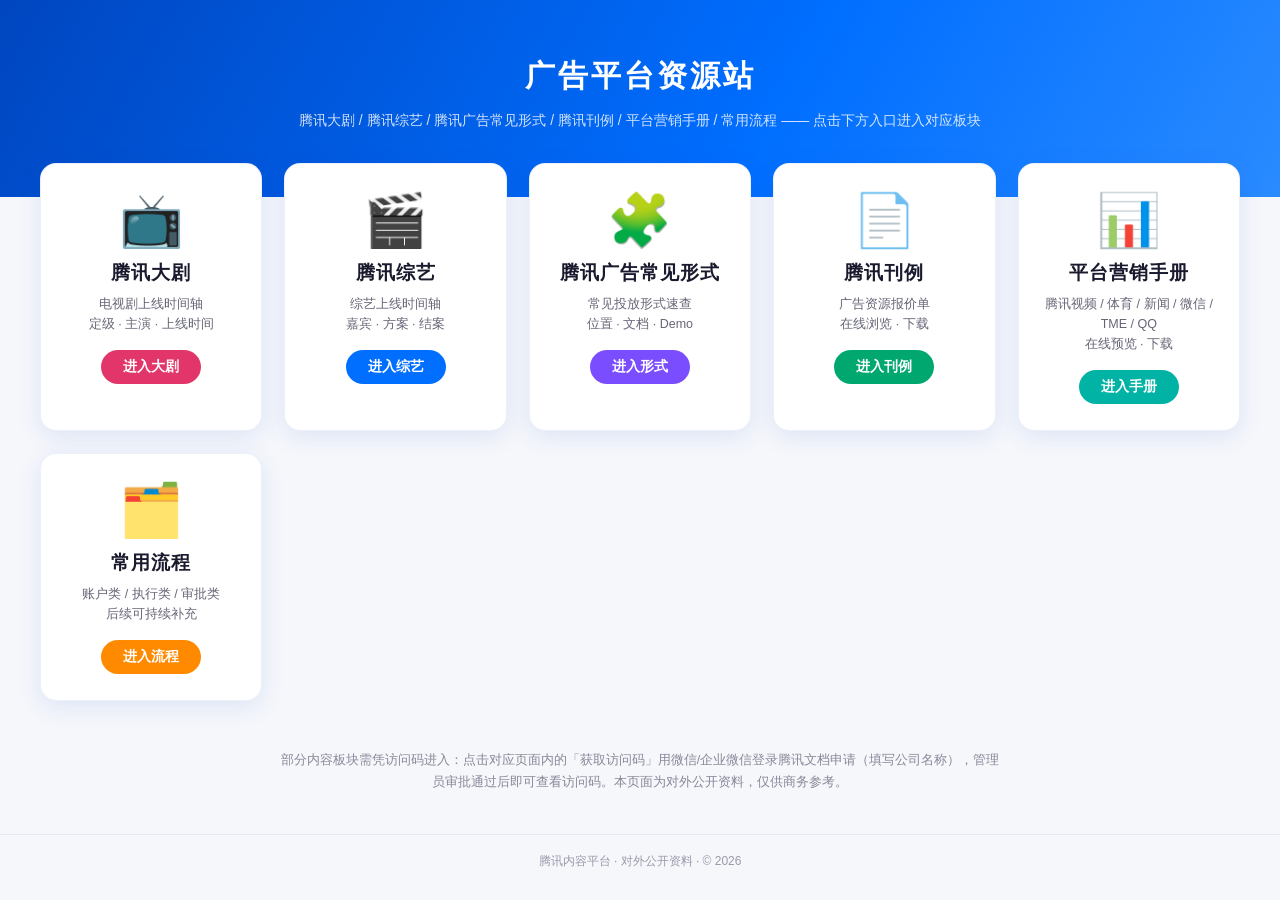
<file: index.html>
<!DOCTYPE html>
<html lang="zh-CN">
<head>
<meta charset="UTF-8" />
<meta name="viewport" content="width=device-width, initial-scale=1.0" />
<title>广告平台资源站</title>
<meta name="description" content="腾讯内容平台资源入口：腾讯大剧 / 腾讯综艺 / 腾讯广告常见形式 / 腾讯刊例 / 平台营销手册 / 常用流程，点击进入对应板块。" />
<link rel="icon" href="favicon.svg" type="image/svg+xml" />
<style>
  * { margin: 0; padding: 0; box-sizing: border-box; }
  body {
    font-family: -apple-system, BlinkMacSystemFont, "PingFang SC", "Helvetica Neue", "Microsoft YaHei", sans-serif;
    background: #f5f7fb; color: #1a1a2e; min-height: 100vh;
    display: flex; flex-direction: column; align-items: center;
  }
  .hero {
    width: 100%; background: linear-gradient(120deg, #0046c0 0%, #006eff 60%, #2a8bff 100%);
    color: #fff; text-align: center; padding: 56px 20px 64px;
  }
  .hero h1 { font-size: 30px; font-weight: 800; letter-spacing: 3px; }
  .hero p { margin-top: 12px; font-size: 14px; color: rgba(255,255,255,.82); line-height: 1.7; }
  .cards {
    display: grid; grid-template-columns: repeat(auto-fit, minmax(210px, 1fr)); gap: 22px;
    max-width: 1240px; width: 100%; padding: 0 20px; margin: -34px auto 48px;
  }
  .card {
    background: #fff; border-radius: 16px; padding: 30px 22px 26px; text-align: center;
    box-shadow: 0 6px 24px rgba(0, 68, 192, .10);
    border: 1px solid rgba(0, 68, 192, .08);
    text-decoration: none; color: inherit; display: block;
    transition: transform .15s ease, box-shadow .15s ease;
  }
  .card:hover { transform: translateY(-4px); box-shadow: 0 12px 32px rgba(0, 68, 192, .18); }
  .icon { font-size: 52px; line-height: 1; }
  .card h2 { margin-top: 14px; font-size: 19px; font-weight: 800; letter-spacing: 1px; }
  .card .sub { margin-top: 8px; font-size: 12.5px; color: #667; line-height: 1.6; }
  .go {
    display: inline-block; margin-top: 16px; padding: 8px 22px; border-radius: 20px;
    background: var(--c, #006eff); color: #fff; font-size: 13.5px; font-weight: 700;
  }
  .tip {
    max-width: 760px; padding: 0 20px 40px; text-align: center;
    font-size: 12.5px; color: #889; line-height: 1.8;
  }
  footer { width: 100%; text-align: center; padding: 18px 20px 26px; font-size: 12px; color: #99a; border-top: 1px solid #e3e8f2; }
  @media (max-width: 767px) {
    .hero { padding: 40px 16px 48px; }
    .hero h1 { font-size: 23px; }
    .cards { grid-template-columns: 1fr; gap: 14px; margin-top: -22px; }
    .card { padding: 22px 18px 20px; }
  }
</style>
</head>
<body>
  <header class="hero">
    <h1>广告平台资源站</h1>
    <p>腾讯大剧 / 腾讯综艺 / 腾讯广告常见形式 / 腾讯刊例 / 平台营销手册 / 常用流程 —— 点击下方入口进入对应板块</p>
  </header>

  <main class="cards">
    <a class="card" href="./tv/" style="--c:#e2366a">
      <div class="icon">📺</div>
      <h2>腾讯大剧</h2>
      <p class="sub">电视剧上线时间轴<br/>定级 · 主演 · 上线时间</p>
      <span class="go">进入大剧</span>
    </a>
    <a class="card" href="./variety/" style="--c:#006eff">
      <div class="icon">🎬</div>
      <h2>腾讯综艺</h2>
      <p class="sub">综艺上线时间轴<br/>嘉宾 · 方案 · 结案</p>
      <span class="go">进入综艺</span>
    </a>
    <a class="card" href="./adformat/" style="--c:#7a4dff">
      <div class="icon">🧩</div>
      <h2>腾讯广告常见形式</h2>
      <p class="sub">常见投放形式速查<br/>位置 · 文档 · Demo</p>
      <span class="go">进入形式</span>
    </a>
    <a class="card" href="./ratecard/" style="--c:#00a870">
      <div class="icon">📄</div>
      <h2>腾讯刊例</h2>
      <p class="sub">广告资源报价单<br/>在线浏览 · 下载</p>
      <span class="go">进入刊例</span>
    </a>
    <a class="card" href="./plans/" style="--c:#00b3a4">
      <div class="icon">📊</div>
      <h2>平台营销手册</h2>
      <p class="sub">腾讯视频 / 体育 / 新闻 / 微信 / TME / QQ<br/>在线预览 · 下载</p>
      <span class="go">进入手册</span>
    </a>
    <a class="card" href="./workflow/" style="--c:#ff8a00">
      <div class="icon">🗂️</div>
      <h2>常用流程</h2>
      <p class="sub">账户类 / 执行类 / 审批类<br/>后续可持续补充</p>
      <span class="go">进入流程</span>
    </a>
  </main>

  <p class="tip">部分内容板块需凭访问码进入：点击对应页面内的「获取访问码」用微信/企业微信登录腾讯文档申请（填写公司名称），管理员审批通过后即可查看访问码。本页面为对外公开资料，仅供商务参考。</p>

  <footer>腾讯内容平台 · 对外公开资料 · © 2026</footer>
</body>
</html>
</file>
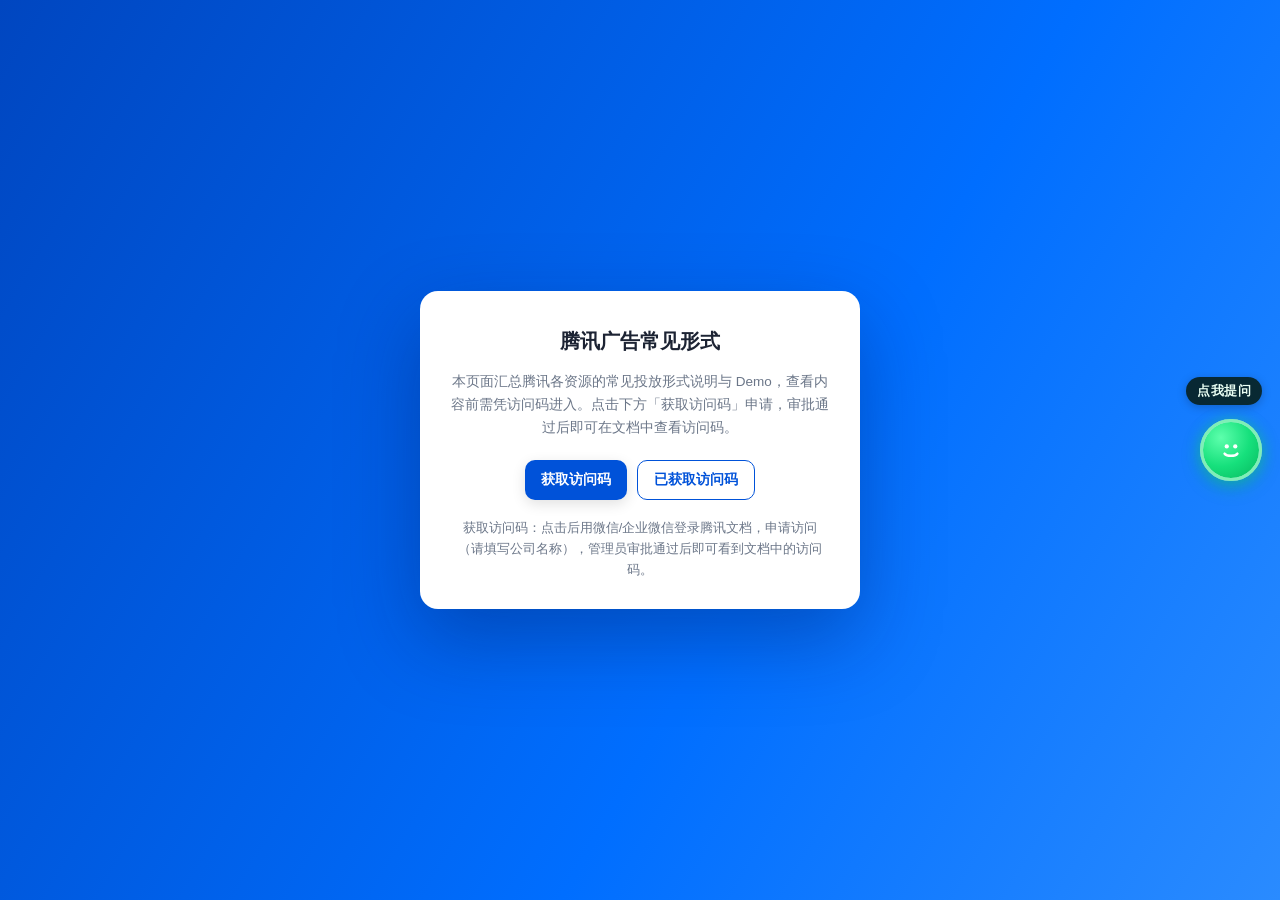
<file: adformat/index.html>
<!DOCTYPE html>
<html lang="zh-CN">
<head>
<meta charset="UTF-8" />
<meta name="viewport" content="width=device-width, initial-scale=1.0" />
<title>腾讯广告常见形式</title>
<meta name="description" content="腾讯广告常见投放形式速查：腾讯视频合约 / 腾讯视频招商 / TME / 朋友圈，含形式位置说明、介绍文档与 Demo 视频。" />
<meta property="og:type" content="website" />
<meta property="og:title" content="腾讯广告常见形式" />
<meta property="og:description" content="常见投放形式速查：位置说明、介绍文档、Demo 视频。内部参考，访问需凭访问码。" />
<link rel="icon" href="favicon.svg" type="image/svg+xml" />
<link rel="stylesheet" href="assets/style.css?v=20260908k" />
<link rel="stylesheet" href="assets/assistant.css?v=20260908k" />
</head>
<body>

<header class="site-head">
  <a class="btn-home" href="../" title="返回首页"><svg viewBox="0 0 24 24" width="14" height="14" aria-hidden="true"><path fill="currentColor" d="M10.3 5.3a1 1 0 0 1 1.4 1.4L7.42 11H19a1 1 0 1 1 0 2H7.41l4.3 4.3a1 1 0 1 1-1.42 1.4l-6-6a1 1 0 0 1 0-1.4l6-6Z"/></svg>返回首页</a>
  <div class="head-inner">
    <h1 id="pageTitle">腾讯广告常见形式</h1>
    <p class="disclaimer">本页面汇总腾讯各资源常见投放形式的位置说明、介绍文档与 Demo 视频，仅供相关人员内部参考。形式名称、样式与投放规则可能随版本调整，一切以腾讯官方最新发布及业务对接人员确认为准，请勿对外传播。</p>
  </div>
</header>

<div class="board" id="board-adformat">
  <div class="af-toolbar">
    <p class="intro">按资源分页卡查看常见投放形式：点击<b>形式名称</b>可展开详细说明，右侧可查看<b>介绍文档</b>与<b>Demo 视频</b>。</p>
  </div>

  <!-- 资源页卡 -->
  <div class="af-tabs" id="afTabs"></div>

  <!-- 搜索 -->
  <div class="search-bar af-search">
    <svg class="search-icon" viewBox="0 0 24 24" width="20" height="20" aria-hidden="true"><circle cx="10.5" cy="10.5" r="6.5" fill="none" stroke="currentColor" stroke-width="2.4"/><path d="M15.6 15.6 21 21" fill="none" stroke="currentColor" stroke-width="2.6" stroke-linecap="round"/></svg>
    <input type="search" id="afSearch" placeholder="搜索投放形式名称或位置关键词…" autocomplete="off" />
    <button class="search-clear" id="afSearchClear" type="button" aria-label="清除搜索" hidden>×</button>
  </div>

  <main class="container af-container">
    <div id="afList"></div>
  </main>
</div>

<!-- 介绍文档预览浮层（PDF） -->
<div class="plan-viewer" id="docViewer" aria-hidden="true">
  <button class="btn-back" type="button" data-doc-close aria-label="返回">
    <svg viewBox="0 0 24 24" width="16" height="16" aria-hidden="true"><path fill="currentColor" d="M20 11H7.8l5.6-5.6L12 4l-8 8 8 8 1.4-1.4L7.8 13H20v-2Z"/></svg>
    返回
  </button>
  <div class="plan-backdrop" data-doc-close></div>
  <div class="plan-panel">
    <div class="plan-head">
      <h3 id="docName"></h3>
      <a class="btn btn-primary btn-sm" id="docDownload" download>下载</a>
    </div>
    <div class="plan-pages" id="docPages"></div>
  </div>
</div>

<!-- Demo 视频浮层 -->
<div class="plan-viewer" id="videoViewer" aria-hidden="true">
  <button class="btn-back" type="button" data-video-close aria-label="返回">
    <svg viewBox="0 0 24 24" width="16" height="16" aria-hidden="true"><path fill="currentColor" d="M20 11H7.8l5.6-5.6L12 4l-8 8 8 8 1.4-1.4L7.8 13H20v-2Z"/></svg>
    返回
  </button>
  <div class="plan-backdrop" data-video-close></div>
  <div class="plan-panel video-panel">
    <div class="plan-head">
      <h3 id="videoName"></h3>
      <a class="btn btn-primary btn-sm" id="videoDownload" download>下载</a>
    </div>
    <div class="video-stage" id="videoStage"></div>
  </div>
</div>

<div class="gate" id="gate">
  <div class="gate-card">
    <div class="gate-brand"><h2>腾讯广告常见形式</h2></div>
    <p class="gate-intro">本页面汇总腾讯各资源的常见投放形式说明与 Demo，查看内容前需凭访问码进入。点击下方「获取访问码」申请，审批通过后即可在文档中查看访问码。</p>
    <div class="gate-actions">
      <button class="btn btn-primary" id="btnGetCode" type="button">获取访问码</button>
      <button class="btn btn-ghost2" id="btnHaveCode" type="button">已获取访问码</button>
    </div>
    <div class="gate-code" id="gateCode" hidden>
      <input class="gate-input" type="text" id="codeInput" placeholder="请输入访问码" autocomplete="off" />
      <button class="btn btn-primary" id="btnVerify" type="button">确认</button>
      <p class="gate-err" id="codeErr" hidden>访问码不正确，请检查后重试，或重新获取。</p>
    </div>
    <p class="gate-tip">获取访问码：点击后用微信/企业微信登录腾讯文档，申请访问（请填写公司名称），管理员审批通过后即可看到文档中的访问码。</p>
  </div>
</div>

<footer class="site-footer">
  <p>本页面为对外公开资料 · 仅供商务参考 · © 2026</p>
  <a href="#" id="btnLogout" hidden>退出访问</a>
</footer>

<script src="assets/vendor/pdf.min.js"></script>
<script src="assets/app.js?v=20260908k"></script>
<script src="assets/assistant.js?v=20260908k"></script>
</body>
</html>
</file>
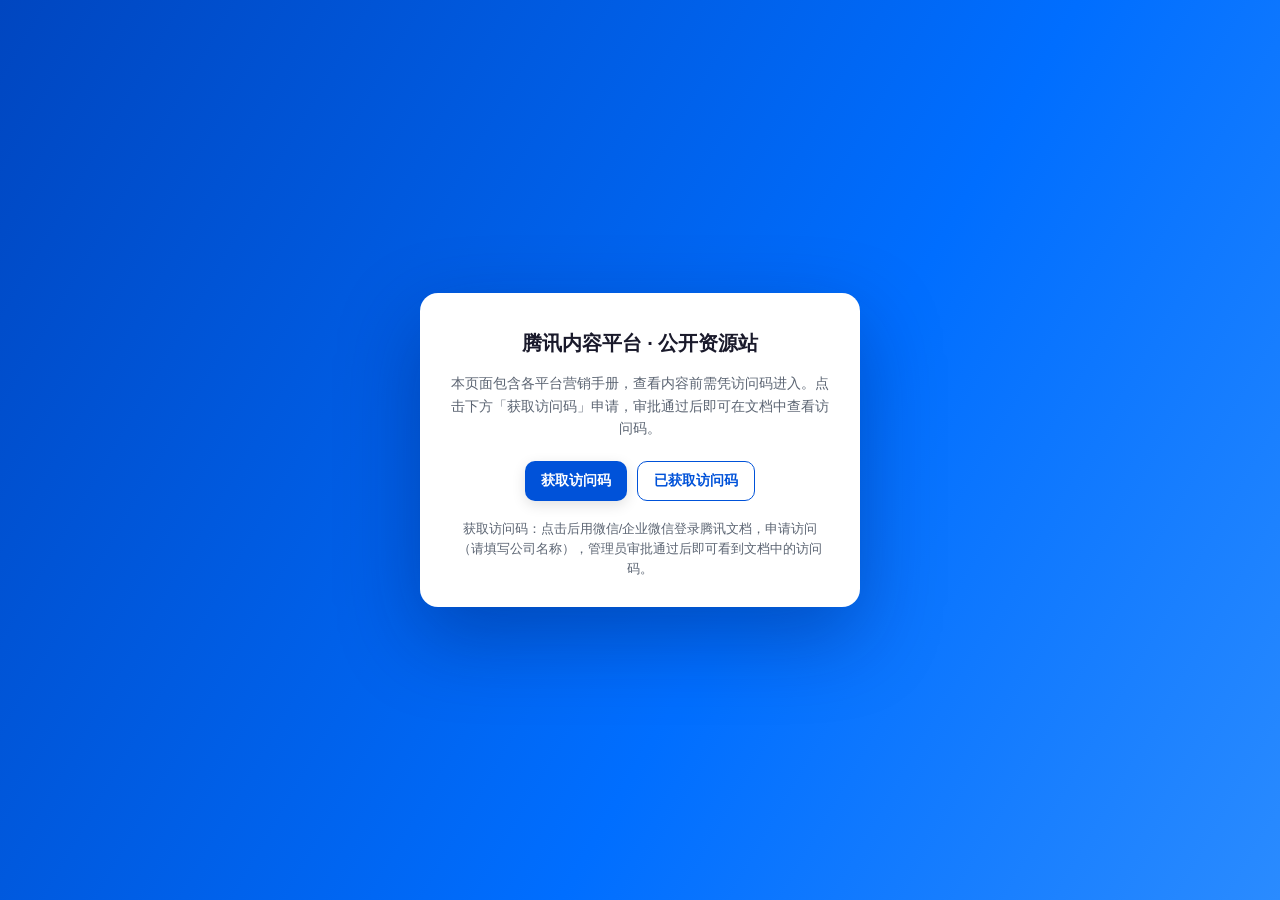
<file: plans/index.html>
<!DOCTYPE html>
<html lang="zh-CN">
<head>
<meta charset="UTF-8" />
<meta name="viewport" content="width=device-width, initial-scale=1.0" />
<title>平台营销手册 · 广告平台资源站</title>
<meta name="description" content="腾讯广告刊例（视频/体育/新闻/联投/微信/TME/QQ浏览器）+ 综艺 / 电视剧上线时间轴，访问需凭访问码。" />
<meta property="og:type" content="website" />
<meta property="og:title" content="腾讯内容平台 · 公开资源站" />
<meta property="og:description" content="广告刊例报价 + 综艺/电视剧上线时间轴，内部参考，访问需凭访问码。" />
<link rel="icon" href="favicon.svg" type="image/svg+xml" />
<link rel="stylesheet" href="assets/style.css" />
</head>
<body>
<header class="site-head">
  <a class="btn-home" href="../" title="返回首页"><svg viewBox="0 0 24 24" width="14" height="14" aria-hidden="true"><path fill="currentColor" d="M10.3 5.3a1 1 0 0 1 1.4 1.4L7.42 11H19a1 1 0 1 1 0 2H7.41l4.3 4.3a1 1 0 1 1-1.42 1.4l-6-6a1 1 0 0 1 0-1.4l6-6Z"/></svg>返回首页</a>
  <div class="head-inner">
    <h1 id="pageTitle">平台营销手册</h1>
  </div>
</header>

<div class="board" id="board-ratecard">
  <div class="rc-toolbar">
    <p class="intro">各平台商业营销手册汇总，点击文件名可<b>在线预览</b>完整方案，或一键<b>下载</b>原件。方案内容以各平台官方最新版为准。</p>
  </div>
  <div class="filter-bar" id="filterBar">
    <button class="chip chip-active" data-filter="all">全部</button>
    <button class="chip" data-filter="腾讯视频">腾讯视频</button>
    <button class="chip" data-filter="腾讯体育">腾讯体育</button>
    <button class="chip" data-filter="腾讯新闻">腾讯新闻</button>
    <button class="chip" data-filter="微信">微信</button>
    <button class="chip" data-filter="TME">TME</button>
    <button class="chip" data-filter="QQ">QQ</button>
  </div>
  <main class="container rc-container">
    <div id="sections"></div>
  </main>
</div>

<div class="viewer" id="viewer" aria-hidden="true">
  <button class="viewer-back-float" type="button" data-close aria-label="返回">
    <svg viewBox="0 0 24 24" width="16" height="16" aria-hidden="true"><path fill="currentColor" d="M20 11H7.8l5.6-5.6L12 4l-8 8 8 8 1.4-1.4L7.8 13H20v-2Z"/></svg>
    返回
  </button>
  <div class="viewer-backdrop" data-close></div>
  <div class="viewer-panel">
    <div class="viewer-head">
      <div class="viewer-title">
        <span class="viewer-cat" id="viewerCat"></span>
        <h3 id="viewerName"></h3>
      </div>
      <div class="viewer-tools">
        <div class="viewer-zoom">
          <button class="btn btn-ghost2 btn-sm" id="zoomOut" type="button" aria-label="缩小">−</button>
          <span class="zoom-pct" id="zoomPct">100%</span>
          <button class="btn btn-ghost2 btn-sm" id="zoomIn" type="button" aria-label="放大">＋</button>
          <button class="btn btn-ghost2 btn-sm" id="zoomFit" type="button">适应</button>
        </div>
        <a class="btn btn-primary btn-sm" id="viewerDownload" download>
          <svg viewBox="0 0 24 24" width="16" height="16" aria-hidden="true"><path fill="currentColor" d="M12 3a1 1 0 0 1 1 1v9.59l2.3-2.3a1 1 0 1 1 1.4 1.42l-4 4a1 1 0 0 1-1.4 0l-4-4a1 1 0 1 1 1.4-1.42l2.3 2.3V4a1 1 0 0 1 1-1Zm-7 14a1 1 0 0 1 1 1v1h12v-1a1 1 0 1 1 2 0v2a1 1 0 0 1-1 1H4a1 1 0 0 1-1-1v-2a1 1 0 0 1 1-1Z"/></svg>
          下载
        </a>
      </div>
    </div>
    <div class="viewer-frame" id="viewerFrame">
      <div class="pdf-pages" id="pdfPages"></div>
    </div>
  </div>
</div>

<div class="gate" id="gate">
  <div class="gate-card">
    <div class="gate-brand"><h2>腾讯内容平台 · 公开资源站</h2></div>
    <p class="gate-intro">本页面包含各平台营销手册，查看内容前需凭访问码进入。点击下方「获取访问码」申请，审批通过后即可在文档中查看访问码。</p>
    <div class="gate-actions">
      <button class="btn btn-primary" id="btnGetCode" type="button">获取访问码</button>
      <button class="btn btn-ghost2" id="btnHaveCode" type="button">已获取访问码</button>
    </div>
    <div class="gate-code" id="gateCode" hidden>
      <input class="gate-input" type="text" id="codeInput" placeholder="请输入访问码" autocomplete="off" />
      <button class="btn btn-primary" id="btnVerify" type="button">确认</button>
      <p class="gate-err" id="codeErr" hidden>访问码不正确，请检查后重试，或重新获取。</p>
    </div>
    <p class="gate-tip">获取访问码：点击后用微信/企业微信登录腾讯文档，申请访问（请填写公司名称），管理员审批通过后即可看到文档中的访问码。</p>
  </div>
</div>

<footer class="site-footer">
  <p>本页面为对外公开资料 · 仅供商务参考 · © 2026</p>
  <a href="#" id="btnLogout" hidden>退出访问</a>
</footer>

<script src="assets/vendor/pdf.min.js"></script>
<script src="assets/app.js"></script>
</body>
</html>
</file>
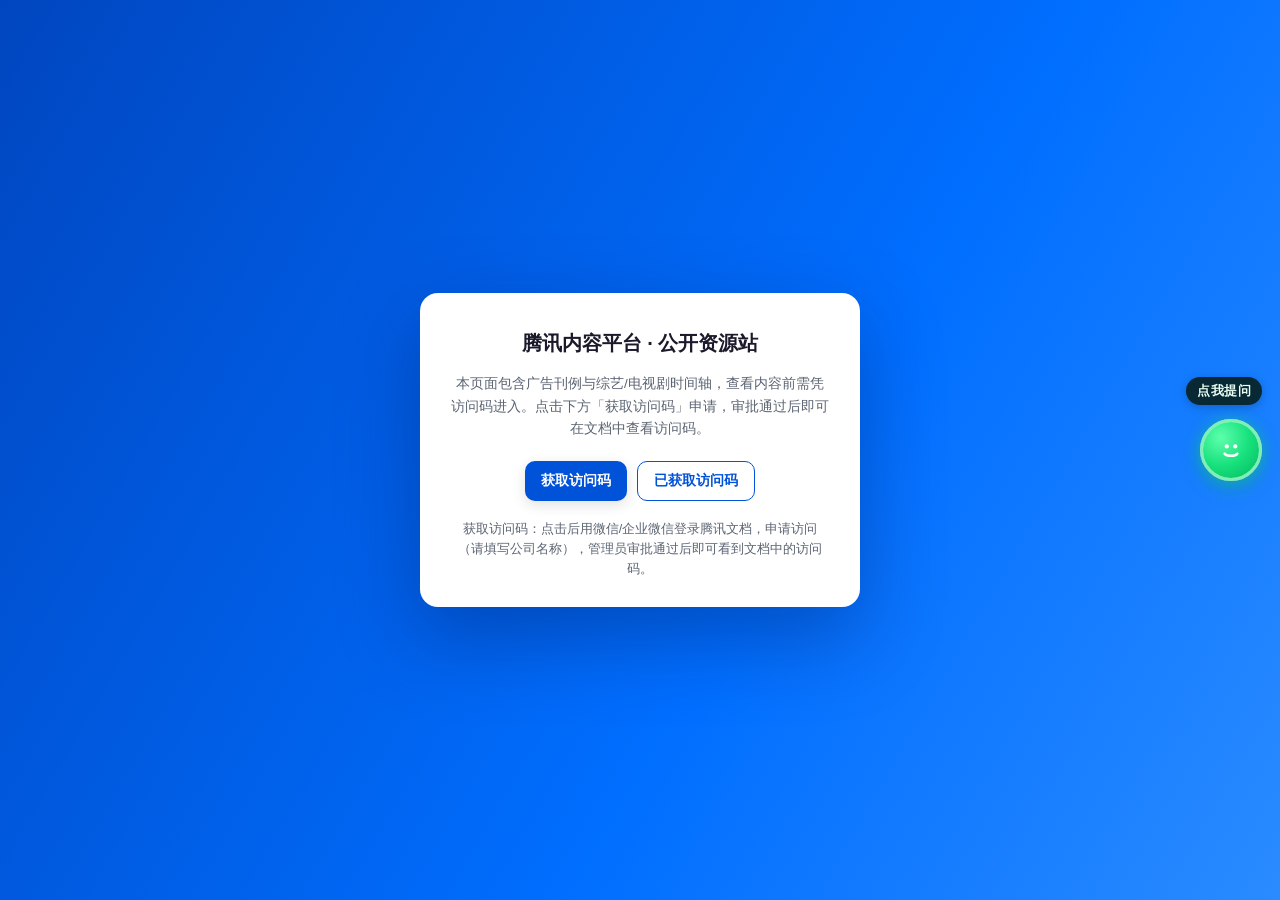
<file: ratecard/index.html>
<!DOCTYPE html>
<html lang="zh-CN">
<head>
<meta charset="UTF-8" />
<meta name="viewport" content="width=device-width, initial-scale=1.0" />
<title>腾讯内容平台 · 公开资源站</title>
<meta name="description" content="腾讯广告刊例（视频/体育/新闻/联投/微信/TME/QQ浏览器）+ 综艺 / 电视剧上线时间轴，访问需凭访问码。" />
<meta property="og:type" content="website" />
<meta property="og:title" content="腾讯内容平台 · 公开资源站" />
<meta property="og:description" content="广告刊例报价 + 综艺/电视剧上线时间轴，内部参考，访问需凭访问码。" />
<link rel="icon" href="favicon.svg" type="image/svg+xml" />
<link rel="stylesheet" href="assets/style.css?v=20260908k" />
<link rel="stylesheet" href="assets/assistant.css?v=20260908k" />
</head>
<body>
<header class="site-head">
  <a class="btn-home" href="../" title="返回首页"><svg viewBox="0 0 24 24" width="14" height="14" aria-hidden="true"><path fill="currentColor" d="M10.3 5.3a1 1 0 0 1 1.4 1.4L7.42 11H19a1 1 0 1 1 0 2H7.41l4.3 4.3a1 1 0 1 1-1.42 1.4l-6-6a1 1 0 0 1 0-1.4l6-6Z"/></svg>返回首页</a>
  <div class="head-inner">
    <h1 id="pageTitle">腾讯广告刊例</h1>
  </div>
</header>

<div class="board" id="board-ratecard">
  <div class="rc-toolbar">
    <p class="intro">以下为对外公开版刊例，点击文件名可<b>在线浏览</b>完整报价单，或一键<b>下载</b> PDF 原件。报价以实际执行为准，最终解释权归发布方所有。</p>
    <a class="btn btn-primary rc-allpack" href="files/all-ratecards.zip" download="【2026】腾讯广告刊例-全套资源报价.zip">
      <svg viewBox="0 0 24 24" width="16" height="16" aria-hidden="true"><path fill="currentColor" d="M12 3a1 1 0 0 1 1 1v9.59l2.3-2.3a1 1 0 1 1 1.4 1.42l-4 4a1 1 0 0 1-1.4 0l-4-4a1 1 0 1 1 1.4-1.42l2.3 2.3V4a1 1 0 0 1 1-1Zm-7 14a1 1 0 0 1 1 1v1h12v-1a1 1 0 1 1 2 0v2a1 1 0 0 1-1 1H4a1 1 0 0 1-1-1v-2a1 1 0 0 1 1-1Z"/></svg>
      整包下载
    </a>
  </div>
  <div class="filter-bar" id="filterBar">
    <button class="chip chip-active" data-filter="腾讯视频">腾讯视频</button>
    <button class="chip" data-filter="腾讯体育">腾讯体育</button>
    <button class="chip" data-filter="腾讯新闻">腾讯新闻</button>
    <button class="chip" data-filter="联投类">联投类</button>
    <button class="chip" data-filter="微信广告">微信广告</button>
    <button class="chip" data-filter="TME">TME</button>
    <button class="chip" data-filter="QQ浏览器">QQ浏览器</button>
  </div>
  <main class="container rc-container">
    <div id="sections"></div>
  </main>
</div>

<div class="viewer" id="viewer" aria-hidden="true">
  <button class="viewer-back-float" type="button" data-close aria-label="返回">
    <svg viewBox="0 0 24 24" width="16" height="16" aria-hidden="true"><path fill="currentColor" d="M20 11H7.8l5.6-5.6L12 4l-8 8 8 8 1.4-1.4L7.8 13H20v-2Z"/></svg>
    返回
  </button>
  <div class="viewer-backdrop" data-close></div>
  <div class="viewer-panel">
    <div class="viewer-head">
      <div class="viewer-title">
        <span class="viewer-cat" id="viewerCat"></span>
        <h3 id="viewerName"></h3>
      </div>
      <div class="viewer-tools">
        <div class="viewer-zoom">
          <button class="btn btn-ghost2 btn-sm" id="zoomOut" type="button" aria-label="缩小">−</button>
          <span class="zoom-pct" id="zoomPct">100%</span>
          <button class="btn btn-ghost2 btn-sm" id="zoomIn" type="button" aria-label="放大">＋</button>
          <button class="btn btn-ghost2 btn-sm" id="zoomFit" type="button">适应</button>
        </div>
        <a class="btn btn-primary btn-sm" id="viewerDownload" download>
          <svg viewBox="0 0 24 24" width="16" height="16" aria-hidden="true"><path fill="currentColor" d="M12 3a1 1 0 0 1 1 1v9.59l2.3-2.3a1 1 0 1 1 1.4 1.42l-4 4a1 1 0 0 1-1.4 0l-4-4a1 1 0 1 1 1.4-1.42l2.3 2.3V4a1 1 0 0 1 1-1Zm-7 14a1 1 0 0 1 1 1v1h12v-1a1 1 0 1 1 2 0v2a1 1 0 0 1-1 1H4a1 1 0 0 1-1-1v-2a1 1 0 0 1 1-1Z"/></svg>
          下载
        </a>
      </div>
    </div>
    <div class="viewer-frame" id="viewerFrame">
      <div class="pdf-pages" id="pdfPages"></div>
    </div>
  </div>
</div>

<div class="gate" id="gate">
  <div class="gate-card">
    <div class="gate-brand"><h2>腾讯内容平台 · 公开资源站</h2></div>
    <p class="gate-intro">本页面包含广告刊例与综艺/电视剧时间轴，查看内容前需凭访问码进入。点击下方「获取访问码」申请，审批通过后即可在文档中查看访问码。</p>
    <div class="gate-actions">
      <button class="btn btn-primary" id="btnGetCode" type="button">获取访问码</button>
      <button class="btn btn-ghost2" id="btnHaveCode" type="button">已获取访问码</button>
    </div>
    <div class="gate-code" id="gateCode" hidden>
      <input class="gate-input" type="text" id="codeInput" placeholder="请输入访问码" autocomplete="off" />
      <button class="btn btn-primary" id="btnVerify" type="button">确认</button>
      <p class="gate-err" id="codeErr" hidden>访问码不正确，请检查后重试，或重新获取。</p>
    </div>
    <p class="gate-tip">获取访问码：点击后用微信/企业微信登录腾讯文档，申请访问（请填写公司名称），管理员审批通过后即可看到文档中的访问码。</p>
  </div>
</div>

<footer class="site-footer">
  <p>本页面为对外公开资料 · 仅供商务参考 · © 2026</p>
  <a href="#" id="btnLogout" hidden>退出访问</a>
</footer>

<script src="assets/vendor/pdf.min.js"></script>
<script src="assets/app.js?v=20260908k"></script>
<script src="assets/assistant.js?v=20260908k"></script>
</body>
</html>
</file>
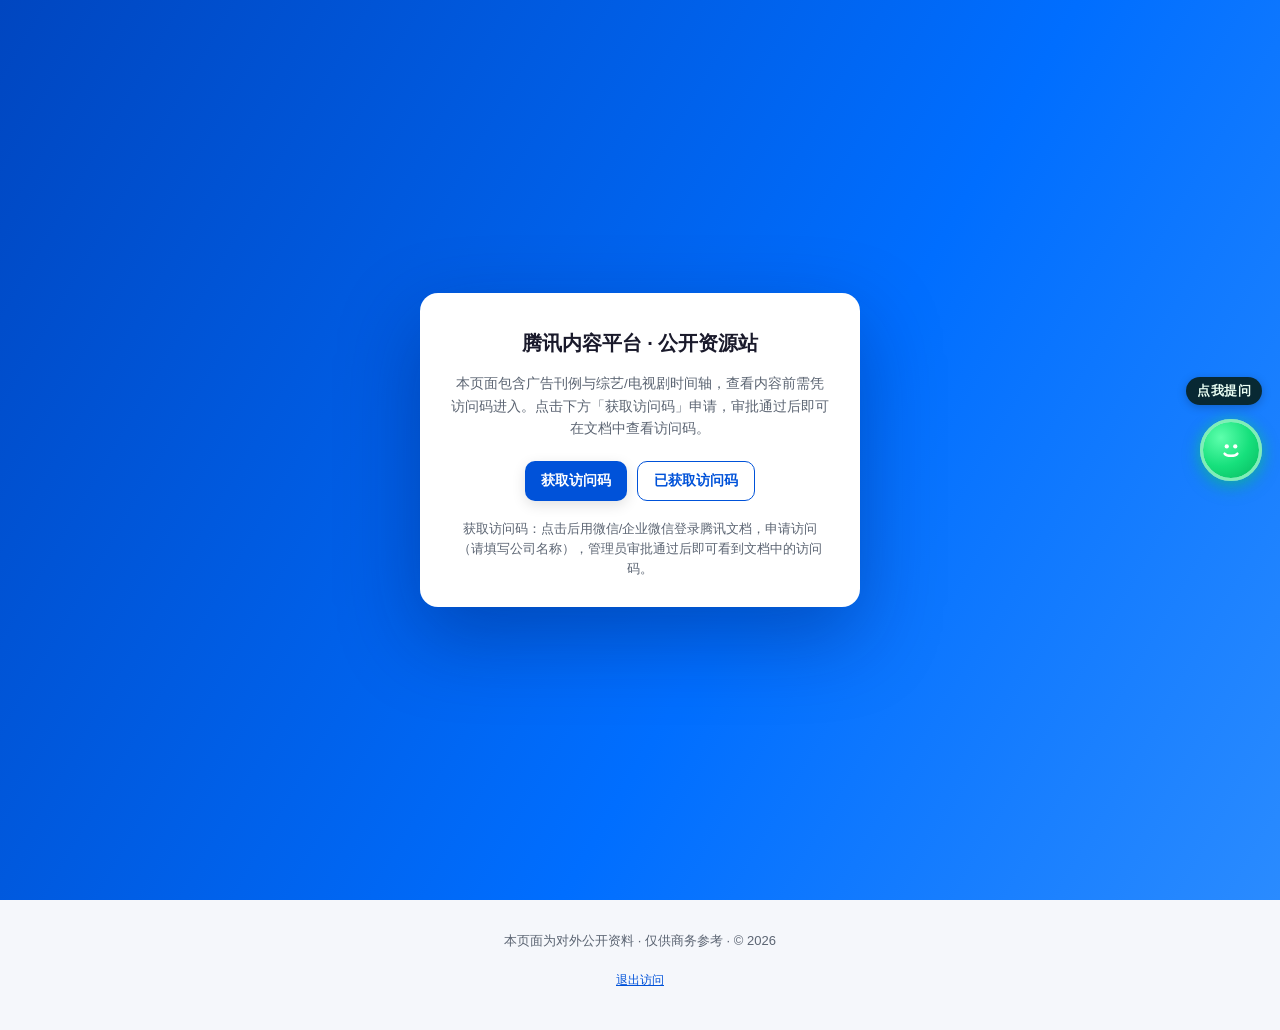
<file: tv/index.html>
<!DOCTYPE html>
<html lang="zh-CN">
<head>
<meta charset="UTF-8" />
<meta name="viewport" content="width=device-width, initial-scale=1.0" />
<title>腾讯内容平台 · 公开资源站</title>
<meta name="description" content="腾讯广告刊例（视频/体育/新闻/联投/微信/TME/QQ浏览器）+ 综艺 / 电视剧上线时间轴，访问需凭访问码。" />
<meta property="og:type" content="website" />
<meta property="og:title" content="腾讯内容平台 · 公开资源站" />
<meta property="og:description" content="广告刊例报价 + 综艺/电视剧上线时间轴，内部参考，访问需凭访问码。" />
<link rel="icon" href="favicon.svg" type="image/svg+xml" />
<link rel="stylesheet" href="assets/style.css" />
<link rel="stylesheet" href="assets/assistant.css" />
</head>
<body>
<header class="site-head">
  <a class="btn-home" href="../" title="返回首页"><svg viewBox="0 0 24 24" width="14" height="14" aria-hidden="true"><path fill="currentColor" d="M10.3 5.3a1 1 0 0 1 1.4 1.4L7.42 11H19a1 1 0 1 1 0 2H7.41l4.3 4.3a1 1 0 1 1-1.42 1.4l-6-6a1 1 0 0 1 0-1.4l6-6Z"/></svg>返回首页</a>
  <div class="head-inner">
    <h1 id="pageTitle">电视剧上线时间轴</h1>
    <p class="disclaimer" id="pageDisclaimer">本网页仅供相关人员内部参考，其中的定级、内容、上线时间、嘉宾均为暂定和拟定，并非实际最终信息，请勿对外传播，以免造成不必要的错误信息传播或负面舆论。一切信息以腾讯官方发布为准，如有需要了解实际信息，请与腾讯相关业务对接人员联系。</p>
  </div>
</header>

<div class="board" id="board-timeline">
  <div class="filters" id="filters">
    <div class="filter-group">
      <span class="filter-label">季度</span>
      <div class="filter-chips" id="quarterChips"></div>
    </div>
    <div class="filter-group">
      <span class="filter-label">级别</span>
      <div class="filter-chips" id="levelChips"></div>
    </div>
    <div class="filter-group" id="eraGroup">
      <span class="filter-label">时代</span>
      <div class="filter-chips" id="eraChips"></div>
    </div>
    <div class="filter-group">
      <span class="filter-label" id="typeLabel">题材</span>
      <div class="filter-chips" id="typeChips"></div>
    </div>
    <div class="filter-group" id="subTypeGroup" hidden>
      <span class="filter-label" id="subTypeLabel">小类</span>
      <div class="filter-chips" id="subTypeChips"></div>
    </div>
  </div>

  <div class="search-bar">
    <svg class="search-icon" viewBox="0 0 24 24" width="20" height="20" aria-hidden="true"><circle cx="10.5" cy="10.5" r="6.5" fill="none" stroke="currentColor" stroke-width="2.4"/><path d="M15.6 15.6 21 21" fill="none" stroke="currentColor" stroke-width="2.6" stroke-linecap="round"/></svg>
    <input type="search" id="searchInput" placeholder="搜索综艺 / 电视剧名称，或嘉宾（主演）姓名…" autocomplete="off" />
    <button class="search-clear" id="searchClear" type="button" aria-label="清除搜索" hidden>×</button>
  </div>

  <main class="container">
    <div class="page-sub-row">
      <p class="page-sub" id="pageSub">按上线时间排列 · 最新在上</p>
      <button class="tl-toggle-all" id="tlToggleAll" type="button">一键展开</button>
    </div>
    <div class="tl-wrap" id="tlWrap">
      <div class="tl-line" aria-hidden="true"></div>
      <div class="tl-empty" id="tlEmpty">
        <div class="tl-empty-icon">🎬</div>
        <p>时间轴待填充</p>
        <span>把节目和上线时间发给我，我会按最新在上依次排进来。</span>
      </div>
    </div>
  </main>
</div>
</div>
</div>

<div class="plan-viewer" id="planViewer" aria-hidden="true">
  <button class="viewer-back-float" type="button" data-plan-close aria-label="返回">
    <svg viewBox="0 0 24 24" width="16" height="16" aria-hidden="true"><path fill="currentColor" d="M20 11H7.8l5.6-5.6L12 4l-8 8 8 8 1.4-1.4L7.8 13H20v-2Z"/></svg>
    返回
  </button>
  <div class="plan-backdrop" data-plan-close></div>
  <div class="plan-panel">
    <div class="plan-head">
      <div class="plan-title"><h3 id="planName"></h3></div>
      <a class="btn-plan btn-plan-sm" id="planDownload" href="#" download>
        <svg viewBox="0 0 24 24" width="14" height="14" aria-hidden="true"><path fill="currentColor" d="M12 3a1 1 0 0 1 1 1v9.59l2.3-2.3a1 1 0 1 1 1.4 1.42l-4 4a1 1 0 0 1-1.4 0l-4-4a1 1 0 1 1 1.4-1.42l2.3 2.3V4a1 1 0 0 1 1-1Zm-7 14a1 1 0 0 1 1 1v1h12v-1a1 1 0 1 1 2 0v2a1 1 0 0 1-1 1H4a1 1 0 0 1-1-1v-2a1 1 0 0 1 1-1Z"/></svg>
        下载
      </a>
    </div>
    <div class="plan-frame" id="planFrame">
      <div class="pdf-pages" id="planPages"></div>
    </div>
  </div>
</div>

<div class="plan-viewer" id="reportViewer" aria-hidden="true">
  <button class="viewer-back-float" type="button" data-report-close aria-label="返回">
    <svg viewBox="0 0 24 24" width="16" height="16" aria-hidden="true"><path fill="currentColor" d="M20 11H7.8l5.6-5.6L12 4l-8 8 8 8 1.4-1.4L7.8 13H20v-2Z"/></svg>
    返回
  </button>
  <div class="plan-backdrop" data-report-close></div>
  <div class="plan-panel">
    <div class="plan-head">
      <div class="plan-title"><h3 id="reportName"></h3></div>
      <a class="btn-plan btn-plan-green btn-plan-sm" id="reportDownload" href="#" download>📥 结案下载</a>
    </div>
    <div class="plan-frame report-frame" id="reportFrame">
      <iframe class="report-iframe" id="reportIframe" title="结案数据文档"></iframe>
    </div>
  </div>
</div>

<div class="gate" id="gate">
  <div class="gate-card">
    <div class="gate-brand"><h2>腾讯内容平台 · 公开资源站</h2></div>
    <p class="gate-intro">本页面包含广告刊例与综艺/电视剧时间轴，查看内容前需凭访问码进入。点击下方「获取访问码」申请，审批通过后即可在文档中查看访问码。</p>
    <div class="gate-actions">
      <button class="btn btn-primary" id="btnGetCode" type="button">获取访问码</button>
      <button class="btn btn-ghost2" id="btnHaveCode" type="button">已获取访问码</button>
    </div>
    <div class="gate-code" id="gateCode" hidden>
      <input class="gate-input" type="text" id="codeInput" placeholder="请输入访问码" autocomplete="off" />
      <button class="btn btn-primary" id="btnVerify" type="button">确认</button>
      <p class="gate-err" id="codeErr" hidden>访问码不正确，请检查后重试，或重新获取。</p>
    </div>
    <p class="gate-tip">获取访问码：点击后用微信/企业微信登录腾讯文档，申请访问（请填写公司名称），管理员审批通过后即可看到文档中的访问码。</p>
  </div>
</div>

<footer class="site-footer">
  <p>本页面为对外公开资料 · 仅供商务参考 · © 2026</p>
  <a href="#" id="btnLogout" hidden>退出访问</a>
</footer>

<script src="assets/vendor/pdf.min.js"></script>
<script src="assets/app.js"></script>
<script src="assets/assistant.js"></script>
</body>
</html>
</file>
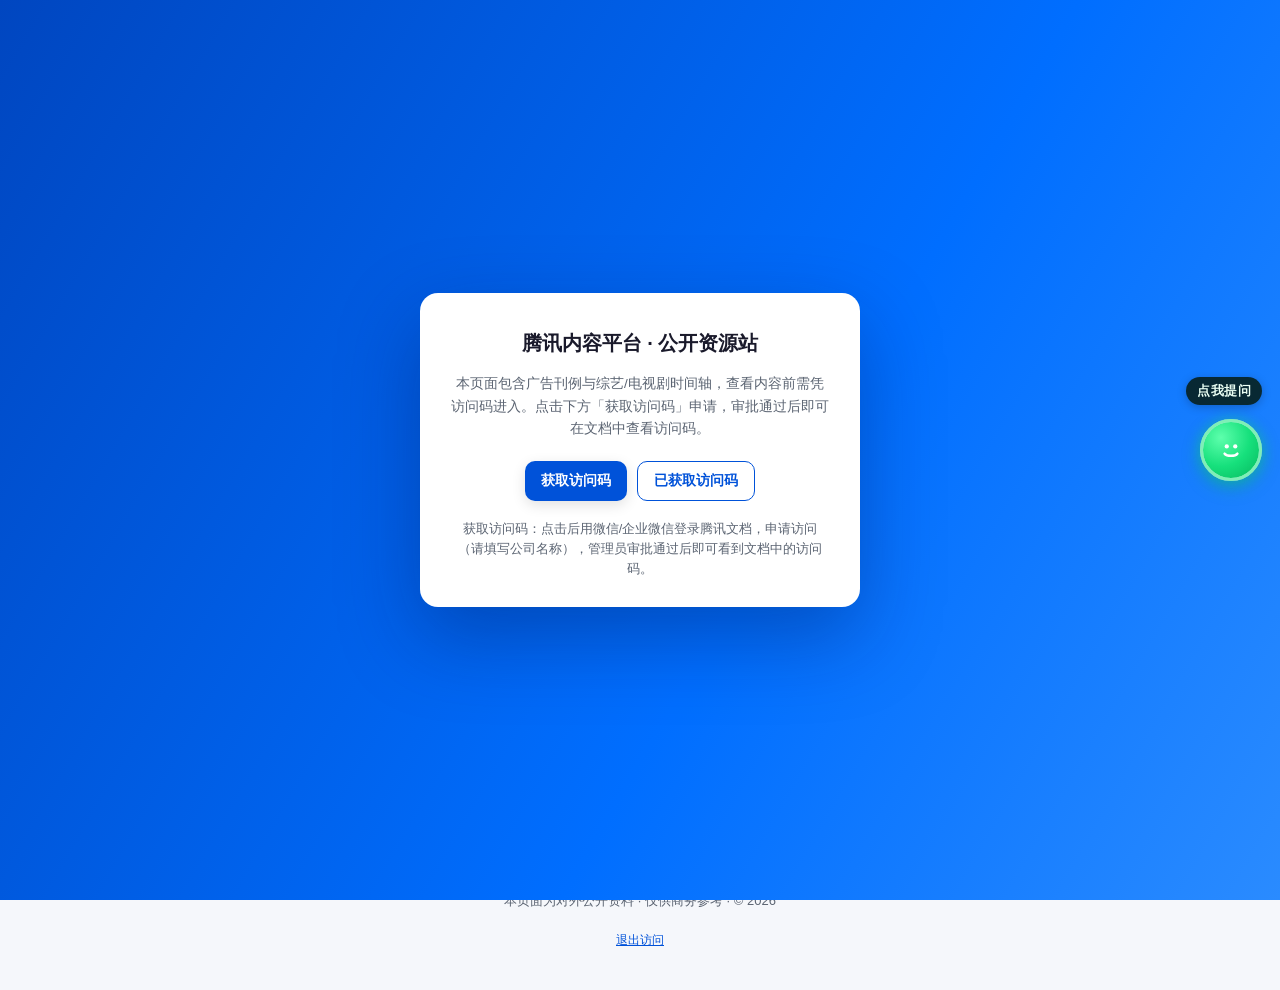
<file: variety/index.html>
<!DOCTYPE html>
<html lang="zh-CN">
<head>
<meta charset="UTF-8" />
<meta name="viewport" content="width=device-width, initial-scale=1.0" />
<title>腾讯内容平台 · 公开资源站</title>
<meta name="description" content="腾讯广告刊例（视频/体育/新闻/联投/微信/TME/QQ浏览器）+ 综艺 / 电视剧上线时间轴，访问需凭访问码。" />
<meta property="og:type" content="website" />
<meta property="og:title" content="腾讯内容平台 · 公开资源站" />
<meta property="og:description" content="广告刊例报价 + 综艺/电视剧上线时间轴，内部参考，访问需凭访问码。" />
<link rel="icon" href="favicon.svg" type="image/svg+xml" />
<link rel="stylesheet" href="assets/style.css?v=20260921a" />
<link rel="stylesheet" href="assets/assistant.css?v=20260921a" />
</head>
<body>
<header class="site-head">
  <a class="btn-home" href="../" title="返回首页"><svg viewBox="0 0 24 24" width="14" height="14" aria-hidden="true"><path fill="currentColor" d="M10.3 5.3a1 1 0 0 1 1.4 1.4L7.42 11H19a1 1 0 1 1 0 2H7.41l4.3 4.3a1 1 0 1 1-1.42 1.4l-6-6a1 1 0 0 1 0-1.4l6-6Z"/></svg>返回首页</a>
  <div class="head-inner">
    <h1 id="pageTitle">综艺上线时间轴</h1>
    <p class="disclaimer" id="pageDisclaimer">本网页仅供相关人员内部参考，其中的定级、内容、上线时间、嘉宾均为暂定和拟定，并非实际最终信息，请勿对外传播，以免造成不必要的错误信息传播或负面舆论。一切信息以腾讯官方发布为准，如有需要了解实际信息，请与腾讯相关业务对接人员联系。</p>
  </div>
</header>

<div class="board" id="board-timeline">
  <div class="filters" id="filters">
    <div class="filter-group">
      <span class="filter-label">季度</span>
      <div class="filter-chips" id="quarterChips"></div>
    </div>
    <div class="filter-group">
      <span class="filter-label">级别</span>
      <div class="filter-chips" id="levelChips"></div>
    </div>
    <div class="filter-group">
      <span class="filter-label">类型</span>
      <div class="filter-chips" id="typeChips"></div>
    </div>
    <div class="filter-group" id="subTypeGroup" hidden>
      <span class="filter-label" id="subTypeLabel">小类</span>
      <div class="filter-chips" id="subTypeChips"></div>
    </div>
  </div>

  <div class="search-bar">
    <svg class="search-icon" viewBox="0 0 24 24" width="20" height="20" aria-hidden="true"><circle cx="10.5" cy="10.5" r="6.5" fill="none" stroke="currentColor" stroke-width="2.4"/><path d="M15.6 15.6 21 21" fill="none" stroke="currentColor" stroke-width="2.6" stroke-linecap="round"/></svg>
    <input type="search" id="searchInput" placeholder="搜索综艺 / 电视剧名称，或嘉宾（主演）姓名…" autocomplete="off" />
    <button class="search-clear" id="searchClear" type="button" aria-label="清除搜索" hidden>×</button>
  </div>

  <main class="container">
    <div class="page-sub-row">
      <p class="page-sub" id="pageSub">按上线时间排列 · 最新在上</p>
      <button class="tl-toggle-all" id="tlToggleAll" type="button">一键展开</button>
    </div>
    <div class="tl-wrap" id="tlWrap">
      <div class="tl-line" aria-hidden="true"></div>
      <div class="tl-empty" id="tlEmpty">
        <div class="tl-empty-icon">🎬</div>
        <p>时间轴待填充</p>
        <span>把节目和上线时间发给我，我会按最新在上依次排进来。</span>
      </div>
    </div>
  </main>
</div>
</div>
</div>

<div class="plan-viewer" id="planViewer" aria-hidden="true">
  <button class="viewer-back-float" type="button" data-plan-close aria-label="返回">
    <svg viewBox="0 0 24 24" width="16" height="16" aria-hidden="true"><path fill="currentColor" d="M20 11H7.8l5.6-5.6L12 4l-8 8 8 8 1.4-1.4L7.8 13H20v-2Z"/></svg>
    返回
  </button>
  <div class="plan-backdrop" data-plan-close></div>
  <div class="plan-panel">
    <div class="plan-head">
      <div class="plan-title"><h3 id="planName"></h3></div>
      <a class="btn-plan btn-plan-sm" id="planDownload" href="#" download>
        <svg viewBox="0 0 24 24" width="14" height="14" aria-hidden="true"><path fill="currentColor" d="M12 3a1 1 0 0 1 1 1v9.59l2.3-2.3a1 1 0 1 1 1.4 1.42l-4 4a1 1 0 0 1-1.4 0l-4-4a1 1 0 1 1 1.4-1.42l2.3 2.3V4a1 1 0 0 1 1-1Zm-7 14a1 1 0 0 1 1 1v1h12v-1a1 1 0 1 1 2 0v2a1 1 0 0 1-1 1H4a1 1 0 0 1-1-1v-2a1 1 0 0 1 1-1Z"/></svg>
        下载
      </a>
    </div>
    <div class="plan-frame" id="planFrame">
      <div class="pdf-pages" id="planPages"></div>
    </div>
  </div>
</div>

<div class="plan-viewer" id="reportViewer" aria-hidden="true">
  <button class="viewer-back-float" type="button" data-report-close aria-label="返回">
    <svg viewBox="0 0 24 24" width="16" height="16" aria-hidden="true"><path fill="currentColor" d="M20 11H7.8l5.6-5.6L12 4l-8 8 8 8 1.4-1.4L7.8 13H20v-2Z"/></svg>
    返回
  </button>
  <div class="plan-backdrop" data-report-close></div>
  <div class="plan-panel">
    <div class="plan-head">
      <div class="plan-title"><h3 id="reportName"></h3></div>
      <a class="btn-plan btn-plan-green btn-plan-sm" id="reportDownload" href="#" download>📥 结案下载</a>
    </div>
    <div class="plan-frame report-frame" id="reportFrame">
      <iframe class="report-iframe" id="reportIframe" title="结案数据文档"></iframe>
    </div>
  </div>
</div>

<div class="gate" id="gate">
  <div class="gate-card">
    <div class="gate-brand"><h2>腾讯内容平台 · 公开资源站</h2></div>
    <p class="gate-intro">本页面包含广告刊例与综艺/电视剧时间轴，查看内容前需凭访问码进入。点击下方「获取访问码」申请，审批通过后即可在文档中查看访问码。</p>
    <div class="gate-actions">
      <button class="btn btn-primary" id="btnGetCode" type="button">获取访问码</button>
      <button class="btn btn-ghost2" id="btnHaveCode" type="button">已获取访问码</button>
    </div>
    <div class="gate-code" id="gateCode" hidden>
      <input class="gate-input" type="text" id="codeInput" placeholder="请输入访问码" autocomplete="off" />
      <button class="btn btn-primary" id="btnVerify" type="button">确认</button>
      <p class="gate-err" id="codeErr" hidden>访问码不正确，请检查后重试，或重新获取。</p>
    </div>
    <p class="gate-tip">获取访问码：点击后用微信/企业微信登录腾讯文档，申请访问（请填写公司名称），管理员审批通过后即可看到文档中的访问码。</p>
  </div>
</div>

<footer class="site-footer">
  <p>本页面为对外公开资料 · 仅供商务参考 · © 2026</p>
  <a href="#" id="btnLogout" hidden>退出访问</a>
</footer>

<script src="assets/vendor/pdf.min.js"></script>
<script src="assets/app.js?v=20260921a"></script>
<script src="assets/assistant.js?v=20260921a"></script>
</body>
</html>
</file>
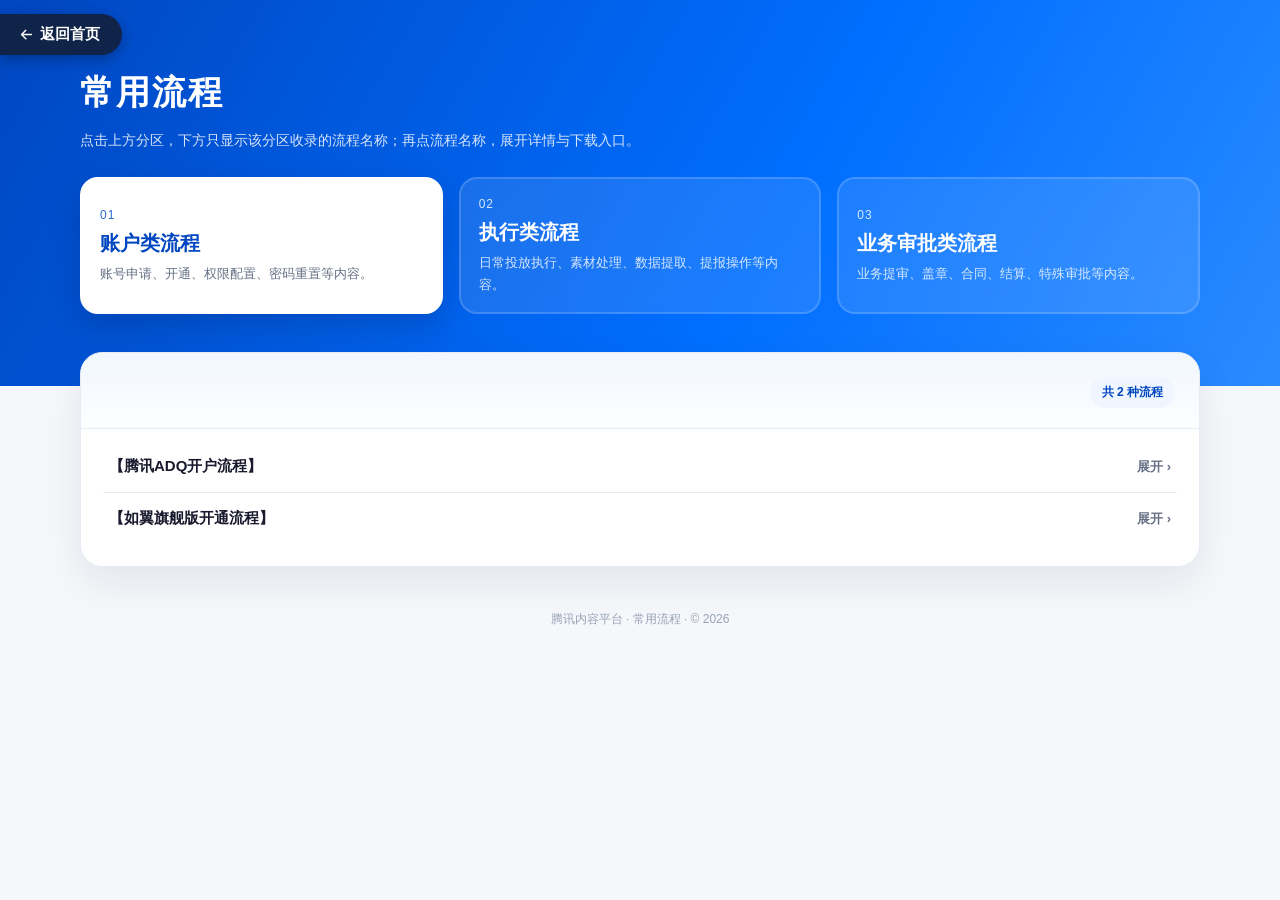
<file: workflow/index.html>
<!DOCTYPE html>
<html lang="zh-CN">
<head>
<meta charset="UTF-8" />
<meta name="viewport" content="width=device-width, initial-scale=1.0" />
<title>腾讯内容平台 · 常用流程</title>
<meta name="description" content="腾讯内容平台常用流程页，按账户类流程、执行类流程、业务审批类流程分类展示。" />
<link rel="icon" href="favicon.svg" type="image/svg+xml" />
<style>
  * { margin: 0; padding: 0; box-sizing: border-box; }
  :root {
    --bg: #f5f7fb;
    --card: #ffffff;
    --text: #1a1a2e;
    --sub: #667085;
    --line: #e6ecf5;
    --primary: #006eff;
    --primary-2: #0046c0;
    --soft: rgba(0, 110, 255, 0.08);
  }
  body {
    font-family: -apple-system, BlinkMacSystemFont, "PingFang SC", "Helvetica Neue", "Microsoft YaHei", sans-serif;
    background: var(--bg);
    color: var(--text);
    min-height: 100vh;
  }
  .hero {
    background: linear-gradient(120deg, var(--primary-2) 0%, var(--primary) 60%, #2a8bff 100%);
    color: #fff;
    padding: 52px 20px 72px;
  }
  .hero-inner,
  .main,
  .foot {
    width: min(1120px, calc(100% - 32px));
    margin: 0 auto;
  }
  /* 手机端手风琴（默认隐藏，仅小屏启用） */
  .wf-acc { display: none; }
  .wf-acc-item {
    background: var(--card); border: 1px solid var(--line); border-radius: 18px;
    margin-bottom: 12px; overflow: hidden; box-shadow: 0 8px 22px rgba(15, 23, 42, 0.06);
  }
  .wf-acc-head {
    width: 100%; display: flex; align-items: center; gap: 10px;
    padding: 16px 16px; background: #fff; border: 0; cursor: pointer;
    font-family: inherit; font-size: 16.5px; font-weight: 800; color: var(--text); text-align: left;
  }
  .wf-acc-head .wf-acc-n {
    margin-left: auto; font-size: 12.5px; font-weight: 700; color: var(--sub);
    background: #eef2f9; border-radius: 999px; padding: 3px 10px;
  }
  .wf-acc-caret { color: var(--primary-2); font-size: 13px; transition: transform .15s ease; }
  .wf-acc-item.open .wf-acc-caret { transform: rotate(180deg); }
  .wf-acc-body { display: none; padding: 0 12px 14px; }
  .wf-acc-item.open .wf-acc-body { display: block; }
  .wf-acc-body .name-list { margin: 0; }
  /* 与其他板块一致的「← 返回首页」按钮 */
  .btn-home {
    position: fixed; left: 0; top: 14px; z-index: 60;
    display: inline-flex; align-items: center; gap: 5px;
    background: rgba(20, 28, 46, .82); color: #fff;
    border: 0; border-left: 0;
    font-size: 15px; font-weight: 700; padding: 11px 22px 11px 18px; border-radius: 0 999px 999px 0;
    text-decoration: none;
    box-shadow: 0 4px 14px rgba(0, 0, 0, .28);
    transition: background .15s ease;
  }
  .btn-home:hover { background: rgba(20, 28, 46, .95); }
  .btn-home svg { flex-shrink: 0; width: 17px; height: 17px; }
  .hero h1 {
    margin-top: 18px;
    font-size: 34px;
    font-weight: 800;
    letter-spacing: 2px;
  }
  .hero p {
    margin-top: 12px;
    max-width: 760px;
    line-height: 1.8;
    color: rgba(255,255,255,0.84);
    font-size: 14px;
  }
  .tabs {
    display: grid;
    grid-template-columns: repeat(3, minmax(0, 1fr));
    gap: 16px;
    margin-top: 24px;
  }
  .tab-card {
    border: 2px solid rgba(255,255,255,0.16);
    background: rgba(255,255,255,0.1);
    border-radius: 18px;
    padding: 18px 18px 16px;
    backdrop-filter: blur(8px);
    color: #fff;
    text-align: left;
    cursor: pointer;
    font-family: inherit;
    transition: background 0.18s ease, border-color 0.18s ease, transform 0.18s ease;
  }
  .tab-card:hover {
    background: rgba(255,255,255,0.18);
    transform: translateY(-2px);
  }
  .tab-card.active {
    background: #ffffff;
    border-color: #ffffff;
    color: var(--primary-2);
    box-shadow: 0 14px 30px rgba(0, 28, 80, 0.22);
  }
  .tab-card .kicker {
    font-size: 12px;
    letter-spacing: 1px;
    opacity: 0.82;
  }
  .tab-card strong {
    display: block;
    margin-top: 8px;
    font-size: 20px;
  }
  .tab-card span {
    display: block;
    margin-top: 6px;
    font-size: 13px;
    line-height: 1.7;
    color: rgba(255,255,255,0.82);
  }
  .tab-card.active span { color: var(--sub); }
  .main {
    margin-top: -34px;
    padding-bottom: 44px;
  }
  .panel {
    background: var(--card);
    border: 1px solid var(--line);
    border-radius: 22px;
    box-shadow: 0 16px 40px rgba(15, 23, 42, 0.08);
    overflow: hidden;
  }
  .panel-head {
    padding: 24px 24px 20px;
    border-bottom: 1px solid var(--line);
    background: linear-gradient(180deg, rgba(0,110,255,0.05) 0%, rgba(0,110,255,0.01) 100%);
    display: flex;
    align-items: flex-start;
    justify-content: space-between;
    gap: 16px;
  }
  .panel-head h2 {
    font-size: 22px;
    font-weight: 800;
  }
  .panel-head p {
    margin-top: 8px;
    color: var(--sub);
    font-size: 14px;
    line-height: 1.7;
  }
  .badge {
    white-space: nowrap;
    padding: 7px 12px;
    border-radius: 999px;
    background: #eff6ff;
    color: var(--primary-2);
    font-size: 12px;
    font-weight: 700;
  }
  .name-list {
    list-style: none;
    padding: 12px 22px 22px;
  }
  .name-row { border-bottom: 1px solid var(--line); }
  .name-row:last-child { border-bottom: none; }
  .name-btn {
    width: 100%;
    display: flex;
    align-items: center;
    justify-content: space-between;
    gap: 14px;
    padding: 16px 6px;
    background: none;
    border: none;
    cursor: pointer;
    font-family: inherit;
    font-size: 15px;
    font-weight: 700;
    color: var(--text);
    text-align: left;
  }
  .name-btn:hover { color: var(--primary); }
  .name-btn .arrow {
    font-size: 13px;
    color: var(--sub);
    transition: transform 0.18s ease;
  }
  .name-row.open .name-btn { color: var(--primary); }
  .name-row.open .name-btn .arrow { transform: rotate(90deg); }
  .detail {
    display: none;
    padding: 0 6px 18px;
  }
  .name-row.open .detail { display: block; }
  .detail-box {
    border: 1px solid #d7e5fb;
    border-radius: 16px;
    background: linear-gradient(180deg, #fbfdff 0%, #f4f8ff 100%);
    padding: 18px;
    display: flex;
    align-items: center;
    justify-content: space-between;
    gap: 18px;
  }
  .detail-box p {
    color: var(--sub);
    font-size: 13px;
    line-height: 1.8;
  }
  .flow-actions {
    display: flex;
    gap: 10px;
    flex-wrap: wrap;
    justify-content: flex-end;
  }
  .flow-btn {
    display: inline-flex;
    align-items: center;
    justify-content: center;
    min-width: 96px;
    padding: 10px 14px;
    border-radius: 12px;
    background: var(--primary);
    color: #fff;
    text-decoration: none;
    font-size: 13px;
    font-weight: 700;
    box-shadow: 0 10px 20px rgba(0, 110, 255, 0.14);
  }
  .flow-btn-secondary {
    background: #eaf2ff;
    color: var(--primary-2);
    box-shadow: none;
  }
  .empty {
    padding: 26px 22px 30px;
    color: var(--sub);
    font-size: 14px;
    line-height: 1.8;
  }
  .foot {
    padding: 0 0 28px;
    text-align: center;
    color: #98a2b3;
    font-size: 12px;
  }
  @media (max-width: 900px) {
    .tabs { grid-template-columns: 1fr; }
  }
  @media (max-width: 767px) {
    .hero { padding: 36px 16px 56px; }
    .hero-inner, .main, .foot { width: min(100% - 24px, 1120px); }
    .hero h1 { font-size: 26px; }
    .panel-head { padding: 18px; flex-direction: column; }
    .name-list { padding: 8px 16px 18px; }
    .detail-box { flex-direction: column; align-items: flex-start; }
    .flow-actions { width: 100%; justify-content: flex-start; }
  }

  @media (max-width: 767px) {
    .tabs { display: none; }
    .panel { display: none; }
    .wf-acc { display: block; }
  }
</style>
</head>
<body>
  <header class="hero">
    <div class="hero-inner">
      <a class="btn-home" href="../" title="返回首页"><svg viewBox="0 0 24 24" width="14" height="14" aria-hidden="true"><path fill="currentColor" d="M10.3 5.3a1 1 0 0 1 1.4 1.4L7.42 11H19a1 1 0 1 1 0 2H7.41l4.3 4.3a1 1 0 1 1-1.42 1.4l-6-6a1 1 0 0 1 0-1.4l6-6Z"/></svg>返回首页</a>
      <h1>常用流程</h1>
      <p>点击上方分区，下方只显示该分区收录的流程名称；再点流程名称，展开详情与下载入口。</p>
      <div class="tabs" id="tabs"></div>
    </div>
  </header>

  <main class="main">
    <section class="panel">
      <div class="panel-head">
        <div>
          <h2 id="panel-title"></h2>
          <p id="panel-desc"></p>
        </div>
        <span class="badge" id="panel-badge"></span>
      </div>
      <div id="panel-body"></div>
    </section>

    <!-- 手机端：大类标题与流程紧挨着的手风琴 -->
    <div class="wf-acc" id="wfAcc"></div>
  </main>

  <footer class="foot">腾讯内容平台 · 常用流程 · © 2026</footer>

<script>
  const SECTIONS = [
    {
      id: "account",
      kicker: "01",
      title: "账户类流程",
      summary: "账号申请、开通、权限配置、密码重置等内容。",
      desc: "适合放账号开通、账号绑定、权限申请、权限变更、密码与安全设置相关流程。",
      flows: [
        {
          name: "【腾讯ADQ开户流程】",
          desc: "客户版流程文档 · Word 文件 · 适用于账户开户相关查看与下载。",
          openUrl: "./previews/tencent-adq-kaihu-flow/",
          downloadUrl: "./docs/tencent-adq-kaihu-flow-customer.docx"
        },
        {
          name: "【如翼旗舰版开通流程】",
          desc: "<b>1. 代理与腾讯对接品牌的渠道销售及直客销售沟通</b>，提供全部投放账户 id、竞品、小程序 appid 等，用于如翼后台配置；如后台支持配置，再进入第 2、3 步。<br>"
            + "<b>2. 与品牌客户沟通，进行如翼建设及代理商使用授权邮件申请</b><br>"
            + "&nbsp;&nbsp;· 2.1 品牌授权腾讯如翼建设邮件<br>"
            + "&nbsp;&nbsp;· 2.2 品牌授权代理商如翼旗舰版使用邮件（UID 需代理商确认后反馈客户）<br>"
            + "<b>3. 配置成功后</b>，代理商使用对应 UID 登录投放广告后台，即可看到「腾讯如翼」功能板块。",
          links: [
            { label: "打开 2.1 授权邮件模板", url: "https://doc.weixin.qq.com/doc/w3_AHMA8AaCACcDNKPkP8mQgWW5harHM?scode=AJEAIQdfAAoBg2zVFkAVsAKwatADY" },
            { label: "打开 2.2 授权邮件模板", url: "https://doc.weixin.qq.com/doc/w3_AHMA8AaCACcBn4l8P5CT9a0JRixGz?scode=AJEAIQdfAAovhRVdxwAHMA8AaCACc" }
          ]
        }
      ]
    },
    {
      id: "execution",
      kicker: "02",
      title: "执行类流程",
      summary: "日常投放执行、素材处理、数据提取、提报操作等内容。",
      desc: "适合放执行动作、日常操作、物料提交、数据导出、排期更新等流程。",
      flows: [
        {
          name: "【自定义人群包TAPD提单流程】",
          desc: "提单前请确认<b>微信合约投放单计划金额 ≥ 50 万</b>；确认后下载并填写下方《TAPD挖包需求》表格，提交给对应的腾讯渠道经理。",
          links: [
            { label: "下载《TAPD挖包需求》表格", url: "./docs/tapd-wabao-requirement.xlsx" }
          ]
        }
      ]
    },
    {
      id: "approval",
      kicker: "03",
      title: "业务审批类流程",
      summary: "业务提审、盖章、合同、结算、特殊审批等内容。",
      desc: "适合放业务审批、合同审批、盖章、付款、结算、特殊申请等流程。",
      flows: [
        {
          name: "【微信合约催审流程】",
          desc: "广告提交审核 <b>4 小时后</b>仍未收到审核回复，可联系渠道经理催审，请将以下信息提供给对应的渠道经理：<br>"
            + "<br><b>【合约催审】</b><br>"
            + "投放点位：<br>"
            + "账户名称：<br>"
            + "行业：<br>"
            + "账户ID：<br>"
            + "计划ID：<br>"
            + "广告ID：<br>"
            + "诉求：辛苦帮忙审核"
        }
      ]
    }
  ];

  const tabsEl = document.getElementById("tabs");
  const titleEl = document.getElementById("panel-title");
  const descEl = document.getElementById("panel-desc");
  const badgeEl = document.getElementById("panel-badge");
  const bodyEl = document.getElementById("panel-body");
  const accEl = document.getElementById("wfAcc");

  let currentId = SECTIONS[0].id;

  function renderTabs() {
    tabsEl.innerHTML = SECTIONS.map(function (s) {
      return '<button type="button" class="tab-card' + (s.id === currentId ? " active" : "") + '" data-id="' + s.id + '">' +
        '<div class="kicker">' + s.kicker + '</div>' +
        '<strong>' + s.title + '</strong>' +
        '<span>' + s.summary + '</span>' +
      '</button>';
    }).join("");
  }

  function renderPanel() {
    const s = SECTIONS.find(function (x) { return x.id === currentId; });
    // 板块名称/适用范围已在上方页卡展示，面板里不再重复，只显示流程数量
    titleEl.hidden = true;
    descEl.hidden = true;
    badgeEl.textContent = s.flows.length ? ("共 " + s.flows.length + " 种流程") : "暂无流程";

    if (!s.flows.length) {
      bodyEl.innerHTML = '<div class="empty">这个分区还没有收录流程。你把内容发给我，我会直接补到这一类里。</div>';
      return;
    }

    bodyEl.innerHTML = '<ul class="name-list">' + s.flows.map(flowRowHTML).join("") + '</ul>';
  }

  function flowRowHTML(f, i) {
    return '<li class="name-row" data-index="' + i + '">' +
      '<button type="button" class="name-btn">' +
        '<span>' + f.name + '</span>' +
        '<span class="arrow">展开 ›</span>' +
      '</button>' +
      '<div class="detail">' +
        '<div class="detail-box">' +
          '<p>' + f.desc + '</p>' +
          (function () {
            var actions = "";
            if (f.links && f.links.length) {
              actions = f.links.map(function (l) { return '<a class="flow-btn" href="' + l.url + '" target="_blank" rel="noopener">' + l.label + '</a>'; }).join("");
            } else if (f.openUrl && f.downloadUrl) {
              actions = '<a class="flow-btn" href="' + f.openUrl + '" target="_blank" rel="noopener">打开文档</a>' +
                '<a class="flow-btn flow-btn-secondary" href="' + f.downloadUrl + '" download>下载文档</a>';
            }
            return actions ? '<div class="flow-actions">' + actions + '</div>' : "";
          })() +
        '</div>' +
      '</div>' +
    '</li>';
  }

  /* 手机端手风琴：点大类标题展开其流程，再点收起（同时只展开一个） */
  function renderAccordion() {
    accEl.innerHTML = SECTIONS.map(function (s) {
      return '<div class="wf-acc-item" data-id="' + s.id + '">' +
        '<button type="button" class="wf-acc-head">' +
          '<span>' + s.title + '</span>' +
          (s.flows.length ? '<span class="wf-acc-n">共 ' + s.flows.length + ' 种</span>' : '<span class="wf-acc-n">暂无</span>') +
          '<span class="wf-acc-caret" aria-hidden="true">▾</span>' +
        '</button>' +
        '<div class="wf-acc-body">' +
          (s.flows.length
            ? '<ul class="name-list">' + s.flows.map(flowRowHTML).join("") + '</ul>'
            : '<div class="empty">这个分区还没有收录流程。</div>') +
        '</div>' +
      '</div>';
    }).join("");
  }

  tabsEl.addEventListener("click", function (e) {
    const btn = e.target.closest(".tab-card");
    if (!btn) return;
    currentId = btn.getAttribute("data-id");
    renderTabs();
    renderPanel();
  });

  /* 流程行展开/收起：面板与手风琴共用 */
  document.addEventListener("click", function (e) {
    const btn = e.target.closest(".name-btn");
    if (btn) {
      btn.closest(".name-row").classList.toggle("open");
      return;
    }
    const head = e.target.closest(".wf-acc-head");
    if (head) {
      const item = head.closest(".wf-acc-item");
      const willOpen = !item.classList.contains("open");
      accEl.querySelectorAll(".wf-acc-item").forEach(function (x) { x.classList.remove("open"); });
      if (willOpen) item.classList.add("open");
    }
  });

  renderTabs();
  renderPanel();
  renderAccordion();
</script>
</body>
</html>
</file>
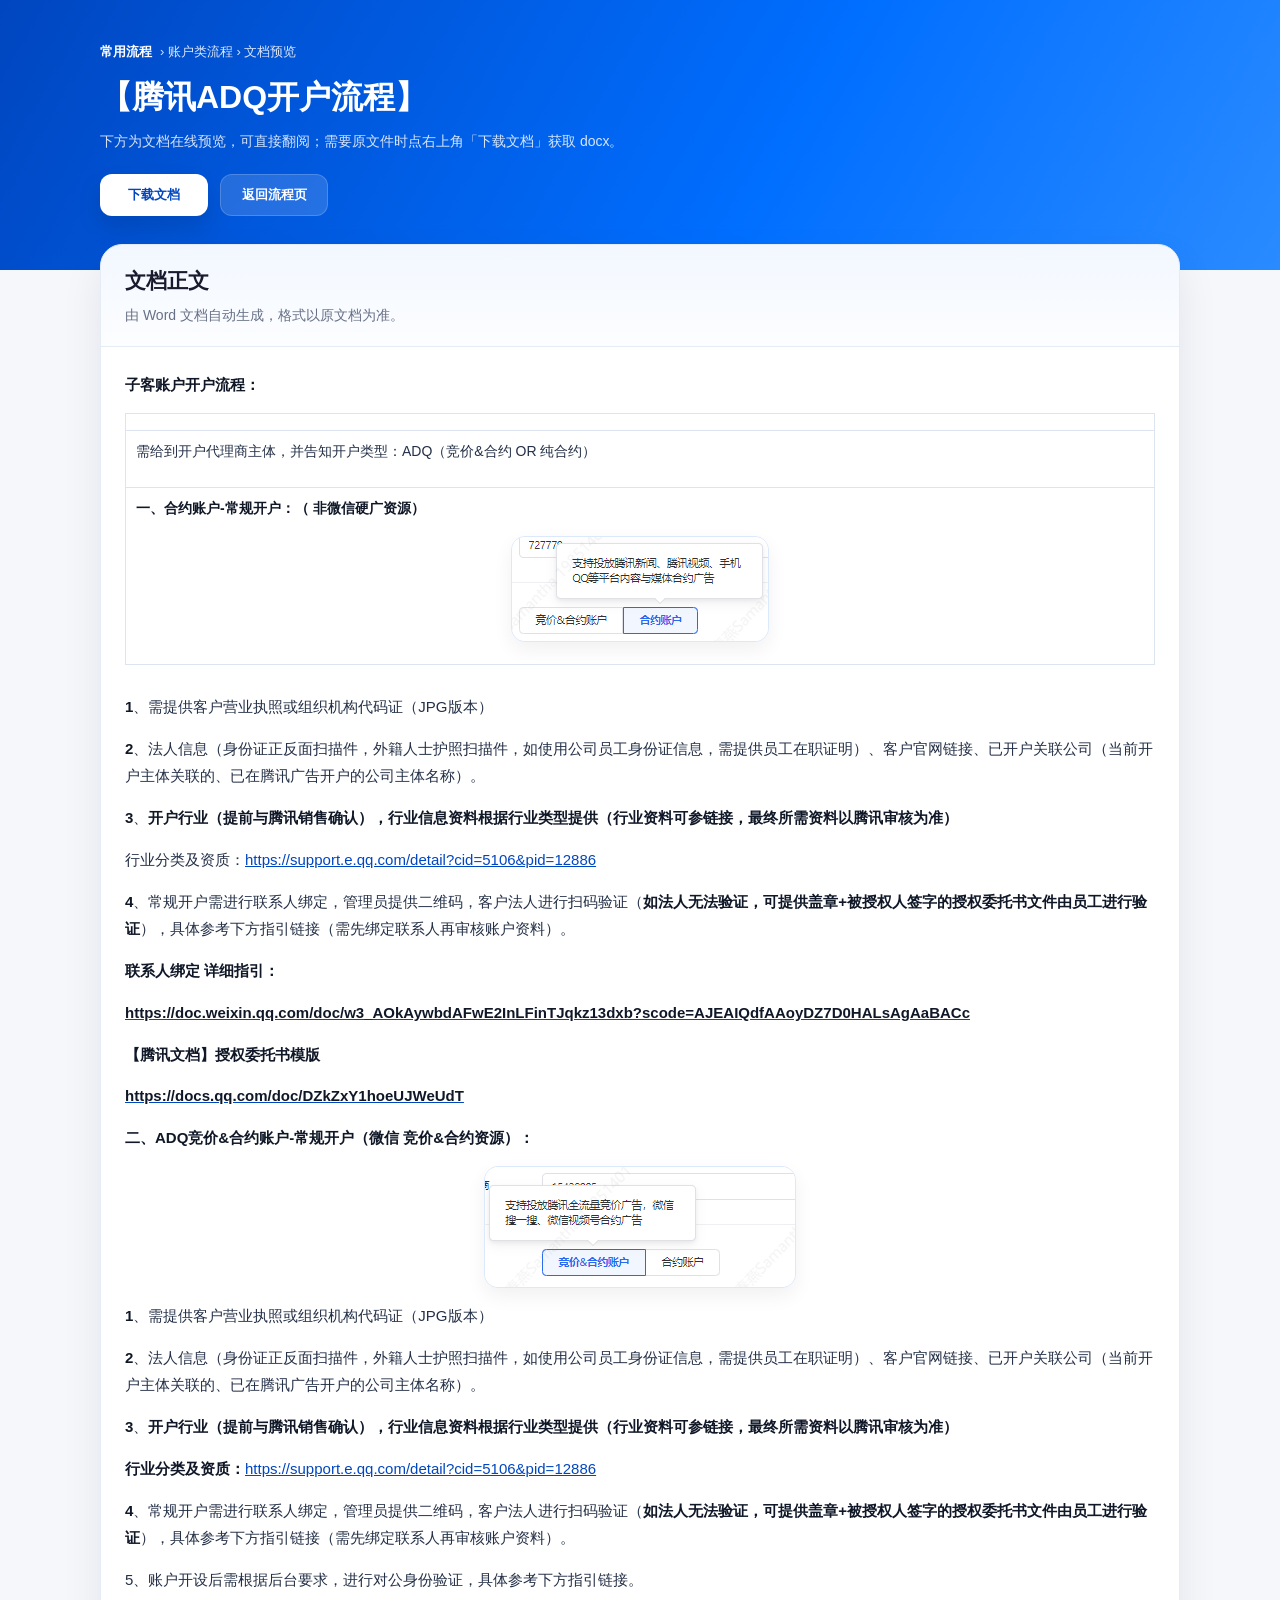
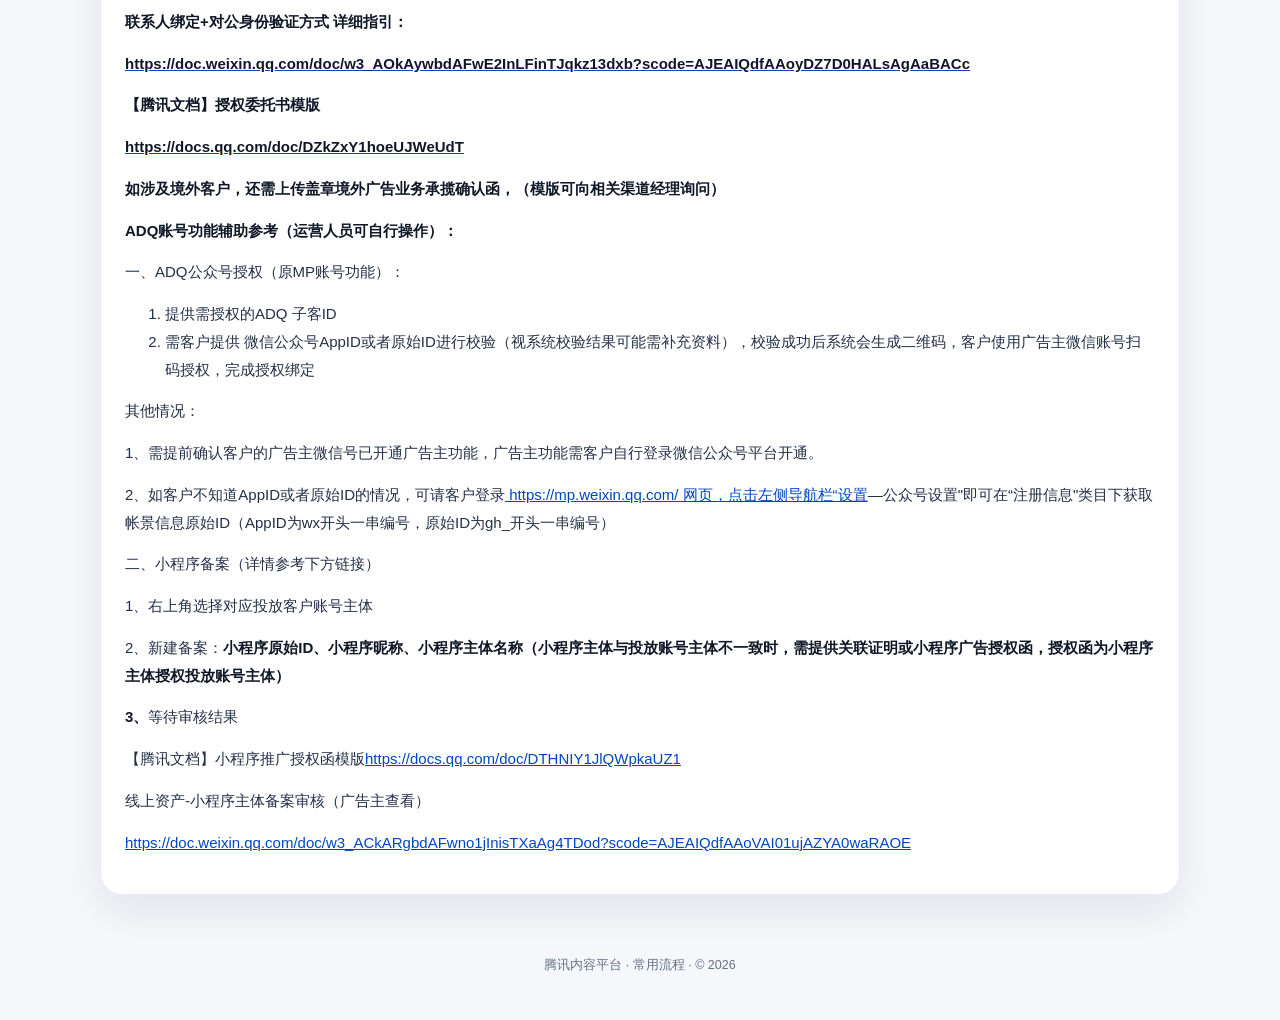
<file: workflow/previews/tencent-adq-kaihu-flow/index.html>
<!DOCTYPE html>
<html lang="zh-CN">
<head>
  <meta charset="UTF-8" />
  <meta name="viewport" content="width=device-width, initial-scale=1.0" />
  <title>【腾讯ADQ开户流程】预览</title>
  <meta name="description" content="腾讯ADQ开户流程文档在线预览页。" />
  <link rel="icon" href="../../favicon.svg" type="image/svg+xml" />
  <style>
    * { box-sizing: border-box; }
    :root {
      --bg: #f5f7fb; --card: #ffffff; --text: #1a1a2e; --sub: #667085; --line: #e6ecf5;
      --primary: #006eff; --primary-2: #0046c0; --soft: rgba(0, 110, 255, 0.08);
      --note: #fff7eb; --note-line: #ffd8a8; --note-text: #9a5b00;
    }
    body { margin: 0; font-family: -apple-system, BlinkMacSystemFont, "PingFang SC", "Helvetica Neue", "Microsoft YaHei", sans-serif; background: var(--bg); color: var(--text); }
    .hero { background: linear-gradient(120deg, var(--primary-2) 0%, var(--primary) 60%, #2a8bff 100%); color: #fff; padding: 42px 20px 54px; }
    .hero-inner, .main, .foot { width: min(1080px, calc(100% - 32px)); margin: 0 auto; }
    .crumbs { display: inline-flex; gap: 8px; flex-wrap: wrap; align-items: center; font-size: 13px; color: rgba(255,255,255,.86); }
    .crumbs a { color: #fff; text-decoration: none; font-weight: 700; }
    h1 { margin: 16px 0 0; font-size: 32px; line-height: 1.25; }
    .hero p { margin: 12px 0 0; max-width: 820px; line-height: 1.8; color: rgba(255,255,255,.84); font-size: 14px; }
    .hero-actions { display: flex; gap: 12px; flex-wrap: wrap; margin-top: 20px; }
    .btn { display: inline-flex; align-items: center; justify-content: center; min-width: 108px; padding: 11px 16px; border-radius: 12px; text-decoration: none; font-size: 13px; font-weight: 700; }
    .btn-primary { background: #fff; color: var(--primary-2); box-shadow: 0 12px 24px rgba(0,0,0,.12); }
    .btn-secondary { background: rgba(255,255,255,.14); color: #fff; border: 1px solid rgba(255,255,255,.18); }
    .main { margin-top: -26px; padding-bottom: 40px; }
    .card { background: var(--card); border: 1px solid var(--line); border-radius: 22px; box-shadow: 0 18px 42px rgba(15, 23, 42, 0.08); overflow: hidden; }
    .card-head { padding: 22px 24px 18px; border-bottom: 1px solid var(--line); background: linear-gradient(180deg, rgba(0,110,255,.05) 0%, rgba(0,110,255,.01) 100%); }
    .card-head strong { display: block; font-size: 21px; }
    .card-head span { display: block; margin-top: 8px; color: var(--sub); font-size: 14px; line-height: 1.8; }
    .doc-body { padding: 24px; line-height: 1.85; font-size: 15px; color: #243047; }
    .doc-body p, .doc-body ol, .doc-body ul, .doc-body table { margin: 0 0 14px; }
    .doc-body strong { color: #101828; }
    .doc-body a { color: var(--primary-2); word-break: break-all; }
    .doc-body img { display: block; max-width: 100%; height: auto; margin: 12px auto; border-radius: 14px; border: 1px solid #dce8fb; background: #fff; box-shadow: 0 8px 20px rgba(15, 23, 42, 0.06); }
    .table-wrap { overflow-x: auto; margin-bottom: 14px; }
    .doc-body table { border-collapse: collapse; width: 100%; }
    .doc-body td, .doc-body th { border: 1px solid #dce4f0; padding: 8px 10px; font-size: 14px; }
    .doc-body th { background: #f2f6fe; }
    .note { margin: 0 0 16px; padding: 12px 14px; border: 1px solid var(--note-line); background: var(--note); color: var(--note-text); border-radius: 12px; font-size: 13.5px; line-height: 1.7; }
    .foot { padding: 22px 0 46px; color: var(--sub); font-size: 12.5px; text-align: center; }
  </style>
</head>
<body>
  <header class="hero">
    <div class="hero-inner">
      <div class="crumbs"><a href="../../">常用流程</a> › 账户类流程 › 文档预览</div>
      <h1>【腾讯ADQ开户流程】</h1>
      <p>下方为文档在线预览，可直接翻阅；需要原文件时点右上角「下载文档」获取 docx。</p>
      <div class="hero-actions">
        <a class="btn btn-primary" href="../../docs/tencent-adq-kaihu-flow-customer.docx" download>下载文档</a>
        <a class="btn btn-secondary" href="../../">返回流程页</a>
      </div>
    </div>
  </header>

  <main class="main">
    <section class="card">
      <div class="card-head">
        <strong>文档正文</strong>
        <span>由 Word 文档自动生成，格式以原文档为准。</span>
      </div>
      <div class="doc-body">
        
        <p><strong>子客账户开户流程：</strong></p><div class="table-wrap"><table><tr><td></td></tr><tr><td><p>需给到开户代理商主体，并告知开户类型：ADQ（竞价&amp;合约 OR 纯合约）</p></td></tr><tr><td><p><strong>一、合约账户-常规开户：（ 非微信硬广资源）</strong></p><p><img src="media/image-1.png" /></p></td></tr></table></div><p><a id="OLE_LINK2"></a><strong>1</strong>、需提供客户营业执照或组织机构代码证（JPG版本）</p><p><strong>2</strong>、法人信息（身份证正反面扫描件，外籍人士护照扫描件，如使用公司员工身份证信息，需提供员工在职证明）、客户官网链接、已开户关联公司（当前开户主体关联的、已在腾讯广告开户的公司主体名称）。</p><p><strong>3</strong>、<strong>开户行业（提前与腾讯销售确认），行业信息资料根据行业类型提供（行业资料可参链接，最终所需资料以腾讯审核为准）</strong></p><p>行业分类及资质：<a href="https://support.e.qq.com/detail?cid=5106&amp;pid=12886">https://support.e.qq.com/detail?cid=5106&amp;pid=12886</a></p><p><strong>4</strong>、常规开户需进行联系人绑定，管理员提供二维码，客户法人进行扫码验证（<strong>如法人无法验证，可提供盖章+被授权人签字的授权委托书文件由员工进行验证</strong>），具体参考下方指引链接（需先绑定联系人再审核账户资料）。</p><p><strong>联系人绑定 详细指引：</strong></p><p><a href="https://doc.weixin.qq.com/doc/w3_AOkAywbdAFwE2InLFinTJqkz13dxb?scode=AJEAIQdfAAoyDZ7D0HALsAgAaBACc" target="_blank"><strong>https://doc.weixin.qq.com/doc/w3_AOkAywbdAFwE2InLFinTJqkz13dxb?scode=AJEAIQdfAAoyDZ7D0HALsAgAaBACc</strong></a></p><p><strong>【腾讯文档】授权委托书模版</strong></p><p><a href="https://docs.qq.com/doc/DZkZxY1hoeUJWeUdT"><strong>https://docs.qq.com/doc/DZkZxY1hoeUJWeUdT</strong></a></p><p><strong>二、ADQ竞价&amp;合约账户-常规开户（微信 竞价&amp;合约资源）：</strong></p><p><img alt="图形用户界面, 文本

描述已自动生成" src="media/image-2.png" /></p><p><a id="OLE_LINK1"></a><strong>1</strong>、需提供客户营业执照或组织机构代码证（JPG版本）</p><p><strong>2</strong>、法人信息（身份证正反面扫描件，外籍人士护照扫描件，如使用公司员工身份证信息，需提供员工在职证明）、客户官网链接、已开户关联公司（当前开户主体关联的、已在腾讯广告开户的公司主体名称）。</p><p><strong>3</strong>、<strong>开户行业（提前与腾讯销售确认），行业信息资料根据行业类型提供（行业资料可参链接，最终所需资料以腾讯审核为准）</strong></p><p><strong>行业分类及资质：</strong><a href="https://support.e.qq.com/detail?cid=5106&amp;pid=12886">https://support.e.qq.com/detail?cid=5106&amp;pid=12886</a></p><p><strong>4</strong>、常规开户需进行联系人绑定，管理员提供二维码，客户法人进行扫码验证（<strong>如法人无法验证，可提供盖章+被授权人签字的授权委托书文件由员工进行验证</strong>），具体参考下方指引链接（需先绑定联系人再审核账户资料）。</p><p>5、账户开设后需根据后台要求，进行对公身份验证，具体参考下方指引链接。</p><p><strong>联系人绑定+对公身份验证方式 详细指引：</strong></p><p><a href="https://doc.weixin.qq.com/doc/w3_AOkAywbdAFwE2InLFinTJqkz13dxb?scode=AJEAIQdfAAoyDZ7D0HALsAgAaBACc" target="_blank"><strong>https://doc.weixin.qq.com/doc/w3_AOkAywbdAFwE2InLFinTJqkz13dxb?scode=AJEAIQdfAAoyDZ7D0HALsAgAaBACc</strong></a></p><p><strong>【腾讯文档】授权委托书模版</strong></p><p><a href="https://docs.qq.com/doc/DZkZxY1hoeUJWeUdT"><strong>https://docs.qq.com/doc/DZkZxY1hoeUJWeUdT</strong></a></p><p><strong>如涉及境外客户，还需上传盖章境外广告业务承揽确认函，（模版可向相关渠道经理询问） </strong></p><p><strong>ADQ账号功能辅助参考（运营人员可自行操作）：</strong></p><p>一、ADQ公众号授权（原MP账号功能）：</p><ol><li>提供需授权的ADQ 子客ID</li><li>需客户提供 微信公众号AppID或者原始ID进行校验（视系统校验结果可能需补充资料），校验成功后系统会生成二维码，客户使用广告主微信账号扫码授权，完成授权绑定</li></ol><p>其他情况：</p><p>1、需提前确认客户的广告主微信号已开通广告主功能，广告主功能需客户自行登录微信公众号平台开通。</p><p>2、如客户不知道AppID或者原始ID的情况，可请客户登录<a href="%20https:/mp.weixin.qq.com/%20网页，点击左侧导航栏"> https://mp.weixin.qq.com/ 网页，点击左侧导航栏“设置</a>—公众号设置&quot;即可在“注册信息&quot;类目下获取帐景信息原始ID（AppID为wx开头一串编号，原始ID为gh_开头一串编号）</p><p>二、小程序备案（详情参考下方链接）</p><p>1、右上角选择对应投放客户账号主体</p><p>2、新建备案：<strong>小程序原始ID、小程序昵称、小程序主体名称（小程序主体与投放账号主体不一致时，需提供关联证明或小程序广告授权函，授权函为小程序主体授权投放账号主体）</strong></p><p><strong>3、</strong>等待审核结果</p><p>【腾讯文档】小程序推广授权函模版<a href="https://docs.qq.com/doc/DTHNIY1JlQWpkaUZ1">https://docs.qq.com/doc/DTHNIY1JlQWpkaUZ1</a></p><p>线上资产-小程序主体备案审核（广告主查看）</p><p><a href="https://doc.weixin.qq.com/doc/w3_ACkARgbdAFwno1jInisTXaAg4TDod?scode=AJEAIQdfAAoVAI01ujAZYA0waRAOE" target="_blank">https://doc.weixin.qq.com/doc/w3_ACkARgbdAFwno1jInisTXaAg4TDod?scode=AJEAIQdfAAoVAI01ujAZYA0waRAOE</a></p>
      </div>
    </section>
  </main>

  <footer class="foot">腾讯内容平台 · 常用流程 · © 2026</footer>
</body>
</html>
</file>
<file: adformat/assets/style.css>
:root {
  --blue: #0052d9;
  --blue-2: #006eff;
  --blue-soft: #eaf1ff;
  --ink: #1c2333;
  --ink-2: #6b7688;
  --line: #e6ebf5;
  --card: #ffffff;
  --bg: #f4f7fd;
  --radius: 16px;
  --shadow: 0 4px 18px rgba(20, 40, 90, 0.08);
  --shadow-hover: 0 10px 30px rgba(20, 60, 140, 0.16);
}

* { box-sizing: border-box; }
html { -webkit-text-size-adjust: 100%; }
body {
  margin: 0; font-family: -apple-system, BlinkMacSystemFont, "PingFang SC", "Microsoft YaHei", sans-serif;
  background: var(--bg); color: var(--ink); line-height: 1.6;
}

/* 顶部 */
.site-head {
  position: relative;
  background: linear-gradient(120deg, #0046c0 0%, #006eff 60%, #2a8bff 100%);
  color: #fff; padding: 34px 20px 30px; text-align: center;
}
.btn-home {
  position: fixed; left: 0; top: 14px; z-index: 60;
  display: inline-flex; align-items: center; gap: 5px;
  background: rgba(20, 28, 46, .82); color: #fff;
  border: 0; border-left: 0;
  font-size: 15px; font-weight: 700; padding: 11px 22px 11px 18px; border-radius: 0 999px 999px 0;
  text-decoration: none;
  box-shadow: 0 4px 14px rgba(0, 0, 0, .28);
  transition: background .15s ease;
}
.btn-home:hover { background: rgba(20, 28, 46, .95); }
.btn-home svg { flex-shrink: 0; width: 17px; height: 17px; }
.head-inner h1 { margin: 0; font-size: 26px; font-weight: 800; letter-spacing: 2px; }
.head-inner .disclaimer {
  margin: 12px auto 0; max-width: 860px; text-align: left;
  font-size: 12px; line-height: 1.7; color: rgba(255, 255, 255, 0.72);
}

.container { max-width: 1120px; margin: 0 auto; padding: 30px 20px 60px; }

/* 工具栏 + 说明 */
.af-toolbar { margin: 0 0 14px; }
.intro {
  background: var(--card); border: 1px solid var(--line);
  border-radius: var(--radius); padding: 16px 20px; margin: 0;
  color: var(--ink-2); font-size: 14px; box-shadow: var(--shadow);
}
.intro b { color: var(--blue); }

/* 资源页卡 */
.af-tabs {
  display: flex; flex-wrap: wrap; gap: 10px;
  max-width: 1120px; margin: 0 auto 14px; padding: 0 20px;
}
.chip {
  border: 1px solid var(--line); background: #fff; color: var(--ink);
  font-size: 13px; font-weight: 700; padding: 8px 18px; border-radius: 999px; cursor: pointer;
  transition: border-color .12s ease, color .12s ease, background .12s ease;
}
.chip:hover { border-color: var(--blue); color: var(--blue); }
.chip-active { background: var(--blue); color: #fff; border-color: var(--blue); }
.chip-active:hover { background: var(--blue); color: #fff; border-color: var(--blue); }
.af-tab { display: inline-flex; align-items: center; gap: 7px; }
.af-tab-n {
  font-size: 11px; font-weight: 800; min-width: 18px; height: 18px; padding: 0 5px;
  display: inline-flex; align-items: center; justify-content: center; border-radius: 999px;
  background: var(--blue-soft); color: var(--blue);
}
.af-tab.chip-active .af-tab-n { background: rgba(255, 255, 255, .25); color: #fff; }

/* 搜索栏 */
.af-search { max-width: 1120px; padding: 0 20px 18px; position: relative; display: flex; align-items: center; }
.search-icon { position: absolute; left: 32px; top: 50%; transform: translateY(-50%); width: 20px; height: 20px; color: var(--blue); pointer-events: none; z-index: 1; }
#afSearch {
  flex: 1; min-width: 0; border: 1px solid var(--line); border-radius: 10px;
  padding: 10px 40px 10px 44px; font-size: 14px; outline: none; background: #fff;
}
#afSearch:focus { border-color: var(--blue); box-shadow: 0 0 0 3px var(--blue-soft); }
#afSearch::-webkit-search-cancel-button { display: none; }
.search-clear {
  position: absolute; right: 34px; top: 50%; transform: translateY(-50%);
  border: 0; background: #e8ecf3; color: #5b6575; width: 22px; height: 22px; border-radius: 50%;
  font-size: 14px; line-height: 1; cursor: pointer; display: inline-flex; align-items: center; justify-content: center;
}
.search-clear:hover { background: #d5dbe6; }
.search-clear[hidden] { display: none; }

/* 形式列表 */
.af-container { padding-top: 4px; }
.af-group { margin-bottom: 26px; }
.af-group-title { display: flex; align-items: center; gap: 10px; margin: 0 0 12px; font-size: 17px; font-weight: 800; }
.af-group-n { font-size: 12px; font-weight: 700; color: var(--blue); background: var(--blue-soft); padding: 2px 10px; border-radius: 999px; white-space: nowrap; }

.af-table {
  background: #fff; border: 1px solid var(--line); border-radius: 12px;
  box-shadow: var(--shadow); overflow-x: auto; overflow-y: hidden;
}
.af-row {
  display: flex; align-items: center; gap: 10px;
  padding: 12px 16px; border-top: 1px solid var(--line);
  min-width: 1060px;
}
.af-row:first-child { border-top: 0; }
.af-row-head {
  background: var(--blue-soft); color: var(--blue);
  font-size: 12px; font-weight: 800; position: sticky; top: 0; z-index: 1;
}
.af-row-head .af-cell {
  font-size: 12px; font-weight: 800; color: var(--blue);
  line-height: 1.4; display: flex; align-items: center;
}
.af-row-clickable { cursor: pointer; transition: background .12s ease; }
.af-row-clickable:hover { background: #f8faff; }
.af-row-open { background: #f4f8ff; }

.af-cell { min-width: 0; }
.af-cell-major { flex: 0 0 80px; }
.af-major-tag { font-size: 12.5px; font-weight: 700; color: var(--blue); line-height: 1.4; }
.af-cell-member { flex: 0 0 72px; }
.af-member-tag { font-size: 12.5px; font-weight: 700; line-height: 1.4; }
.af-member-yes { color: #0f9d63; }
.af-member-no { color: #98a2b3; }
.af-cell-duration { flex: 0 0 120px; }
.af-duration-tag { font-size: 12.5px; font-weight: 700; color: #c76a00; line-height: 1.4; }
.af-cell-name { flex: 0 0 170px; font-weight: 700; font-size: 14.5px; display: flex; align-items: center; gap: 6px; }
.af-cell-name b { min-width: 0; }
.af-cell-pos { flex: 1 1 auto; min-width: 200px; color: var(--ink-2); font-size: 13px; line-height: 1.5; }
.af-cell-demo { flex: 0 0 150px; min-width: 0; color: var(--ink-2); font-size: 13px; line-height: 1.5; }
.af-cell-btns { flex-shrink: 0; display: flex; gap: 8px; align-items: flex-start; }
.af-btn-col { display: flex; flex-direction: column; align-items: flex-start; min-width: 0; }
.af-demo-note { display: none; margin-top: 6px; font-size: 12px; color: #8a93a6; line-height: 1.45; max-width: 160px; word-break: break-word; }
.af-caret { color: var(--blue); font-size: 12px; transition: transform .15s ease; display: inline-block; }
.af-row-open .af-caret { transform: rotate(90deg); }
.af-caret-none { visibility: hidden; }
.af-spec { display: block; font-size: 12px; color: #8a93a6; margin-top: 2px; }

.af-detail { background: #f9fbff; border-top: 1px dashed var(--line); }
.af-detail[hidden] { display: none; }
.af-detail-inner { padding: 14px 18px 16px 30px; }
.af-detail-inner .af-detail-name { font-size: 14px; font-weight: 800; margin: 0 0 6px; color: var(--ink); }
.af-desc { margin: 0; font-size: 13.5px; color: #525c6e; line-height: 1.75; }

/* 形式操作按钮 */
.btn-af {
  display: inline-flex; align-items: center; gap: 5px; white-space: nowrap;
  border: 1px solid var(--blue); background: #fff; color: var(--blue);
  font-size: 12.5px; font-weight: 700; padding: 7px 13px; border-radius: 9px;
  cursor: pointer; text-decoration: none; transition: background .12s ease;
}
.btn-af:hover { background: var(--blue-soft); }
.btn-af-doc { color: var(--blue); border-color: var(--blue); }
.btn-af-video { color: #0f9d63; border-color: #0f9d63; }
.btn-af-video:hover { background: #e6f6ef; }
.btn-af-off { color: #aab2c0; border-color: #e0e5ee; background: #f4f6fa; cursor: not-allowed; }

/* 空状态 */
.af-empty { text-align: center; padding: 70px 20px; color: var(--ink-2); }
.af-empty-icon { font-size: 46px; }
.af-empty p { font-size: 17px; font-weight: 800; margin: 14px 0 6px; color: var(--ink); }
.af-empty span { font-size: 13px; color: var(--ink-2); display: block; line-height: 1.7; }

/* 页脚 */
.site-footer { text-align: center; padding: 18px 20px 40px; color: var(--ink-2); font-size: 12px; }
.site-footer a { color: var(--blue); font-size: 12px; margin-top: 6px; display: inline-block; }

/* 文档 / 视频预览浮层 */
.plan-viewer { position: fixed; inset: 0; z-index: 100; display: none; touch-action: manipulation; }
.plan-viewer.open { display: block; }
.plan-backdrop { position: absolute; inset: 0; background: rgba(10, 18, 40, 0.6); }
.plan-panel {
  position: absolute; inset: 3vh 3vw; background: #fff; border-radius: 14px; overflow: hidden;
  display: flex; flex-direction: column; box-shadow: 0 30px 80px rgba(0, 0, 0, .4);
  animation: pop .18s ease;
}
@keyframes pop { from { transform: scale(.98); opacity: 0; } to { transform: scale(1); opacity: 1; } }
.plan-head {
  display: flex; align-items: center; justify-content: space-between; gap: 12px;
  padding: 12px 16px 12px 112px; border-bottom: 1px solid var(--line); background: #fafbfe; flex-shrink: 0;
}
.plan-head h3 { margin: 0; font-size: 15px; font-weight: 800; white-space: nowrap; overflow: hidden; text-overflow: ellipsis; }
.btn { display: inline-flex; align-items: center; gap: 7px; border: none; cursor: pointer; text-decoration: none; font-size: 14px; font-weight: 600; padding: 10px 16px; border-radius: 10px; transition: transform .12s ease, box-shadow .12s ease, background .12s ease; }
.btn-sm { padding: 8px 12px; font-size: 13px; }
.btn-primary { background: #fff; color: var(--blue); box-shadow: 0 4px 14px rgba(0, 0, 0, .12); }
.btn-primary:hover { transform: translateY(-1px); box-shadow: 0 8px 22px rgba(0, 0, 0, .18); }
.btn-back {
  position: absolute; top: 16px; left: 16px; z-index: 5;
  display: inline-flex; align-items: center; gap: 6px;
  flex-shrink: 0; padding: 8px 14px; border-radius: 10px;
  background: #fff; color: var(--blue); border: 1px solid var(--blue); font-weight: 700;
}
.btn-back:hover { background: var(--blue-soft); }
.pdf-page { display: block; height: auto; margin: 0 auto; box-shadow: 0 2px 12px rgba(0, 0, 0, .35); background: #fff; }
.pdf-loading, .pdf-error { color: #fff; padding: 48px 20px; text-align: center; font-size: 14px; line-height: 1.7; }
.plan-pages { flex: 1; width: 100%; overflow: auto; background: #525659; padding: 16px; }

/* 视频面板 */
.video-panel { background: #fff; }
.video-stage { flex: 1; width: 100%; overflow: auto; background: #0e1218; display: flex; align-items: center; justify-content: center; padding: 16px; }
.af-video { max-width: 100%; max-height: 100%; border-radius: 8px; background: #000; }

/* 访问门禁 */
.gate {
  position: fixed; inset: 0; z-index: 70;
  display: flex; align-items: center; justify-content: center; padding: 20px;
  background: linear-gradient(120deg, #0046c0 0%, #006eff 60%, #2a8bff 100%);
}
.gate[hidden] { display: none; }
.gate-card { width: 100%; max-width: 440px; background: #fff; border-radius: 18px; padding: 34px 30px 28px; box-shadow: 0 30px 80px rgba(0, 20, 80, .35); text-align: center; }
.gate-brand { display: flex; align-items: center; justify-content: center; gap: 12px; margin-bottom: 14px; }
.gate-brand h2 { margin: 0; font-size: 20px; font-weight: 800; }
.gate-intro { color: var(--ink-2); font-size: 13.5px; line-height: 1.7; margin: 0 0 20px; }
.gate-actions { display: flex; gap: 10px; justify-content: center; flex-wrap: wrap; }
.gate-actions .btn-primary { background: var(--blue); color: #fff; }
.gate-actions .btn-primary:hover { background: var(--blue-2); }
.btn-ghost2 { background: #fff; color: var(--blue); border: 1px solid var(--blue); }
.btn-ghost2:hover { background: var(--blue-soft); }
.gate-code { margin-top: 16px; display: flex; gap: 8px; justify-content: center; flex-wrap: wrap; }
.gate-code[hidden] { display: none; }
.gate-input { border: 1px solid var(--line); border-radius: 10px; padding: 10px 14px; font-size: 14px; width: 100%; max-width: 220px; outline: none; }
.gate-input:focus { border-color: var(--blue); }
.gate-err { color: #c0392b; font-size: 12.5px; margin: 10px 0 0; width: 100%; }
.gate-err[hidden] { display: none; }
.gate-tip { color: var(--ink-2); font-size: 12.5px; margin: 18px 0 0; line-height: 1.7; }

/* 移动端 */
@media (max-width: 767px) {
  .site-head { padding: 26px 16px 24px; }
  .head-inner h1 { font-size: 21px; }
  .container { padding: 22px 14px 50px; }
  .af-tabs { gap: 8px; padding: 0 14px; }
  .chip { font-size: 12.5px; padding: 7px 14px; }
  .af-search { padding: 0 14px 16px; }
  .search-icon { left: 28px; }
  .search-clear { right: 28px; }
  .af-toolbar, .af-tabs, .af-search { max-width: 100%; }
}
@media (max-width: 640px) {
  .af-row { flex-wrap: wrap; gap: 8px; padding: 11px 12px; min-width: 0; }
  .af-row-head { display: none; }
  .af-cell-major { flex: 0 0 auto; order: 0; }
  .af-major-tag { font-size: 11.5px; }
  .af-cell-member { flex: 0 0 auto; order: 0; }
  .af-member-tag { font-size: 11.5px; }
  .af-cell-duration { flex: 1 1 auto; min-width: 0; order: 0; }
  .af-duration-tag { font-size: 11.5px; }
  /* 形式名称独占一行，避免被其他列压成竖排 */
  .af-cell-name { flex: 1 1 100%; min-width: 0; order: 1; font-size: 15px; }
  .af-cell-pos { flex: 1 1 100%; max-width: 100%; margin-left: 0; order: 2; text-align: left; font-size: 12.5px; line-height: 1.5; }
  .af-cell-pos .af-spec { text-align: left; }
  .af-cell-demo { display: none; }
  .af-cell-btns { flex: 1 0 100%; order: 3; justify-content: flex-start; align-items: flex-start; gap: 10px; }
  .af-btn-col-video { max-width: 150px; }
  .af-demo-note { display: block; }
  .plan-panel { inset: 0; border-radius: 0; }
  .plan-head { flex-wrap: wrap; row-gap: 8px; }
}
</file>
<file: adformat/assets/assistant.css>
/* ============================================================
   站内智能助手样式（独立文件，避免污染主样式）
   ============================================================ */
.ai-root {
  position: fixed; right: 18px; top: 50%; bottom: auto;
  transform: translateY(-50%); z-index: 9999; font-size: 14px;
}

/* 悬浮按钮 */
.ai-fab {
  position: relative;
  width: 62px; height: 62px; margin: 0; padding: 0; border-radius: 50%;
  display: inline-flex; align-items: center; justify-content: center;
  border: 3px solid #fff; cursor: pointer;
  background: radial-gradient(circle at 32% 28%, #5dffac 0%, #16e07c 52%, #06b85f 100%);
  box-shadow: 0 6px 18px rgba(6, 184, 95, .45);
  transition: transform .15s ease;
  animation: aiNudge 5s infinite ease-in-out;
}
/* 光晕扩散闪烁 */
.ai-fab::after {
  content: ""; position: absolute; inset: -3px; border-radius: 50%;
  border: 3px solid rgba(22, 224, 124, .55);
  box-shadow: 0 0 14px rgba(22, 224, 124, .35);
  animation: aiHalo 2.2s ease-out infinite;
  pointer-events: none;
}
@keyframes aiHalo {
  0% { transform: scale(1); opacity: .85; }
  70% { transform: scale(1.5); opacity: 0; }
  100% { transform: scale(1.5); opacity: 0; }
}
.ai-fab-on::after { animation: none; opacity: 0; }
.ai-fab:hover { transform: scale(1.07); }
.ai-fab:active { transform: scale(.95); }
.ai-fab-on { animation: none; }
.ai-fab svg { flex-shrink: 0; }
/* 常驻「小助手」文字标签 */
.ai-fab-label {
  position: absolute; right: 0; bottom: 76px;
  background: rgba(6, 26, 16, .85); color: #eafff4;
  font-size: 12.5px; font-weight: 700; letter-spacing: .5px;
  padding: 4px 11px; border-radius: 999px; white-space: nowrap;
  pointer-events: none; box-shadow: 0 2px 10px rgba(0, 0, 0, .22);
}
.ai-fab.ai-fab-on + .ai-fab-label { display: none; }
@keyframes aiNudge {
  0%, 92%, 100% {
    transform: translateY(0);
    box-shadow: 0 6px 18px rgba(6, 184, 95, .45);
  }
  93.2% {
    transform: translateY(-5px);
    box-shadow: 0 9px 22px rgba(6, 184, 95, .5);
  }
  94.4% {
    transform: translateY(0);
    box-shadow: 0 6px 18px rgba(6, 184, 95, .45);
  }
  95.4% {
    transform: translateY(-2px);
    box-shadow: 0 8px 20px rgba(6, 184, 95, .47);
  }
  96.2% {
    transform: translateY(0);
    box-shadow: 0 6px 18px rgba(6, 184, 95, .45);
  }
}

/* 面板 */
.ai-panel {
  position: absolute; right: 82px; top: 50%; bottom: auto;
  transform: translateY(-50%);
  width: 380px; max-width: calc(100vw - 140px);
  height: 520px; max-height: calc(100vh - 80px);
  background: #fff; border-radius: 16px; overflow: hidden;
  border: 1px solid #e3e8f0;
  box-shadow: 0 18px 50px rgba(20, 30, 50, .22);
  display: flex; flex-direction: column;
  animation: aiIn .18s ease;
}
.ai-panel[hidden] { display: none; }
@keyframes aiIn { from { opacity: 0; transform: translateY(10px); } to { opacity: 1; transform: none; } }

.ai-head {
  flex-shrink: 0; display: flex; align-items: center; justify-content: space-between;
  padding: 13px 14px; color: #fff;
  background: linear-gradient(120deg, #0046c0 0%, #006eff 70%, #2a8bff 100%);
}
.ai-head-l { display: flex; align-items: center; gap: 7px; min-width: 0; }
.ai-head b { font-size: 14.5px; font-weight: 800; letter-spacing: .5px; }
.ai-sub { font-size: 11.5px; color: rgba(255, 255, 255, .78); }
.ai-dot {
  width: 8px; height: 8px; border-radius: 50%; background: #4ade80;
  box-shadow: 0 0 0 3px rgba(74, 222, 128, .28); flex-shrink: 0;
}
.ai-x {
  border: 0; background: rgba(255, 255, 255, .18); color: #fff;
  width: 26px; height: 26px; border-radius: 50%; cursor: pointer;
  font-size: 18px; line-height: 1; display: inline-flex; align-items: center; justify-content: center;
  flex-shrink: 0; transition: background .15s ease;
}
.ai-x:hover { background: rgba(255, 255, 255, .34); }

/* 消息区 */
.ai-body {
  flex: 1; min-height: 0; overflow-y: auto;
  padding: 14px 13px 6px; background: #f6f8fc;
}
.ai-msg { display: flex; flex-wrap: wrap; margin-bottom: 11px; }
.ai-me { justify-content: flex-end; }
.ai-bot { justify-content: flex-start; }
.ai-bub {
  max-width: 86%; padding: 9px 12px; border-radius: 12px;
  line-height: 1.72; font-size: 13.5px; word-break: break-word;
}
.ai-me .ai-bub { background: var(--blue, #0052d9); color: #fff; border-bottom-right-radius: 4px; }
.ai-bot .ai-bub {
  background: #fff; color: #2c3444; border: 1px solid #e6ebf3;
  border-bottom-left-radius: 4px; box-shadow: 0 1px 3px rgba(20, 30, 50, .04);
}
.ai-bot .ai-bub b { color: #0046c0; }
.ai-hr { border: 0; border-top: 1px dashed #dfe5ee; margin: 9px 0; }

/* 每条回答下方的「有帮助吗 / 纠错」条 */
.ai-fb {
  flex: 1 1 100%; max-width: 100%; margin: 4px 0 2px; display: flex; flex-wrap: wrap;
  align-items: center; gap: 6px; font-size: 12px; color: #8a94a6;
}
.ai-fb-tip { margin-right: 2px; }
.ai-fb button {
  border: 1px solid #d7deea; background: #f6f8fc; color: #4a5568;
  border-radius: 999px; padding: 3px 10px; font-size: 12px; cursor: pointer;
  transition: background .15s ease, border-color .15s ease, color .15s ease;
}
.ai-fb button:hover { background: #eef2f9; border-color: #c2ccdd; }
.ai-fb .ai-fb-no:hover { background: #fff0f0; border-color: #f3b4b4; color: #c0392b; }
.ai-fb .ai-fb-link {
  display: inline-flex; align-items: center; gap: 4px;
  border: 1px solid #cfdbf0; background: #fff; color: #0052d9;
  border-radius: 999px; padding: 3px 12px; font-size: 12px; font-weight: 700;
  text-decoration: none; transition: background .15s ease, border-color .15s ease;
}
.ai-fb .ai-fb-link:hover { background: #eaf2ff; border-color: #9dbcf0; }
.ai-fb .ai-fb-fix:hover { background: #eaf2ff; border-color: #b9d2ff; color: #0052d9; }
.ai-fb button:disabled { opacity: .5; cursor: default; }
.ai-fb-box { flex-basis: 100%; display: flex; gap: 6px; margin-top: 4px; }
.ai-fb-ta {
  flex: 1; resize: vertical; border: 1px solid #d7deea; border-radius: 8px;
  padding: 6px 8px; font-size: 12.5px; font-family: inherit; line-height: 1.5; color: #2c3444;
}
.ai-fb-ta:focus { outline: none; border-color: #0052d9; }
.ai-fb-send {
  align-self: flex-end; border: 0; background: #0052d9; color: #fff;
  border-radius: 8px; padding: 6px 12px; font-size: 12.5px; font-weight: 600;
}
.ai-fb-send:hover { background: #0046c0; }
.ai-fb-ok { flex-basis: 100%; color: #1f9d55; font-weight: 600; }

/* 打字动画 */
.ai-typing { display: inline-flex; gap: 4px; padding: 2px 0; }
.ai-typing i {
  width: 6px; height: 6px; border-radius: 50%; background: #b6c0d0;
  animation: aiBlink 1s infinite ease-in-out;
}
.ai-typing i:nth-child(2) { animation-delay: .15s; }
.ai-typing i:nth-child(3) { animation-delay: .3s; }
@keyframes aiBlink { 0%, 80%, 100% { opacity: .3; transform: translateY(0); } 40% { opacity: 1; transform: translateY(-3px); } }

/* 快捷问题 */
.ai-quick {
  flex-shrink: 0; display: flex; gap: 6px; flex-wrap: wrap;
  padding: 8px 12px; background: #f6f8fc; border-top: 1px solid #eaeff6;
}
.ai-chip {
  border: 1px solid #cfdbf0; background: #fff; color: #0052d9;
  font-size: 12px; padding: 5px 11px; border-radius: 999px; cursor: pointer;
  transition: background .13s ease, border-color .13s ease;
}
.ai-chip:hover { background: #eaf2ff; border-color: #9dbcf0; }

/* 输入区 */
.ai-input {
  flex-shrink: 0; display: flex; gap: 8px; align-items: center;
  padding: 10px 12px; background: #fff; border-top: 1px solid #eaeff6;
}
.ai-input input {
  flex: 1; min-width: 0; border: 1px solid #dde4ef; border-radius: 10px;
  padding: 9px 12px; font-size: 13.5px; outline: none; background: #fbfcfe;
}
.ai-input input:focus { border-color: var(--blue, #0052d9); background: #fff; box-shadow: 0 0 0 3px rgba(0, 82, 217, .1); }
.ai-input button {
  flex-shrink: 0; border: 0; cursor: pointer;
  width: 36px; height: 36px; border-radius: 10px;
  background: var(--blue, #0052d9); color: #fff;
  display: inline-flex; align-items: center; justify-content: center;
  transition: background .15s ease;
}
.ai-input button:hover { background: #0046c0; }

/* 移动端 */
@media (max-width: 640px) {
  .ai-root { right: 14px; bottom: 14px; top: auto; transform: none; }
  .ai-fab { width: 56px; height: 56px; }
  .ai-fab-label { bottom: 68px; font-size: 12px; }
  .ai-panel {
    width: calc(100vw - 28px); height: calc(100vh - 110px);
    right: 0; bottom: 56px; top: auto; transform: none;
  }
  .ai-bub { max-width: 90%; font-size: 13px; }
}

/* 回答里可点击的示例问题 */
.ai-ask {
  display: inline-block; margin: 2px 0; padding: 2px 10px;
  border: 1px solid #cfdbf0; background: #f6f9ff; color: #0052d9;
  border-radius: 999px; font-size: 13px; font-weight: 700; font-family: inherit;
  cursor: pointer; line-height: 1.9;
}
.ai-ask:hover { background: #eaf2ff; border-color: #9dbcf0; }
</file>
<file: plans/assets/style.css>
:root {
  --blue: #0052d9;
  --blue-2: #006eff;
  --blue-soft: #eaf1ff;
  --ink: #1c2333;
  --ink-2: #6b7688;
  --line: #e6ebf5;
  --card: #ffffff;
  --bg: #f4f7fd;
  --radius: 16px;
  --shadow: 0 4px 18px rgba(20, 40, 90, 0.08);
  --shadow-hover: 0 10px 30px rgba(20, 60, 140, 0.16);
}

* { box-sizing: border-box; }
html { -webkit-text-size-adjust: 100%; }
body {
  margin: 0; font-family: -apple-system, BlinkMacSystemFont, "PingFang SC", "Microsoft YaHei", sans-serif;
  background: var(--bg); color: var(--ink); line-height: 1.6;
}

/* 顶部 */
.site-head {
  position: relative;
  background: linear-gradient(120deg, #0046c0 0%, #006eff 60%, #2a8bff 100%);
  color: #fff; padding: 34px 20px 30px; text-align: center;
}
/* 返回首页按钮（左上角） */
.btn-home {
  position: fixed; left: 0; top: 14px; z-index: 60;
  display: inline-flex; align-items: center; gap: 5px;
  background: rgba(20, 28, 46, .82); color: #fff;
  border: 0; border-left: 0;
  font-size: 15px; font-weight: 700; padding: 11px 22px 11px 18px; border-radius: 0 999px 999px 0;
  text-decoration: none;
  box-shadow: 0 4px 14px rgba(0, 0, 0, .28);
  transition: background .15s ease;
}
.btn-home:hover { background: rgba(20, 28, 46, .95); }
.btn-home svg { flex-shrink: 0; width: 17px; height: 17px; }
.head-inner h1 { margin: 0; font-size: 26px; font-weight: 800; letter-spacing: 2px; }
.head-inner .disclaimer {
  margin: 12px auto 0; max-width: 860px; text-align: left;
  font-size: 12px; line-height: 1.7; color: rgba(255, 255, 255, 0.72);
}

.container { max-width: 1120px; margin: 0 auto; padding: 44px 20px 60px; }
/* 搜索框与时间轴之间的副标题（靠左） */
.page-sub { margin: 0 0 16px; font-size: 13px; color: var(--ink-2); text-align: left; }

/* 筛选器 */
.filters { max-width: 960px; margin: 0 auto; padding: 18px 20px 0; }
.filter-group { display: flex; align-items: flex-start; gap: 10px; margin-bottom: 10px; }
.filter-label { font-size: 13px; font-weight: 800; color: var(--ink-2); line-height: 30px; flex-shrink: 0; }
.filter-chips { display: flex; flex-wrap: wrap; gap: 8px; }
.chip {
  border: 1px solid var(--line); background: #fff; color: var(--ink);
  font-size: 12.5px; font-weight: 700; padding: 5px 14px; border-radius: 999px; cursor: pointer;
  transition: border-color .12s ease, color .12s ease, background .12s ease;
}
.chip:hover { border-color: var(--blue); color: var(--blue); }
.chip-active { background: var(--blue); color: #fff; border-color: var(--blue); }
.chip-active:hover { background: var(--blue); color: #fff; border-color: var(--blue); }

/* 时间轴：竖轴 + 圆点时间点；时间在圆点左，综艺名在圆点右 */
.tl-wrap { position: relative; }
.tl-line {
  position: absolute; left: 166px; top: 6px; bottom: 6px; width: 3px;
  border-radius: 3px; z-index: 1;
  background: linear-gradient(180deg, #2a8bff 0%, #0052d9 55%, #b8d0ff 100%);
}

/* 条目：紧凑行式（点击展开大图） */
.tl-row {
  position: relative; display: flex; align-items: center; gap: 12px;
  padding: 9px 14px 9px 200px; cursor: pointer;
  background: #fff; border: 1px solid var(--line); border-radius: 12px;
  margin-bottom: 8px; box-shadow: var(--shadow);
  transition: border-color .12s ease, box-shadow .12s ease;
}
.tl-row:hover { border-color: var(--blue); box-shadow: var(--shadow-hover); }
.tl-row.open { border-color: var(--blue); }

/* 时间：固定宽度，右对齐紧贴蓝色圆点左侧 */
.tl-time {
  position: absolute; left: 4px; top: 50%; transform: translateY(-50%);
  width: 150px; text-align: right;
  font-size: 12px; color: var(--ink-2);
  white-space: nowrap; overflow: hidden; text-overflow: ellipsis;
}

/* 时间节点（实心小点，在竖轴上，位于行顶部） */
.tl-dot {
  position: absolute; left: 163px; top: 14px; z-index: 2;
  width: 9px; height: 9px; background: var(--blue);
  border-radius: 50%;
}

.tl-img { width: 100%; height: 100%; object-fit: cover; display: block; }
.tl-img-ph {
  display: flex; align-items: center; justify-content: center;
  font-size: 15px; font-weight: 800; color: #fff; letter-spacing: 2px;
  background: linear-gradient(135deg, #2a8bff 0%, #0052d9 100%);
}

.tl-main { flex: 1; min-width: 0; display: flex; align-items: center; gap: 10px; }
.tl-name { margin: 0; font-size: 15px; font-weight: 800; line-height: 1.5; white-space: normal; overflow: visible; word-break: break-word; }
.tl-badge { font-size: 10.5px; font-weight: 800; padding: 2px 8px; border-radius: 999px; line-height: 1.4; flex-shrink: 0; }
.tl-lv-splus { color: #fff; background: linear-gradient(135deg, #ff7a00, #ff2d55); }
.tl-lv-s { color: #fff; background: var(--blue); }
.tl-lv-a { color: #5b6575; background: #e8ecf3; }
.tl-type { color: var(--blue); background: var(--blue-soft); }
/* 行内嘉宾/主演（标签后）：换行完整显示，不再省略号截断 */
.tl-cast {
  font-size: 12.5px; color: var(--ink-2);
  white-space: normal; overflow: visible; text-overflow: clip;
  word-break: break-word; min-width: 0; max-width: 64%;
}

.tl-time { font-size: 12px; color: var(--ink-2); white-space: nowrap; flex-shrink: 0; }
.tl-arrow { color: var(--ink-2); font-size: 12px; flex-shrink: 0; transition: transform .15s ease; }
.tl-row.open .tl-arrow { transform: rotate(180deg); color: var(--blue); }

/* 「点击展开」按钮 */
.tl-expand {
  display: inline-flex; align-items: center; gap: 4px;
  border: 1px solid var(--blue); background: #fff; color: var(--blue);
  font-size: 12px; font-weight: 700; padding: 4px 12px; border-radius: 999px;
  cursor: pointer; flex-shrink: 0; transition: background .12s ease;
}
.tl-expand:hover { background: var(--blue-soft); }

/* 点击展开的大图详情：左海报 + 右信息（含方案下载） */
.tl-detail { padding: 2px 0 14px 200px; }
.tl-detail[hidden] { display: none; }
.tl-detail-body { display: flex; gap: 18px; align-items: flex-start; }
.tl-bigwrap { flex: 0 0 auto; width: min(420px, 100%); position: relative; }
/* 点击海报直接预览方案 */
.tl-big-click { cursor: pointer; }
.tl-big-hint {
  position: absolute; top: 10px; right: 10px; z-index: 2;
  background: rgba(0, 78, 215, .88); color: #fff;
  font-size: 12px; font-weight: 700; padding: 5px 12px; border-radius: 999px;
  pointer-events: none; box-shadow: 0 2px 8px rgba(0, 68, 192, .25);
}
.tl-big { width: 100%; aspect-ratio: 16 / 9; border-radius: 12px; overflow: hidden; }
.tl-big.tl-img-ph { font-size: 22px; letter-spacing: 2px; padding: 0 14px; text-align: center; }
.tl-detail-info { flex: 1; min-width: 0; padding-top: 2px; }

/* 方案下载按钮 */
.btn-plan {
  display: inline-flex; align-items: center; gap: 6px;
  background: var(--blue); color: #fff; border: 0;
  font-size: 13px; font-weight: 700; padding: 9px 18px; border-radius: 10px;
  text-decoration: none; cursor: pointer; margin-top: 14px;
  transition: background .12s ease;
}
.btn-plan:hover { background: var(--blue-2); }
.btn-plan-off { background: #cdd6e4; cursor: not-allowed; }
.btn-plan-off:hover { background: #cdd6e4; }

/* 空状态 */
.tl-empty { text-align: center; padding: 70px 20px; }
.tl-empty-icon { font-size: 46px; }
.tl-empty p { font-size: 17px; font-weight: 800; margin: 14px 0 6px; }
.tl-empty span { font-size: 13px; color: var(--ink-2); }

.site-footer { text-align: center; padding: 18px 20px 40px; color: var(--ink-2); font-size: 12px; }

/* 移动端：竖轴靠左（时间列窄），名字在圆点右侧 */
@media (max-width: 767px) {
  .site-head { padding: 26px 16px 24px; }
  .head-inner h1 { font-size: 21px; }
  .container { padding: 24px 14px 50px; }
  .filters { padding: 14px 14px 0; }
  .filter-label { line-height: 28px; font-size: 12px; }
  .chip { font-size: 12px; padding: 4px 11px; }
  .tl-line { left: 86px; }
  .tl-row { padding: 8px 10px 8px 108px; gap: 10px; margin-bottom: 6px; }
  .tl-time { left: 4px; width: 74px; font-size: 11px; }
  .tl-dot { left: 84px; top: 12px; width: 7px; height: 7px; }
  .tl-name { font-size: 14px; }
  .tl-cast { max-width: 58%; font-size: 11.5px; }
  .tl-expand { font-size: 11px; padding: 3px 9px; }
  .tl-detail { padding-left: 108px; }
  .tl-detail-body { flex-direction: column; gap: 10px; }
  .tl-bigwrap { width: 100%; }
  .tl-detail-info { width: 100%; }
  .btn-plan { margin-top: 10px; width: 100%; justify-content: center; }
}

/* 方案按钮组 */
.plan-btns { display: flex; gap: 10px; flex-wrap: wrap; margin-top: 14px; }
.btn-plan-outline { background: #fff; color: var(--blue); border: 1px solid var(--blue); }
.btn-plan-outline:hover { background: var(--blue-soft); }

/* 方案预览浮层 */
.plan-viewer { position: fixed; inset: 0; z-index: 100; display: none; touch-action: manipulation; }
.plan-viewer.open { display: block; }
.plan-backdrop { position: absolute; inset: 0; background: rgba(10, 18, 40, 0.6); }
.plan-panel {
  position: absolute; inset: 3vh 3vw; background: #fff; border-radius: 14px; overflow: hidden;
  display: flex; flex-direction: column; box-shadow: 0 30px 80px rgba(0,0,0,.4);
  animation: pop .18s ease;
}
.plan-head {
  display: flex; align-items: center; justify-content: space-between; gap: 12px;
  padding: 12px 16px 12px 112px; border-bottom: 1px solid var(--line); background: #fafbfe; flex-shrink: 0;
}
.plan-title { flex: 1; min-width: 0; }
.plan-title h3 { margin: 0; font-size: 15px; font-weight: 800; white-space: nowrap; overflow: hidden; text-overflow: ellipsis; }
.btn-plan-sm { padding: 7px 14px; margin-top: 0; font-size: 12.5px; }
.plan-frame { flex: 1; width: 100%; overflow: auto; background: #525659; padding: 16px; }
.pdf-pages { display: flex; flex-direction: column; align-items: flex-start; gap: 14px; }
.pdf-page { display: block; height: auto; margin: 0 auto; box-shadow: 0 2px 12px rgba(0,0,0,.35); background: #fff; }
.pdf-ph {
  display: flex; align-items: center; justify-content: center;
  min-height: 200px; color: #c3ccdd; font-size: 13px; background: #fff;
  box-shadow: 0 2px 12px rgba(0,0,0,.35); margin: 0 auto;
}
.pdf-loading, .pdf-error { color: #fff; padding: 48px 20px; text-align: center; font-size: 14px; line-height: 1.7; }

/* 悬浮返回按钮（预览浮层） */
.viewer-back-float {
  position: fixed; top: 12px; left: 12px; z-index: 105;
  display: inline-flex; align-items: center; gap: 6px;
  background: rgba(0, 82, 217, .95); color: #fff; border: 0;
  padding: 10px 16px; border-radius: 999px; cursor: pointer;
  font-size: 14px; font-weight: 700; line-height: 1;
  box-shadow: 0 4px 16px rgba(0, 20, 80, .35);
}
.viewer-back-float:hover { background: #006eff; }
.viewer-back-float svg { flex-shrink: 0; }

.plan-btns .btn-plan { margin-top: 0; }

@media (max-width: 767px) {
  .plan-panel { inset: 0; border-radius: 0; }
  .viewer-back-float { top: 10px; left: 10px; padding: 12px 18px; font-size: 15px; }
  .plan-head { flex-wrap: wrap; row-gap: 8px; }
  .plan-btns { flex-direction: column; width: 100%; }
  .plan-btns .btn-plan { width: 100%; justify-content: center; }
}

/* 结案按钮（绿色系，与方案蓝色区分） */
.btns-block { margin-top: 14px; }
.btns-label { font-size: 11px; font-weight: 800; color: var(--ink-2); display: block; margin-bottom: 6px; }
.btns-block .plan-btns { margin-top: 0; }
.btn-plan-green { background: #0f9d63; }
.btn-plan-green:hover { background: #0c8253; }
.btn-plan-green-o { background: #fff; color: #0f9d63; border: 1px solid #0f9d63; }
.btn-plan-green-o:hover { background: #e6f6ef; }

/* 结案预览浮层 iframe */
.report-frame { padding: 0; background: #fff; }
.report-iframe { width: 100%; height: 100%; border: 0; display: block; }

/* 整体布局：左侧板块导航栏 + 右侧内容区 */
.layout { display: flex; align-items: stretch; min-height: 100vh; }
.layout-main { flex: 1; min-width: 0; }

/* 左侧板块导航栏（桌面端竖向，滚动时固定） */
.tabs {
  width: 180px; flex-shrink: 0;
  display: flex; flex-direction: column; gap: 10px;
  padding: 20px 14px;
  background: #fff;
  border-right: 1px solid rgba(0, 68, 192, 0.12);
  box-shadow: 1px 0 6px rgba(0, 68, 192, 0.04);
  position: sticky; top: 0; height: 100vh; box-sizing: border-box;
}
.tab {
  width: 100%;
  background: #fff; color: var(--blue);
  border: 1px solid var(--blue); border-radius: 10px;
  font-size: 15px; font-weight: 800; padding: 12px 16px; cursor: pointer;
  text-align: center;
  transition: background .12s ease, color .12s ease;
}
.tab:hover { background: var(--blue-soft); }
.tab-active { background: var(--blue); color: #fff; }
.tab-active:hover { background: var(--blue); color: #fff; }

@media (max-width: 767px) {
  .layout { display: block; }
  .tabs {
    width: auto; height: auto; position: static;
    flex-direction: row; justify-content: center; flex-wrap: wrap;
    border-right: none; border-bottom: 1px solid rgba(0, 68, 192, 0.12);
    box-shadow: 0 1px 6px rgba(0, 68, 192, 0.06);
    padding: 12px 14px; gap: 8px;
  }
  .tab { flex: 1; min-width: 0; font-size: 14px; padding: 10px 8px; }
}

/* 电视剧 S+ 档位分层（超级=综艺S+同款渐变 → 高阶中 → 热门最浅） */
.tl-lv-ssuper { color: #fff; background: linear-gradient(135deg, #ff7a00, #ff2d55); }
.tl-lv-shigh { color: #fff; background: #ff9d45; }
.tl-lv-shot { color: #5b3a00; background: #ffc187; }

/* 搜索栏（筛选栏下方） */
.search-bar {
  max-width: 960px; margin: 0 auto; padding: 12px 20px 0;
  position: relative; display: flex; align-items: center;
}
.search-icon {
  position: absolute; left: 34px; top: 50%; transform: translateY(-50%);
  color: #8a94a6; pointer-events: none; z-index: 1;
}
#searchInput {
  flex: 1; min-width: 0;
  border: 1px solid var(--line); border-radius: 10px;
  padding: 10px 40px 10px 36px; font-size: 14px; outline: none; background: #fff;
}
#searchInput:focus { border-color: var(--blue); box-shadow: 0 0 0 3px var(--blue-soft); }
#searchInput::-webkit-search-cancel-button { display: none; }
.search-clear {
  position: absolute; right: 34px; top: 50%; transform: translateY(-50%);
  border: 0; background: #e8ecf3; color: #5b6575;
  width: 22px; height: 22px; border-radius: 50%; font-size: 14px; line-height: 1;
  cursor: pointer; display: inline-flex; align-items: center; justify-content: center;
}
.search-clear:hover { background: #d5dbe6; }
.search-clear[hidden] { display: none; }

@media (max-width: 767px) {
  .search-bar { padding: 10px 14px 0; }
  .search-icon { left: 28px; }
  .search-clear { right: 28px; }
}

/* ============================================================
 * 以下为合并追加：刊例板块样式 + 合并版专属
 * ============================================================ */
:root {
  --blue: #0052d9;
  --blue-2: #006eff;
  --blue-soft: #eaf1ff;
  --ink: #1a1a2b;
  --ink-2: #5b6472;
  --line: #e6e9f0;
  --bg: #f5f7fb;
  --card: #ffffff;
  --radius: 16px;
  --shadow: 0 6px 24px rgba(20, 40, 90, 0.08);
  --shadow-hover: 0 14px 40px rgba(20, 40, 90, 0.16);
}

* { box-sizing: border-box; }

html, body { margin: 0; padding: 0; }

body {
  font-family: -apple-system, BlinkMacSystemFont, "PingFang SC", "Microsoft YaHei",
    "Segoe UI", Roboto, Helvetica, Arial, sans-serif;
  color: var(--ink);
  background: var(--bg);
  line-height: 1.6;
  -webkit-font-smoothing: antialiased;
}

/* Header */

/* Buttons */
.btn {
  display: inline-flex; align-items: center; gap: 7px;
  border: none; cursor: pointer; text-decoration: none;
  font-size: 14px; font-weight: 600;
  padding: 10px 16px; border-radius: 10px;
  transition: transform .12s ease, box-shadow .12s ease, background .12s ease;
}
.btn-sm { padding: 8px 12px; font-size: 13px; }
.btn-primary { background: #fff; color: var(--blue); box-shadow: 0 4px 14px rgba(0,0,0,.12); }
.btn-primary:hover { transform: translateY(-1px); box-shadow: 0 8px 22px rgba(0,0,0,.18); }
.btn-ghost { background: rgba(255,255,255,.14); color: #fff; border: 1px solid rgba(255,255,255,.3); }
.btn-ghost:hover { background: rgba(255,255,255,.24); }
.viewer-tools .btn-primary { background: var(--blue); color: #fff; }
.viewer-tools .btn-primary:hover { background: var(--blue-2); }
.btn-back {
  flex-shrink: 0; background: #fff; color: var(--blue);
  border: 1px solid var(--blue); font-weight: 700;
}
.btn-back:hover { background: var(--blue-soft); }

/* Layout */
.rc-container { max-width: 1120px; margin: 0 auto; padding: 26px 22px 60px; }
.intro {
  background: var(--card); border: 1px solid var(--line);
  border-radius: var(--radius); padding: 16px 20px; margin-bottom: 20px;
  color: var(--ink-2); font-size: 14px; box-shadow: var(--shadow);
}
.intro b { color: var(--blue); }

/* Filter */
.filter-bar {
  max-width: 1120px; margin: 6px auto 22px; padding: 0 22px;
  display: flex; gap: 10px; flex-wrap: wrap;
}
.chip {
  border: 1px solid var(--line); background: #fff; color: var(--ink-2);
  padding: 8px 16px; border-radius: 999px; cursor: pointer;
  font-size: 13px; font-weight: 600; transition: all .12s ease;
}
.chip:hover { border-color: var(--blue); color: var(--blue); }
.chip-active { background: var(--blue); color: #fff; border-color: var(--blue); }
.chip-active:hover { background: var(--blue); color: #fff; border-color: var(--blue); }

/* Quarter sub-group (folders) */
.quarter { margin-top: 16px; }
.quarter:first-of-type { margin-top: 0; }
.quarter-head {
  display: flex; align-items: center; gap: 8px;
  margin-bottom: 12px; padding: 8px 12px;
  background: #fff; border: 1px solid var(--line);
  border-left: 3px solid var(--blue);
  border-radius: 10px; box-shadow: var(--shadow);
}
.quarter-head svg { color: var(--blue); }
.quarter-label { font-size: 14px; font-weight: 800; color: var(--ink); }
.quarter-count {
  margin-left: 10px; font-size: 12px; font-weight: 700;
  color: var(--blue); background: var(--blue-soft);
  padding: 2px 10px; border-radius: 999px;
  white-space: nowrap;
}
.quarter-head .quarter-pack { margin-left: auto; margin-right: 2px; }
.btn-pack {
  margin-left: 10px; display: inline-flex; align-items: center; gap: 5px;
  font-size: 12px; font-weight: 700; text-decoration: none; cursor: pointer;
  padding: 6px 12px; border-radius: 8px;
  color: #fff; background: var(--blue);
  box-shadow: 0 2px 8px rgba(0, 82, 217, 0.25);
  transition: transform .12s ease, background .12s ease;
}
.btn-pack:hover { background: var(--blue-2); transform: translateY(-1px); }

/* Collapsible quarter body */
.quarter-body { margin-top: 12px; }
.quarter-body[hidden] { display: none; }
.quarter-pack { margin-bottom: 12px; }
.btn-expand {
  margin-left: 8px; display: inline-flex; align-items: center; gap: 4px;
  font-size: 12px; font-weight: 700; cursor: pointer;
  padding: 6px 12px; border-radius: 8px;
  color: var(--blue); background: #fff; border: 1px solid var(--blue);
  transition: background .12s ease;
}
.btn-expand:hover { background: var(--blue-soft); }
.btn-expand .caret { transition: transform .15s ease; }
.btn-expand[aria-expanded="true"] .caret { transform: rotate(90deg); }

/* Sections */
.section { margin-bottom: 34px; }
.section-head {
  display: flex; align-items: baseline; gap: 10px; margin-bottom: 14px;
}
.section-head h2 { margin: 0; font-size: 18px; font-weight: 800; }
.section-head .count {
  font-size: 12px; color: var(--ink-2);
  background: var(--blue-soft); color: var(--blue);
  padding: 2px 10px; border-radius: 999px; font-weight: 700;
}

/* Rate table */
.table-wrap {
  overflow-x: auto; background: #fff; border: 1px solid var(--line);
  border-radius: 12px; box-shadow: var(--shadow);
}
.rate-table { width: 100%; border-collapse: collapse; font-size: 13.5px; min-width: 640px; }
.rate-table th {
  text-align: left; padding: 10px 14px; white-space: nowrap;
  background: var(--blue-soft); color: var(--blue);
  font-size: 12px; font-weight: 700;
}
.rate-table td { padding: 10px 14px; border-top: 1px solid var(--line); vertical-align: middle; }
.rate-table tr:hover td { background: #f8faff; }
.rate-name { font-weight: 600; min-width: 220px; }
.rate-type, .rate-size { white-space: nowrap; color: var(--ink-2); }
.rate-actions { white-space: nowrap; width: 1%; }
.rate-actions .btn { padding: 6px 14px; font-size: 12.5px; }
.rate-actions .btn-view { background: var(--blue); color: #fff; }
.rate-actions .btn-view:hover { background: var(--blue-2); }
.rate-actions .btn-dl { background: #fff; color: var(--blue); border: 1px solid var(--blue); }
.rate-actions .btn-dl:hover { background: var(--blue-soft); }

/* Footer */
.site-footer { text-align: center; color: var(--ink-2); font-size: 13px; margin-top: 40px; }

/* Viewer modal */
.viewer {
  position: fixed; inset: 0; z-index: 50; display: none;
  touch-action: manipulation;
}
.viewer.open { display: block; }
.viewer-backdrop { position: absolute; inset: 0; background: rgba(10, 18, 40, 0.6); backdrop-filter: blur(2px); }
.viewer-panel {
  position: absolute; inset: 3vh 3vw; background: #fff;
  border-radius: 14px; overflow: hidden; display: flex; flex-direction: column;
  box-shadow: 0 30px 80px rgba(0,0,0,.4);
  animation: pop .18s ease;
}
@keyframes pop { from { transform: scale(.98); opacity: 0; } to { transform: scale(1); opacity: 1; } }
.viewer-head {
  display: flex; align-items: center; justify-content: space-between; gap: 12px;
  padding: 12px 16px 12px 96px; border-bottom: 1px solid var(--line); background: #fafbfe;
  flex-shrink: 0;
}
.viewer-title { flex: 1; min-width: 0; }
.viewer-cat { font-size: 11px; font-weight: 700; color: var(--blue); white-space: nowrap; }
.viewer-title h3 { margin: 2px 0 0; font-size: 15px; font-weight: 800; white-space: nowrap; overflow: hidden; text-overflow: ellipsis; }
.viewer-tools { display: flex; gap: 8px; flex-shrink: 0; }
.viewer-frame { flex: 1; width: 100%; overflow: auto; background: #525659; padding: 16px; }
.pdf-pages { display: flex; flex-direction: column; align-items: flex-start; gap: 14px; }
.pdf-page { display: block; height: auto; margin: 0 auto; box-shadow: 0 2px 12px rgba(0,0,0,.35); background: #fff; }
.pdf-ph {
  display: flex; align-items: center; justify-content: center;
  min-height: 200px; color: #c3ccdd; font-size: 13px;
  background: #fff; box-shadow: 0 2px 12px rgba(0,0,0,.35);
  margin: 0 auto;
}
.pdf-loading, .pdf-error { color: #fff; padding: 48px 20px; text-align: center; font-size: 14px; line-height: 1.7; }

@media (max-width: 640px) {
  .rc-container { padding: 20px 16px 50px; }
  .rc-toolbar { padding: 14px 16px 0; }
  .filter-bar { padding: 0 16px; }
  .viewer-panel { inset: 0; border-radius: 0; }
  .viewer-head { flex-wrap: wrap; row-gap: 8px; }
  .viewer-title { flex: 1 0 100%; }
  .quarter-head { flex-wrap: wrap; row-gap: 8px; }
  /* 移动端：展开后季度与文件连成整体 —— 统一浅底容器 + 左侧树状竖线，去掉每行独立卡片 */
  .quarter { position: relative; }
  .quarter-head { margin-bottom: 0; background: #f4f7fd; border-radius: 12px 12px 0 0; box-shadow: none; }
  .quarter:has(.quarter-body[hidden]) .quarter-head { border-radius: 12px; }
  .quarter-body {
    margin-top: 0; padding: 2px 12px 14px 16px;
    background: #f4f7fd; border: 1px solid var(--line); border-top: 0;
    border-radius: 0 0 12px 12px; position: relative;
  }
  .quarter-body::before {
    content: ""; position: absolute; left: 7px; top: 4px; bottom: 16px;
    width: 2px; background: #b8d0ff; border-radius: 2px;
  }
  .table-wrap { overflow: visible; background: transparent; border: 0; box-shadow: none; }
  .rate-table { min-width: 0; }
  .rate-table thead { display: none; }
  .rate-table tbody { display: block; }
  .rate-table tr {
    display: block; background: transparent; border: 0; border-radius: 0;
    box-shadow: none; padding: 12px 0; margin: 0;
    border-bottom: 1px dashed var(--line);
  }
  .rate-table tr:last-child { border-bottom: 0; }
  .rate-table tr:hover td { background: transparent; }
  .rate-table td { display: inline; border: 0; padding: 0; vertical-align: baseline; }
  .rate-name { display: block; min-width: 0; font-size: 13.5px; line-height: 1.5; }
  .rate-name .rate-view { width: 100%; }
  .rate-type, .rate-size { font-size: 12px; }
  .rate-type::after { content: " · "; }
  .rate-size::after { content: ""; display: table; }
  .rate-actions { display: inline-block; margin: 10px 8px 0 0; }
  .rate-actions .btn { padding: 10px 18px; font-size: 13px; }
}

/* Access gate */
.gate {
  position: fixed; inset: 0; z-index: 70;
  display: flex; align-items: center; justify-content: center;
  padding: 20px;
  background: linear-gradient(120deg, #0046c0 0%, #006eff 60%, #2a8bff 100%);
}
.gate[hidden] { display: none; }
.gate-card {
  width: 100%; max-width: 440px; background: #fff;
  border-radius: 18px; padding: 34px 30px 28px;
  box-shadow: 0 30px 80px rgba(0, 20, 80, .35); text-align: center;
}
.gate-brand { display: flex; align-items: center; justify-content: center; gap: 12px; margin-bottom: 14px; }
.gate-brand h2 { margin: 0; font-size: 20px; font-weight: 800; }
.gate-intro { color: var(--ink-2); font-size: 13.5px; line-height: 1.7; margin: 0 0 20px; }
.gate-actions { display: flex; gap: 10px; justify-content: center; flex-wrap: wrap; }
.gate-actions .btn-primary { background: var(--blue); color: #fff; }
.gate-actions .btn-primary:hover { background: var(--blue-2); }
.btn-ghost2 { background: #fff; color: var(--blue); border: 1px solid var(--blue); }
.btn-ghost2:hover { background: var(--blue-soft); }
.gate-code { margin-top: 16px; display: flex; gap: 8px; justify-content: center; flex-wrap: wrap; }
.gate-code[hidden] { display: none; }
.gate-input {
  border: 1px solid var(--line); border-radius: 10px;
  padding: 10px 14px; font-size: 14px; width: 100%; max-width: 220px;
  outline: none;
}
.gate-input:focus { border-color: var(--blue); }
.gate-err { color: #c0392b; font-size: 12.5px; margin: 10px 0 0; width: 100%; }
.gate-err[hidden] { display: none; }
.gate-tip { color: var(--ink-2); font-size: 12.5px; margin: 18px 0 0; }

/* Apply modal */
.apply { position: fixed; inset: 0; z-index: 80; display: none; }
.apply.open { display: block; }
.apply-backdrop { position: absolute; inset: 0; background: rgba(10, 18, 40, .55); }
.apply-panel {
  position: absolute; left: 50%; top: 50%; transform: translate(-50%, -50%);
  width: min(440px, 92vw); max-height: 86vh; overflow: auto;
  background: #fff; border-radius: 16px; padding: 22px 24px;
  box-shadow: 0 30px 80px rgba(0,0,0,.35);
}
.apply-head { display: flex; align-items: center; justify-content: space-between; margin-bottom: 14px; }
.apply-head h3 { margin: 0; font-size: 17px; font-weight: 800; }
.apply-x { border: 0; background: none; font-size: 22px; line-height: 1; cursor: pointer; color: var(--ink-2); padding: 2px 6px; }
.apply-field { display: block; font-size: 12.5px; font-weight: 700; color: var(--ink-2); margin-bottom: 12px; }
.apply-field input {
  display: block; width: 100%; margin-top: 6px;
  border: 1px solid var(--line); border-radius: 10px;
  padding: 10px 12px; font-size: 14px; outline: none;
}
.apply-field input:focus { border-color: var(--blue); }
.apply-note { font-size: 12px; color: var(--ink-2); margin: 4px 0 14px; line-height: 1.7; }
.btn-block { width: 100%; justify-content: center; background: var(--blue); color: #fff; }
.btn-block:hover { background: var(--blue-2); }
.apply-result { margin-top: 14px; }
.apply-result[hidden] { display: none; }
.apply-ok { font-size: 12.5px; color: #1d9e75; margin: 0 0 8px; line-height: 1.6; }
.apply-result textarea {
  width: 100%; border: 1px solid var(--line); border-radius: 10px;
  padding: 10px 12px; font-size: 12.5px; font-family: inherit; resize: none;
  background: var(--bg); margin-bottom: 10px;
}
.site-footer a { color: var(--blue); font-size: 12px; margin-top: 6px; display: inline-block; }

/* Internal quick channel */
.gate-internal { margin-top: 16px; }
.gate-link {
  border: 0; background: none; color: var(--blue); font-size: 13px;
  font-weight: 700; cursor: pointer; text-decoration: underline;
  padding: 4px 8px;
}
.gate-internal-box { margin-top: 10px; border-top: 1px dashed var(--line); padding-top: 12px; }
.gate-internal-box[hidden] { display: none; }
.gate-tip2 { font-size: 12.5px; color: var(--ink-2); margin: 0 0 10px; line-height: 1.6; }
.gate-code-result { margin-top: 12px; }
.gate-code-result[hidden] { display: none; }
.code-big {
  font-size: 26px; font-weight: 800; letter-spacing: 3px;
  color: var(--blue); background: var(--blue-soft);
  border-radius: 10px; padding: 10px 14px; margin: 8px auto 12px;
  display: inline-block;
}

.apply-btns { display: flex; gap: 10px; flex-wrap: wrap; }
.apply-btns .btn-primary { background: var(--blue); color: #fff; }
.apply-btns .btn-primary:hover { background: var(--blue-2); }

/* 文件名可点击预览 */
.rate-view {
  display: inline-flex; align-items: center; gap: 6px;
  border: 0; background: none; cursor: pointer; text-align: left;
  padding: 2px 4px; margin: -2px -4px; font-size: 13.5px; font-weight: 600;
  color: var(--blue); line-height: 1.5; text-decoration: underline;
  text-underline-offset: 2px;
}
.rate-view svg { flex-shrink: 0; color: var(--blue); }
.rate-view:hover { color: #0a5bd6; text-decoration: underline; }

/* 预览缩放：标题栏固定，PDF 内容用按钮缩放；预览区禁用浏览器捏合缩放 */
.viewer-frame { touch-action: pan-x pan-y; }
.viewer-zoom { display: flex; align-items: center; gap: 4px; margin-right: 8px; }
.viewer-zoom .btn { padding: 4px 9px; font-size: 13px; }
.zoom-pct { font-size: 12px; color: var(--ink-2); min-width: 40px; text-align: center; font-weight: 700; }

/* 悬浮返回按钮：独立于布局，钉在左上角，页面放大缩小也不影响寻找 */

/* 手机端：浮层返回按钮更大更显眼，锁定页面缩放保证其始终在左上角 */
@media (max-width: 640px) {
}

/* 合并版：刊例工具栏（说明 + 整包下载） */
.rc-toolbar {
  max-width: 1120px; margin: 0 auto; padding: 18px 22px 0;
  display: flex; align-items: center; gap: 16px; flex-wrap: wrap;
}
.rc-toolbar .intro { flex: 1; min-width: 260px; margin: 0; }
.rc-allpack { flex-shrink: 0; }
.board[hidden] { display: none; }

/* 平台营销方案：PPT 在线预览与空板块 */
.office-frame { width: 100%; height: 82vh; border: 0; background: #fff; }
.plan-empty { padding: 26px 16px; text-align: center; color: var(--ink-2, #5b6472); font-size: 13.5px; background: #fff; border: 1px dashed var(--line, #e3e8f0); border-radius: 12px; }
</file>
<file: ratecard/assets/style.css>
:root {
  --blue: #0052d9;
  --blue-2: #006eff;
  --blue-soft: #eaf1ff;
  --ink: #1c2333;
  --ink-2: #6b7688;
  --line: #e6ebf5;
  --card: #ffffff;
  --bg: #f4f7fd;
  --radius: 16px;
  --shadow: 0 4px 18px rgba(20, 40, 90, 0.08);
  --shadow-hover: 0 10px 30px rgba(20, 60, 140, 0.16);
}

* { box-sizing: border-box; }
html { -webkit-text-size-adjust: 100%; }
body {
  margin: 0; font-family: -apple-system, BlinkMacSystemFont, "PingFang SC", "Microsoft YaHei", sans-serif;
  background: var(--bg); color: var(--ink); line-height: 1.6;
}

/* 顶部 */
.site-head {
  position: relative;
  background: linear-gradient(120deg, #0046c0 0%, #006eff 60%, #2a8bff 100%);
  color: #fff; padding: 34px 20px 30px; text-align: center;
}
/* 返回首页按钮（左上角） */
.btn-home {
  position: fixed; left: 0; top: 14px; z-index: 60;
  display: inline-flex; align-items: center; gap: 5px;
  background: rgba(20, 28, 46, .82); color: #fff;
  border: 0; border-left: 0;
  font-size: 15px; font-weight: 700; padding: 11px 22px 11px 18px; border-radius: 0 999px 999px 0;
  text-decoration: none;
  box-shadow: 0 4px 14px rgba(0, 0, 0, .28);
  transition: background .15s ease;
}
.btn-home:hover { background: rgba(20, 28, 46, .95); }
.btn-home svg { flex-shrink: 0; width: 17px; height: 17px; }
.head-inner h1 { margin: 0; font-size: 26px; font-weight: 800; letter-spacing: 2px; }
.head-inner .disclaimer {
  margin: 12px auto 0; max-width: 860px; text-align: left;
  font-size: 12px; line-height: 1.7; color: rgba(255, 255, 255, 0.72);
}

.container { max-width: 1120px; margin: 0 auto; padding: 44px 20px 60px; }
/* 搜索框与时间轴之间的副标题（靠左） */
.page-sub { margin: 0 0 16px; font-size: 13px; color: var(--ink-2); text-align: left; }

/* 筛选器 */
.filters { max-width: 960px; margin: 0 auto; padding: 18px 20px 0; }
.filter-group { display: flex; align-items: flex-start; gap: 10px; margin-bottom: 10px; }
.filter-label { font-size: 13px; font-weight: 800; color: var(--ink-2); line-height: 30px; flex-shrink: 0; }
.filter-chips { display: flex; flex-wrap: wrap; gap: 8px; }
.chip {
  border: 1px solid var(--line); background: #fff; color: var(--ink);
  font-size: 12.5px; font-weight: 700; padding: 5px 14px; border-radius: 999px; cursor: pointer;
  transition: border-color .12s ease, color .12s ease, background .12s ease;
}
.chip:hover { border-color: var(--blue); color: var(--blue); }
.chip-active { background: var(--blue); color: #fff; border-color: var(--blue); }
.chip-active:hover { background: var(--blue); color: #fff; border-color: var(--blue); }

/* 时间轴：竖轴 + 圆点时间点；时间在圆点左，综艺名在圆点右 */
.tl-wrap { position: relative; }
.tl-line {
  position: absolute; left: 166px; top: 6px; bottom: 6px; width: 3px;
  border-radius: 3px; z-index: 1;
  background: linear-gradient(180deg, #2a8bff 0%, #0052d9 55%, #b8d0ff 100%);
}

/* 条目：紧凑行式（点击展开大图） */
.tl-row {
  position: relative; display: flex; align-items: center; gap: 12px;
  padding: 9px 14px 9px 200px; cursor: pointer;
  background: #fff; border: 1px solid var(--line); border-radius: 12px;
  margin-bottom: 8px; box-shadow: var(--shadow);
  transition: border-color .12s ease, box-shadow .12s ease;
}
.tl-row:hover { border-color: var(--blue); box-shadow: var(--shadow-hover); }
.tl-row.open { border-color: var(--blue); }

/* 时间：固定宽度，右对齐紧贴蓝色圆点左侧 */
.tl-time {
  position: absolute; left: 4px; top: 50%; transform: translateY(-50%);
  width: 150px; text-align: right;
  font-size: 12px; color: var(--ink-2);
  white-space: nowrap; overflow: hidden; text-overflow: ellipsis;
}

/* 时间节点（实心小点，在竖轴上，位于行顶部） */
.tl-dot {
  position: absolute; left: 163px; top: 14px; z-index: 2;
  width: 9px; height: 9px; background: var(--blue);
  border-radius: 50%;
}

.tl-img { width: 100%; height: 100%; object-fit: cover; display: block; }
.tl-img-ph {
  display: flex; align-items: center; justify-content: center;
  font-size: 15px; font-weight: 800; color: #fff; letter-spacing: 2px;
  background: linear-gradient(135deg, #2a8bff 0%, #0052d9 100%);
}

.tl-main { flex: 1; min-width: 0; display: flex; align-items: center; gap: 10px; }
.tl-name { margin: 0; font-size: 15px; font-weight: 800; line-height: 1.5; white-space: normal; overflow: visible; word-break: break-word; }
.tl-badge { font-size: 10.5px; font-weight: 800; padding: 2px 8px; border-radius: 999px; line-height: 1.4; flex-shrink: 0; }
.tl-lv-splus { color: #fff; background: linear-gradient(135deg, #ff7a00, #ff2d55); }
.tl-lv-s { color: #fff; background: var(--blue); }
.tl-lv-a { color: #5b6575; background: #e8ecf3; }
.tl-type { color: var(--blue); background: var(--blue-soft); }
/* 行内嘉宾/主演（标签后）：换行完整显示，不再省略号截断 */
.tl-cast {
  font-size: 12.5px; color: var(--ink-2);
  white-space: normal; overflow: visible; text-overflow: clip;
  word-break: break-word; min-width: 0; max-width: 64%;
}

.tl-time { font-size: 12px; color: var(--ink-2); white-space: nowrap; flex-shrink: 0; }
.tl-arrow { color: var(--ink-2); font-size: 12px; flex-shrink: 0; transition: transform .15s ease; }
.tl-row.open .tl-arrow { transform: rotate(180deg); color: var(--blue); }

/* 「点击展开」按钮 */
.tl-expand {
  display: inline-flex; align-items: center; gap: 4px;
  border: 1px solid var(--blue); background: #fff; color: var(--blue);
  font-size: 12px; font-weight: 700; padding: 4px 12px; border-radius: 999px;
  cursor: pointer; flex-shrink: 0; transition: background .12s ease;
}
.tl-expand:hover { background: var(--blue-soft); }

/* 点击展开的大图详情：左海报 + 右信息（含方案下载） */
.tl-detail { padding: 2px 0 14px 200px; }
.tl-detail[hidden] { display: none; }
.tl-detail-body { display: flex; gap: 18px; align-items: flex-start; }
.tl-bigwrap { flex: 0 0 auto; width: min(420px, 100%); position: relative; }
/* 点击海报直接预览方案 */
.tl-big-click { cursor: pointer; }
.tl-big-hint {
  position: absolute; top: 10px; right: 10px; z-index: 2;
  background: rgba(0, 78, 215, .88); color: #fff;
  font-size: 12px; font-weight: 700; padding: 5px 12px; border-radius: 999px;
  pointer-events: none; box-shadow: 0 2px 8px rgba(0, 68, 192, .25);
}
.tl-big { width: 100%; aspect-ratio: 16 / 9; border-radius: 12px; overflow: hidden; }
.tl-big.tl-img-ph { font-size: 22px; letter-spacing: 2px; padding: 0 14px; text-align: center; }
.tl-detail-info { flex: 1; min-width: 0; padding-top: 2px; }

/* 方案下载按钮 */
.btn-plan {
  display: inline-flex; align-items: center; gap: 6px;
  background: var(--blue); color: #fff; border: 0;
  font-size: 13px; font-weight: 700; padding: 9px 18px; border-radius: 10px;
  text-decoration: none; cursor: pointer; margin-top: 14px;
  transition: background .12s ease;
}
.btn-plan:hover { background: var(--blue-2); }
.btn-plan-off { background: #cdd6e4; cursor: not-allowed; }
.btn-plan-off:hover { background: #cdd6e4; }

/* 空状态 */
.tl-empty { text-align: center; padding: 70px 20px; }
.tl-empty-icon { font-size: 46px; }
.tl-empty p { font-size: 17px; font-weight: 800; margin: 14px 0 6px; }
.tl-empty span { font-size: 13px; color: var(--ink-2); }

.site-footer { text-align: center; padding: 18px 20px 40px; color: var(--ink-2); font-size: 12px; }

/* 移动端：竖轴靠左（时间列窄），名字在圆点右侧 */
@media (max-width: 767px) {
  .site-head { padding: 26px 16px 24px; }
  .head-inner h1 { font-size: 21px; }
  .container { padding: 24px 14px 50px; }
  .filters { padding: 14px 14px 0; }
  .filter-label { line-height: 28px; font-size: 12px; }
  .chip { font-size: 12px; padding: 4px 11px; }
  .tl-line { left: 86px; }
  .tl-row { padding: 8px 10px 8px 108px; gap: 10px; margin-bottom: 6px; }
  .tl-time { left: 4px; width: 74px; font-size: 11px; }
  .tl-dot { left: 84px; top: 12px; width: 7px; height: 7px; }
  .tl-name { font-size: 14px; }
  .tl-cast { max-width: 58%; font-size: 11.5px; }
  .tl-expand { font-size: 11px; padding: 3px 9px; }
  .tl-detail { padding-left: 108px; }
  .tl-detail-body { flex-direction: column; gap: 10px; }
  .tl-bigwrap { width: 100%; }
  .tl-detail-info { width: 100%; }
  .btn-plan { margin-top: 10px; width: 100%; justify-content: center; }
}

/* 方案按钮组 */
.plan-btns { display: flex; gap: 10px; flex-wrap: wrap; margin-top: 14px; }
.btn-plan-outline { background: #fff; color: var(--blue); border: 1px solid var(--blue); }
.btn-plan-outline:hover { background: var(--blue-soft); }

/* 方案预览浮层 */
.plan-viewer { position: fixed; inset: 0; z-index: 100; display: none; touch-action: manipulation; }
.plan-viewer.open { display: block; }
.plan-backdrop { position: absolute; inset: 0; background: rgba(10, 18, 40, 0.6); }
.plan-panel {
  position: absolute; inset: 3vh 3vw; background: #fff; border-radius: 14px; overflow: hidden;
  display: flex; flex-direction: column; box-shadow: 0 30px 80px rgba(0,0,0,.4);
  animation: pop .18s ease;
}
.plan-head {
  display: flex; align-items: center; justify-content: space-between; gap: 12px;
  padding: 12px 16px 12px 112px; border-bottom: 1px solid var(--line); background: #fafbfe; flex-shrink: 0;
}
.plan-title { flex: 1; min-width: 0; }
.plan-title h3 { margin: 0; font-size: 15px; font-weight: 800; white-space: nowrap; overflow: hidden; text-overflow: ellipsis; }
.btn-plan-sm { padding: 7px 14px; margin-top: 0; font-size: 12.5px; }
.plan-frame { flex: 1; width: 100%; overflow: auto; background: #525659; padding: 16px; }
.pdf-pages { display: flex; flex-direction: column; align-items: flex-start; gap: 14px; }
.pdf-page { display: block; height: auto; margin: 0 auto; box-shadow: 0 2px 12px rgba(0,0,0,.35); background: #fff; }
.pdf-ph {
  display: flex; align-items: center; justify-content: center;
  min-height: 200px; color: #c3ccdd; font-size: 13px; background: #fff;
  box-shadow: 0 2px 12px rgba(0,0,0,.35); margin: 0 auto;
}
.pdf-loading, .pdf-error { color: #fff; padding: 48px 20px; text-align: center; font-size: 14px; line-height: 1.7; }

/* 悬浮返回按钮（预览浮层） */
.viewer-back-float {
  position: fixed; top: 12px; left: 12px; z-index: 105;
  display: inline-flex; align-items: center; gap: 6px;
  background: rgba(0, 82, 217, .95); color: #fff; border: 0;
  padding: 10px 16px; border-radius: 999px; cursor: pointer;
  font-size: 14px; font-weight: 700; line-height: 1;
  box-shadow: 0 4px 16px rgba(0, 20, 80, .35);
}
.viewer-back-float:hover { background: #006eff; }
.viewer-back-float svg { flex-shrink: 0; }

.plan-btns .btn-plan { margin-top: 0; }

@media (max-width: 767px) {
  .plan-panel { inset: 0; border-radius: 0; }
  .viewer-back-float { top: 10px; left: 10px; padding: 12px 18px; font-size: 15px; }
  .plan-head { flex-wrap: wrap; row-gap: 8px; }
  .plan-btns { flex-direction: column; width: 100%; }
  .plan-btns .btn-plan { width: 100%; justify-content: center; }
}

/* 结案按钮（绿色系，与方案蓝色区分） */
.btns-block { margin-top: 14px; }
.btns-label { font-size: 11px; font-weight: 800; color: var(--ink-2); display: block; margin-bottom: 6px; }
.btns-block .plan-btns { margin-top: 0; }
.btn-plan-green { background: #0f9d63; }
.btn-plan-green:hover { background: #0c8253; }
.btn-plan-green-o { background: #fff; color: #0f9d63; border: 1px solid #0f9d63; }
.btn-plan-green-o:hover { background: #e6f6ef; }

/* 结案预览浮层 iframe */
.report-frame { padding: 0; background: #fff; }
.report-iframe { width: 100%; height: 100%; border: 0; display: block; }

/* 整体布局：左侧板块导航栏 + 右侧内容区 */
.layout { display: flex; align-items: stretch; min-height: 100vh; }
.layout-main { flex: 1; min-width: 0; }

/* 左侧板块导航栏（桌面端竖向，滚动时固定） */
.tabs {
  width: 180px; flex-shrink: 0;
  display: flex; flex-direction: column; gap: 10px;
  padding: 20px 14px;
  background: #fff;
  border-right: 1px solid rgba(0, 68, 192, 0.12);
  box-shadow: 1px 0 6px rgba(0, 68, 192, 0.04);
  position: sticky; top: 0; height: 100vh; box-sizing: border-box;
}
.tab {
  width: 100%;
  background: #fff; color: var(--blue);
  border: 1px solid var(--blue); border-radius: 10px;
  font-size: 15px; font-weight: 800; padding: 12px 16px; cursor: pointer;
  text-align: center;
  transition: background .12s ease, color .12s ease;
}
.tab:hover { background: var(--blue-soft); }
.tab-active { background: var(--blue); color: #fff; }
.tab-active:hover { background: var(--blue); color: #fff; }

@media (max-width: 767px) {
  .layout { display: block; }
  .tabs {
    width: auto; height: auto; position: static;
    flex-direction: row; justify-content: center; flex-wrap: wrap;
    border-right: none; border-bottom: 1px solid rgba(0, 68, 192, 0.12);
    box-shadow: 0 1px 6px rgba(0, 68, 192, 0.06);
    padding: 12px 14px; gap: 8px;
  }
  .tab { flex: 1; min-width: 0; font-size: 14px; padding: 10px 8px; }
}

/* 电视剧 S+ 档位分层（超级=综艺S+同款渐变 → 高阶中 → 热门最浅） */
.tl-lv-ssuper { color: #fff; background: linear-gradient(135deg, #ff7a00, #ff2d55); }
.tl-lv-shigh { color: #fff; background: #ff9d45; }
.tl-lv-shot { color: #5b3a00; background: #ffc187; }

/* 搜索栏（筛选栏下方） */
.search-bar {
  max-width: 960px; margin: 0 auto; padding: 12px 20px 0;
  position: relative; display: flex; align-items: center;
}
.search-icon {
  position: absolute; left: 34px; top: 50%; transform: translateY(-50%);
  color: #8a94a6; pointer-events: none; z-index: 1;
}
#searchInput {
  flex: 1; min-width: 0;
  border: 1px solid var(--line); border-radius: 10px;
  padding: 10px 40px 10px 36px; font-size: 14px; outline: none; background: #fff;
}
#searchInput:focus { border-color: var(--blue); box-shadow: 0 0 0 3px var(--blue-soft); }
#searchInput::-webkit-search-cancel-button { display: none; }
.search-clear {
  position: absolute; right: 34px; top: 50%; transform: translateY(-50%);
  border: 0; background: #e8ecf3; color: #5b6575;
  width: 22px; height: 22px; border-radius: 50%; font-size: 14px; line-height: 1;
  cursor: pointer; display: inline-flex; align-items: center; justify-content: center;
}
.search-clear:hover { background: #d5dbe6; }
.search-clear[hidden] { display: none; }

@media (max-width: 767px) {
  .search-bar { padding: 10px 14px 0; }
  .search-icon { left: 28px; }
  .search-clear { right: 28px; }
}

/* ============================================================
 * 以下为合并追加：刊例板块样式 + 合并版专属
 * ============================================================ */
:root {
  --blue: #0052d9;
  --blue-2: #006eff;
  --blue-soft: #eaf1ff;
  --ink: #1a1a2b;
  --ink-2: #5b6472;
  --line: #e6e9f0;
  --bg: #f5f7fb;
  --card: #ffffff;
  --radius: 16px;
  --shadow: 0 6px 24px rgba(20, 40, 90, 0.08);
  --shadow-hover: 0 14px 40px rgba(20, 40, 90, 0.16);
}

* { box-sizing: border-box; }

html, body { margin: 0; padding: 0; }

body {
  font-family: -apple-system, BlinkMacSystemFont, "PingFang SC", "Microsoft YaHei",
    "Segoe UI", Roboto, Helvetica, Arial, sans-serif;
  color: var(--ink);
  background: var(--bg);
  line-height: 1.6;
  -webkit-font-smoothing: antialiased;
}

/* Header */

/* Buttons */
.btn {
  display: inline-flex; align-items: center; gap: 7px;
  border: none; cursor: pointer; text-decoration: none;
  font-size: 14px; font-weight: 600;
  padding: 10px 16px; border-radius: 10px;
  transition: transform .12s ease, box-shadow .12s ease, background .12s ease;
}
.btn-sm { padding: 8px 12px; font-size: 13px; }
.btn-primary { background: #fff; color: var(--blue); box-shadow: 0 4px 14px rgba(0,0,0,.12); }
.btn-primary:hover { transform: translateY(-1px); box-shadow: 0 8px 22px rgba(0,0,0,.18); }
.btn-ghost { background: rgba(255,255,255,.14); color: #fff; border: 1px solid rgba(255,255,255,.3); }
.btn-ghost:hover { background: rgba(255,255,255,.24); }
.viewer-tools .btn-primary { background: var(--blue); color: #fff; }
.viewer-tools .btn-primary:hover { background: var(--blue-2); }
.btn-back {
  flex-shrink: 0; background: #fff; color: var(--blue);
  border: 1px solid var(--blue); font-weight: 700;
}
.btn-back:hover { background: var(--blue-soft); }

/* Layout */
.rc-container { max-width: 1120px; margin: 0 auto; padding: 26px 22px 60px; }
.intro {
  background: var(--card); border: 1px solid var(--line);
  border-radius: var(--radius); padding: 16px 20px; margin-bottom: 20px;
  color: var(--ink-2); font-size: 14px; box-shadow: var(--shadow);
}
.intro b { color: var(--blue); }

/* Filter */
.filter-bar {
  max-width: 1120px; margin: 6px auto 22px; padding: 0 22px;
  display: flex; gap: 10px; flex-wrap: wrap;
}
.chip {
  border: 1px solid var(--line); background: #fff; color: var(--ink-2);
  padding: 8px 16px; border-radius: 999px; cursor: pointer;
  font-size: 13px; font-weight: 600; transition: all .12s ease;
}
.chip:hover { border-color: var(--blue); color: var(--blue); }
.chip-active { background: var(--blue); color: #fff; border-color: var(--blue); }
.chip-active:hover { background: var(--blue); color: #fff; border-color: var(--blue); }

/* Quarter sub-group (folders) */
.quarter { margin-top: 16px; }
.quarter:first-of-type { margin-top: 0; }
.quarter-head {
  display: flex; align-items: center; gap: 8px;
  margin-bottom: 12px; padding: 8px 12px;
  background: #fff; border: 1px solid var(--line);
  border-left: 3px solid var(--blue);
  border-radius: 10px; box-shadow: var(--shadow);
}
.quarter-head svg { color: var(--blue); }
.quarter-label { font-size: 14px; font-weight: 800; color: var(--ink); }
.quarter-count {
  margin-left: 10px; font-size: 12px; font-weight: 700;
  color: var(--blue); background: var(--blue-soft);
  padding: 2px 10px; border-radius: 999px;
  white-space: nowrap;
}
.quarter-head .quarter-pack { margin-left: auto; margin-right: 2px; }
.btn-pack {
  margin-left: 10px; display: inline-flex; align-items: center; gap: 5px;
  font-size: 12px; font-weight: 700; text-decoration: none; cursor: pointer;
  padding: 6px 12px; border-radius: 8px;
  color: #fff; background: var(--blue);
  box-shadow: 0 2px 8px rgba(0, 82, 217, 0.25);
  transition: transform .12s ease, background .12s ease;
}
.btn-pack:hover { background: var(--blue-2); transform: translateY(-1px); }

/* Collapsible quarter body */
.quarter-body { margin-top: 12px; }
.quarter-body[hidden] { display: none; }
.quarter-pack { margin-bottom: 12px; }
.btn-expand {
  margin-left: 8px; display: inline-flex; align-items: center; gap: 4px;
  font-size: 12px; font-weight: 700; cursor: pointer;
  padding: 6px 12px; border-radius: 8px;
  color: var(--blue); background: #fff; border: 1px solid var(--blue);
  transition: background .12s ease;
}
.btn-expand:hover { background: var(--blue-soft); }
.btn-expand .caret { transition: transform .15s ease; }
.btn-expand[aria-expanded="true"] .caret { transform: rotate(90deg); }

/* Sections */
.section { margin-bottom: 34px; }
.section-head {
  display: flex; align-items: baseline; gap: 10px; margin-bottom: 14px;
}
.section-head h2 { margin: 0; font-size: 18px; font-weight: 800; }
.section-head .count {
  font-size: 12px; color: var(--ink-2);
  background: var(--blue-soft); color: var(--blue);
  padding: 2px 10px; border-radius: 999px; font-weight: 700;
}

/* Rate table */
.table-wrap {
  overflow-x: auto; background: #fff; border: 1px solid var(--line);
  border-radius: 12px; box-shadow: var(--shadow);
}
.rate-table { width: 100%; border-collapse: collapse; font-size: 13.5px; min-width: 640px; }
.rate-table th {
  text-align: left; padding: 10px 14px; white-space: nowrap;
  background: var(--blue-soft); color: var(--blue);
  font-size: 12px; font-weight: 700;
}
.rate-table td { padding: 10px 14px; border-top: 1px solid var(--line); vertical-align: middle; }
.rate-table tr:hover td { background: #f8faff; }
.rate-name { font-weight: 600; min-width: 220px; }
.rate-type, .rate-size { white-space: nowrap; color: var(--ink-2); }
.rate-actions { white-space: nowrap; width: 1%; }
.rate-actions .btn { padding: 6px 14px; font-size: 12.5px; }
.rate-actions .btn-view { background: var(--blue); color: #fff; }
.rate-actions .btn-view:hover { background: var(--blue-2); }
.rate-actions .btn-dl { background: #fff; color: var(--blue); border: 1px solid var(--blue); }
.rate-actions .btn-dl:hover { background: var(--blue-soft); }

/* Footer */
.site-footer { text-align: center; color: var(--ink-2); font-size: 13px; margin-top: 40px; }

/* Viewer modal */
.viewer {
  position: fixed; inset: 0; z-index: 50; display: none;
  touch-action: manipulation;
}
.viewer.open { display: block; }
.viewer-backdrop { position: absolute; inset: 0; background: rgba(10, 18, 40, 0.6); backdrop-filter: blur(2px); }
.viewer-panel {
  position: absolute; inset: 3vh 3vw; background: #fff;
  border-radius: 14px; overflow: hidden; display: flex; flex-direction: column;
  box-shadow: 0 30px 80px rgba(0,0,0,.4);
  animation: pop .18s ease;
}
@keyframes pop { from { transform: scale(.98); opacity: 0; } to { transform: scale(1); opacity: 1; } }
.viewer-head {
  display: flex; align-items: center; justify-content: space-between; gap: 12px;
  padding: 12px 16px 12px 96px; border-bottom: 1px solid var(--line); background: #fafbfe;
  flex-shrink: 0;
}
.viewer-title { flex: 1; min-width: 0; }
.viewer-cat { font-size: 11px; font-weight: 700; color: var(--blue); white-space: nowrap; }
.viewer-title h3 { margin: 2px 0 0; font-size: 15px; font-weight: 800; white-space: nowrap; overflow: hidden; text-overflow: ellipsis; }
.viewer-tools { display: flex; gap: 8px; flex-shrink: 0; }
.viewer-frame { flex: 1; width: 100%; overflow: auto; background: #525659; padding: 16px; }
.pdf-pages { display: flex; flex-direction: column; align-items: flex-start; gap: 14px; }
.pdf-page { display: block; height: auto; margin: 0 auto; box-shadow: 0 2px 12px rgba(0,0,0,.35); background: #fff; }
.pdf-ph {
  display: flex; align-items: center; justify-content: center;
  min-height: 200px; color: #c3ccdd; font-size: 13px;
  background: #fff; box-shadow: 0 2px 12px rgba(0,0,0,.35);
  margin: 0 auto;
}
.pdf-loading, .pdf-error { color: #fff; padding: 48px 20px; text-align: center; font-size: 14px; line-height: 1.7; }

@media (max-width: 640px) {
  .rc-container { padding: 20px 16px 50px; }
  .rc-toolbar { padding: 14px 16px 0; }
  .filter-bar { padding: 0 16px; }
  .viewer-panel { inset: 0; border-radius: 0; }
  .viewer-head { flex-wrap: wrap; row-gap: 8px; }
  .viewer-title { flex: 1 0 100%; }
  .quarter-head { flex-wrap: wrap; row-gap: 8px; }
  /* 移动端：展开后季度与文件连成整体 —— 统一浅底容器 + 左侧树状竖线，去掉每行独立卡片 */
  .quarter { position: relative; }
  .quarter-head { margin-bottom: 0; background: #f4f7fd; border-radius: 12px 12px 0 0; box-shadow: none; }
  .quarter:has(.quarter-body[hidden]) .quarter-head { border-radius: 12px; }
  .quarter-body {
    margin-top: 0; padding: 2px 12px 14px 16px;
    background: #f4f7fd; border: 1px solid var(--line); border-top: 0;
    border-radius: 0 0 12px 12px; position: relative;
  }
  .quarter-body::before {
    content: ""; position: absolute; left: 7px; top: 4px; bottom: 16px;
    width: 2px; background: #b8d0ff; border-radius: 2px;
  }
  .table-wrap { overflow: visible; background: transparent; border: 0; box-shadow: none; }
  .rate-table { min-width: 0; }
  .rate-table thead { display: none; }
  .rate-table tbody { display: block; }
  .rate-table tr {
    display: block; background: transparent; border: 0; border-radius: 0;
    box-shadow: none; padding: 12px 0; margin: 0;
    border-bottom: 1px dashed var(--line);
  }
  .rate-table tr:last-child { border-bottom: 0; }
  .rate-table tr:hover td { background: transparent; }
  .rate-table td { display: inline; border: 0; padding: 0; vertical-align: baseline; }
  .rate-name { display: block; min-width: 0; font-size: 13.5px; line-height: 1.5; }
  .rate-name .rate-view { width: 100%; }
  .rate-type, .rate-size { font-size: 12px; }
  .rate-type::after { content: " · "; }
  .rate-size::after { content: ""; display: table; }
  .rate-actions { display: inline-block; margin: 10px 8px 0 0; }
  .rate-actions .btn { padding: 10px 18px; font-size: 13px; }
}

/* Access gate */
.gate {
  position: fixed; inset: 0; z-index: 70;
  display: flex; align-items: center; justify-content: center;
  padding: 20px;
  background: linear-gradient(120deg, #0046c0 0%, #006eff 60%, #2a8bff 100%);
}
.gate[hidden] { display: none; }
.gate-card {
  width: 100%; max-width: 440px; background: #fff;
  border-radius: 18px; padding: 34px 30px 28px;
  box-shadow: 0 30px 80px rgba(0, 20, 80, .35); text-align: center;
}
.gate-brand { display: flex; align-items: center; justify-content: center; gap: 12px; margin-bottom: 14px; }
.gate-brand h2 { margin: 0; font-size: 20px; font-weight: 800; }
.gate-intro { color: var(--ink-2); font-size: 13.5px; line-height: 1.7; margin: 0 0 20px; }
.gate-actions { display: flex; gap: 10px; justify-content: center; flex-wrap: wrap; }
.gate-actions .btn-primary { background: var(--blue); color: #fff; }
.gate-actions .btn-primary:hover { background: var(--blue-2); }
.btn-ghost2 { background: #fff; color: var(--blue); border: 1px solid var(--blue); }
.btn-ghost2:hover { background: var(--blue-soft); }
.gate-code { margin-top: 16px; display: flex; gap: 8px; justify-content: center; flex-wrap: wrap; }
.gate-code[hidden] { display: none; }
.gate-input {
  border: 1px solid var(--line); border-radius: 10px;
  padding: 10px 14px; font-size: 14px; width: 100%; max-width: 220px;
  outline: none;
}
.gate-input:focus { border-color: var(--blue); }
.gate-err { color: #c0392b; font-size: 12.5px; margin: 10px 0 0; width: 100%; }
.gate-err[hidden] { display: none; }
.gate-tip { color: var(--ink-2); font-size: 12.5px; margin: 18px 0 0; }

/* Apply modal */
.apply { position: fixed; inset: 0; z-index: 80; display: none; }
.apply.open { display: block; }
.apply-backdrop { position: absolute; inset: 0; background: rgba(10, 18, 40, .55); }
.apply-panel {
  position: absolute; left: 50%; top: 50%; transform: translate(-50%, -50%);
  width: min(440px, 92vw); max-height: 86vh; overflow: auto;
  background: #fff; border-radius: 16px; padding: 22px 24px;
  box-shadow: 0 30px 80px rgba(0,0,0,.35);
}
.apply-head { display: flex; align-items: center; justify-content: space-between; margin-bottom: 14px; }
.apply-head h3 { margin: 0; font-size: 17px; font-weight: 800; }
.apply-x { border: 0; background: none; font-size: 22px; line-height: 1; cursor: pointer; color: var(--ink-2); padding: 2px 6px; }
.apply-field { display: block; font-size: 12.5px; font-weight: 700; color: var(--ink-2); margin-bottom: 12px; }
.apply-field input {
  display: block; width: 100%; margin-top: 6px;
  border: 1px solid var(--line); border-radius: 10px;
  padding: 10px 12px; font-size: 14px; outline: none;
}
.apply-field input:focus { border-color: var(--blue); }
.apply-note { font-size: 12px; color: var(--ink-2); margin: 4px 0 14px; line-height: 1.7; }
.btn-block { width: 100%; justify-content: center; background: var(--blue); color: #fff; }
.btn-block:hover { background: var(--blue-2); }
.apply-result { margin-top: 14px; }
.apply-result[hidden] { display: none; }
.apply-ok { font-size: 12.5px; color: #1d9e75; margin: 0 0 8px; line-height: 1.6; }
.apply-result textarea {
  width: 100%; border: 1px solid var(--line); border-radius: 10px;
  padding: 10px 12px; font-size: 12.5px; font-family: inherit; resize: none;
  background: var(--bg); margin-bottom: 10px;
}
.site-footer a { color: var(--blue); font-size: 12px; margin-top: 6px; display: inline-block; }

/* Internal quick channel */
.gate-internal { margin-top: 16px; }
.gate-link {
  border: 0; background: none; color: var(--blue); font-size: 13px;
  font-weight: 700; cursor: pointer; text-decoration: underline;
  padding: 4px 8px;
}
.gate-internal-box { margin-top: 10px; border-top: 1px dashed var(--line); padding-top: 12px; }
.gate-internal-box[hidden] { display: none; }
.gate-tip2 { font-size: 12.5px; color: var(--ink-2); margin: 0 0 10px; line-height: 1.6; }
.gate-code-result { margin-top: 12px; }
.gate-code-result[hidden] { display: none; }
.code-big {
  font-size: 26px; font-weight: 800; letter-spacing: 3px;
  color: var(--blue); background: var(--blue-soft);
  border-radius: 10px; padding: 10px 14px; margin: 8px auto 12px;
  display: inline-block;
}

.apply-btns { display: flex; gap: 10px; flex-wrap: wrap; }
.apply-btns .btn-primary { background: var(--blue); color: #fff; }
.apply-btns .btn-primary:hover { background: var(--blue-2); }

/* 文件名可点击预览 */
.rate-view {
  display: inline-flex; align-items: center; gap: 6px;
  border: 0; background: none; cursor: pointer; text-align: left;
  padding: 2px 4px; margin: -2px -4px; font-size: 13.5px; font-weight: 600;
  color: var(--blue); line-height: 1.5; text-decoration: underline;
  text-underline-offset: 2px;
}
.rate-view svg { flex-shrink: 0; color: var(--blue); }
.rate-view:hover { color: #0a5bd6; text-decoration: underline; }

/* 预览缩放：标题栏固定，PDF 内容用按钮缩放；预览区禁用浏览器捏合缩放 */
.viewer-frame { touch-action: pan-x pan-y; }
.viewer-zoom { display: flex; align-items: center; gap: 4px; margin-right: 8px; }
.viewer-zoom .btn { padding: 4px 9px; font-size: 13px; }
.zoom-pct { font-size: 12px; color: var(--ink-2); min-width: 40px; text-align: center; font-weight: 700; }

/* 悬浮返回按钮：独立于布局，钉在左上角，页面放大缩小也不影响寻找 */

/* 手机端：浮层返回按钮更大更显眼，锁定页面缩放保证其始终在左上角 */
@media (max-width: 640px) {
}

/* 合并版：刊例工具栏（说明 + 整包下载） */
.rc-toolbar {
  max-width: 1120px; margin: 0 auto; padding: 18px 22px 0;
  display: flex; align-items: center; gap: 16px; flex-wrap: wrap;
}
.rc-toolbar .intro { flex: 1; min-width: 260px; margin: 0; }
.rc-allpack { flex-shrink: 0; }
.board[hidden] { display: none; }
</file>
<file: ratecard/assets/assistant.css>
/* ============================================================
   站内智能助手样式（独立文件，避免污染主样式）
   ============================================================ */
.ai-root {
  position: fixed; right: 18px; top: 50%; bottom: auto;
  transform: translateY(-50%); z-index: 9999; font-size: 14px;
}

/* 悬浮按钮 */
.ai-fab {
  position: relative;
  width: 62px; height: 62px; margin: 0; padding: 0; border-radius: 50%;
  display: inline-flex; align-items: center; justify-content: center;
  border: 3px solid #fff; cursor: pointer;
  background: radial-gradient(circle at 32% 28%, #5dffac 0%, #16e07c 52%, #06b85f 100%);
  box-shadow: 0 6px 18px rgba(6, 184, 95, .45);
  transition: transform .15s ease;
  animation: aiNudge 5s infinite ease-in-out;
}
/* 光晕扩散闪烁 */
.ai-fab::after {
  content: ""; position: absolute; inset: -3px; border-radius: 50%;
  border: 3px solid rgba(22, 224, 124, .55);
  box-shadow: 0 0 14px rgba(22, 224, 124, .35);
  animation: aiHalo 2.2s ease-out infinite;
  pointer-events: none;
}
@keyframes aiHalo {
  0% { transform: scale(1); opacity: .85; }
  70% { transform: scale(1.5); opacity: 0; }
  100% { transform: scale(1.5); opacity: 0; }
}
.ai-fab-on::after { animation: none; opacity: 0; }
.ai-fab:hover { transform: scale(1.07); }
.ai-fab:active { transform: scale(.95); }
.ai-fab-on { animation: none; }
.ai-fab svg { flex-shrink: 0; }
/* 常驻「小助手」文字标签 */
.ai-fab-label {
  position: absolute; right: 0; bottom: 76px;
  background: rgba(6, 26, 16, .85); color: #eafff4;
  font-size: 12.5px; font-weight: 700; letter-spacing: .5px;
  padding: 4px 11px; border-radius: 999px; white-space: nowrap;
  pointer-events: none; box-shadow: 0 2px 10px rgba(0, 0, 0, .22);
}
.ai-fab.ai-fab-on + .ai-fab-label { display: none; }
@keyframes aiNudge {
  0%, 92%, 100% {
    transform: translateY(0);
    box-shadow: 0 6px 18px rgba(6, 184, 95, .45);
  }
  93.2% {
    transform: translateY(-5px);
    box-shadow: 0 9px 22px rgba(6, 184, 95, .5);
  }
  94.4% {
    transform: translateY(0);
    box-shadow: 0 6px 18px rgba(6, 184, 95, .45);
  }
  95.4% {
    transform: translateY(-2px);
    box-shadow: 0 8px 20px rgba(6, 184, 95, .47);
  }
  96.2% {
    transform: translateY(0);
    box-shadow: 0 6px 18px rgba(6, 184, 95, .45);
  }
}

/* 面板 */
.ai-panel {
  position: absolute; right: 82px; top: 50%; bottom: auto;
  transform: translateY(-50%);
  width: 380px; max-width: calc(100vw - 140px);
  height: 520px; max-height: calc(100vh - 80px);
  background: #fff; border-radius: 16px; overflow: hidden;
  border: 1px solid #e3e8f0;
  box-shadow: 0 18px 50px rgba(20, 30, 50, .22);
  display: flex; flex-direction: column;
  animation: aiIn .18s ease;
}
.ai-panel[hidden] { display: none; }
@keyframes aiIn { from { opacity: 0; transform: translateY(10px); } to { opacity: 1; transform: none; } }

.ai-head {
  flex-shrink: 0; display: flex; align-items: center; justify-content: space-between;
  padding: 13px 14px; color: #fff;
  background: linear-gradient(120deg, #0046c0 0%, #006eff 70%, #2a8bff 100%);
}
.ai-head-l { display: flex; align-items: center; gap: 7px; min-width: 0; }
.ai-head b { font-size: 14.5px; font-weight: 800; letter-spacing: .5px; }
.ai-sub { font-size: 11.5px; color: rgba(255, 255, 255, .78); }
.ai-dot {
  width: 8px; height: 8px; border-radius: 50%; background: #4ade80;
  box-shadow: 0 0 0 3px rgba(74, 222, 128, .28); flex-shrink: 0;
}
.ai-x {
  border: 0; background: rgba(255, 255, 255, .18); color: #fff;
  width: 26px; height: 26px; border-radius: 50%; cursor: pointer;
  font-size: 18px; line-height: 1; display: inline-flex; align-items: center; justify-content: center;
  flex-shrink: 0; transition: background .15s ease;
}
.ai-x:hover { background: rgba(255, 255, 255, .34); }

/* 消息区 */
.ai-body {
  flex: 1; min-height: 0; overflow-y: auto;
  padding: 14px 13px 6px; background: #f6f8fc;
}
.ai-msg { display: flex; flex-wrap: wrap; margin-bottom: 11px; }
.ai-me { justify-content: flex-end; }
.ai-bot { justify-content: flex-start; }
.ai-bub {
  max-width: 86%; padding: 9px 12px; border-radius: 12px;
  line-height: 1.72; font-size: 13.5px; word-break: break-word;
}
.ai-me .ai-bub { background: var(--blue, #0052d9); color: #fff; border-bottom-right-radius: 4px; }
.ai-bot .ai-bub {
  background: #fff; color: #2c3444; border: 1px solid #e6ebf3;
  border-bottom-left-radius: 4px; box-shadow: 0 1px 3px rgba(20, 30, 50, .04);
}
.ai-bot .ai-bub b { color: #0046c0; }
.ai-hr { border: 0; border-top: 1px dashed #dfe5ee; margin: 9px 0; }

/* 每条回答下方的「有帮助吗 / 纠错」条 */
.ai-fb {
  flex: 1 1 100%; max-width: 100%; margin: 4px 0 2px; display: flex; flex-wrap: wrap;
  align-items: center; gap: 6px; font-size: 12px; color: #8a94a6;
}
.ai-fb-tip { margin-right: 2px; }
.ai-fb button {
  border: 1px solid #d7deea; background: #f6f8fc; color: #4a5568;
  border-radius: 999px; padding: 3px 10px; font-size: 12px; cursor: pointer;
  transition: background .15s ease, border-color .15s ease, color .15s ease;
}
.ai-fb button:hover { background: #eef2f9; border-color: #c2ccdd; }
.ai-fb .ai-fb-no:hover { background: #fff0f0; border-color: #f3b4b4; color: #c0392b; }
.ai-fb .ai-fb-link {
  display: inline-flex; align-items: center; gap: 4px;
  border: 1px solid #cfdbf0; background: #fff; color: #0052d9;
  border-radius: 999px; padding: 3px 12px; font-size: 12px; font-weight: 700;
  text-decoration: none; transition: background .15s ease, border-color .15s ease;
}
.ai-fb .ai-fb-link:hover { background: #eaf2ff; border-color: #9dbcf0; }
.ai-fb .ai-fb-fix:hover { background: #eaf2ff; border-color: #b9d2ff; color: #0052d9; }
.ai-fb button:disabled { opacity: .5; cursor: default; }
.ai-fb-box { flex-basis: 100%; display: flex; gap: 6px; margin-top: 4px; }
.ai-fb-ta {
  flex: 1; resize: vertical; border: 1px solid #d7deea; border-radius: 8px;
  padding: 6px 8px; font-size: 12.5px; font-family: inherit; line-height: 1.5; color: #2c3444;
}
.ai-fb-ta:focus { outline: none; border-color: #0052d9; }
.ai-fb-send {
  align-self: flex-end; border: 0; background: #0052d9; color: #fff;
  border-radius: 8px; padding: 6px 12px; font-size: 12.5px; font-weight: 600;
}
.ai-fb-send:hover { background: #0046c0; }
.ai-fb-ok { flex-basis: 100%; color: #1f9d55; font-weight: 600; }

/* 打字动画 */
.ai-typing { display: inline-flex; gap: 4px; padding: 2px 0; }
.ai-typing i {
  width: 6px; height: 6px; border-radius: 50%; background: #b6c0d0;
  animation: aiBlink 1s infinite ease-in-out;
}
.ai-typing i:nth-child(2) { animation-delay: .15s; }
.ai-typing i:nth-child(3) { animation-delay: .3s; }
@keyframes aiBlink { 0%, 80%, 100% { opacity: .3; transform: translateY(0); } 40% { opacity: 1; transform: translateY(-3px); } }

/* 快捷问题 */
.ai-quick {
  flex-shrink: 0; display: flex; gap: 6px; flex-wrap: wrap;
  padding: 8px 12px; background: #f6f8fc; border-top: 1px solid #eaeff6;
}
.ai-chip {
  border: 1px solid #cfdbf0; background: #fff; color: #0052d9;
  font-size: 12px; padding: 5px 11px; border-radius: 999px; cursor: pointer;
  transition: background .13s ease, border-color .13s ease;
}
.ai-chip:hover { background: #eaf2ff; border-color: #9dbcf0; }

/* 输入区 */
.ai-input {
  flex-shrink: 0; display: flex; gap: 8px; align-items: center;
  padding: 10px 12px; background: #fff; border-top: 1px solid #eaeff6;
}
.ai-input input {
  flex: 1; min-width: 0; border: 1px solid #dde4ef; border-radius: 10px;
  padding: 9px 12px; font-size: 13.5px; outline: none; background: #fbfcfe;
}
.ai-input input:focus { border-color: var(--blue, #0052d9); background: #fff; box-shadow: 0 0 0 3px rgba(0, 82, 217, .1); }
.ai-input button {
  flex-shrink: 0; border: 0; cursor: pointer;
  width: 36px; height: 36px; border-radius: 10px;
  background: var(--blue, #0052d9); color: #fff;
  display: inline-flex; align-items: center; justify-content: center;
  transition: background .15s ease;
}
.ai-input button:hover { background: #0046c0; }

/* 移动端 */
@media (max-width: 640px) {
  .ai-root { right: 14px; bottom: 14px; top: auto; transform: none; }
  .ai-fab { width: 56px; height: 56px; }
  .ai-fab-label { bottom: 68px; font-size: 12px; }
  .ai-panel {
    width: calc(100vw - 28px); height: calc(100vh - 110px);
    right: 0; bottom: 56px; top: auto; transform: none;
  }
  .ai-bub { max-width: 90%; font-size: 13px; }
}

/* 回答里可点击的示例问题 */
.ai-ask {
  display: inline-block; margin: 2px 0; padding: 2px 10px;
  border: 1px solid #cfdbf0; background: #f6f9ff; color: #0052d9;
  border-radius: 999px; font-size: 13px; font-weight: 700; font-family: inherit;
  cursor: pointer; line-height: 1.9;
}
.ai-ask:hover { background: #eaf2ff; border-color: #9dbcf0; }
</file>
<file: tv/assets/style.css>
:root {
  --blue: #0052d9;
  --blue-2: #006eff;
  --blue-soft: #eaf1ff;
  --ink: #1c2333;
  --ink-2: #6b7688;
  --line: #e6ebf5;
  --card: #ffffff;
  --bg: #f4f7fd;
  --radius: 16px;
  --shadow: 0 4px 18px rgba(20, 40, 90, 0.08);
  --shadow-hover: 0 10px 30px rgba(20, 60, 140, 0.16);
}

* { box-sizing: border-box; }
html { -webkit-text-size-adjust: 100%; }
body {
  margin: 0; font-family: -apple-system, BlinkMacSystemFont, "PingFang SC", "Microsoft YaHei", sans-serif;
  background: var(--bg); color: var(--ink); line-height: 1.6;
}

/* 顶部 */
.site-head {
  position: relative;
  background: linear-gradient(120deg, #0046c0 0%, #006eff 60%, #2a8bff 100%);
  color: #fff; padding: 34px 20px 30px; text-align: center;
}
/* 返回首页按钮（左上角） */
.btn-home {
  position: fixed; left: 0; top: 14px; z-index: 60;
  display: inline-flex; align-items: center; gap: 5px;
  background: rgba(20, 28, 46, .82); color: #fff;
  border: 0; border-left: 0;
  font-size: 15px; font-weight: 700; padding: 11px 22px 11px 18px; border-radius: 0 999px 999px 0;
  text-decoration: none;
  box-shadow: 0 4px 14px rgba(0, 0, 0, .28);
  transition: background .15s ease;
}
.btn-home:hover { background: rgba(20, 28, 46, .95); }
.btn-home svg { flex-shrink: 0; width: 17px; height: 17px; }
.head-inner h1 { margin: 0; font-size: 26px; font-weight: 800; letter-spacing: 2px; }
.head-inner .disclaimer {
  margin: 12px auto 0; max-width: 860px; text-align: left;
  font-size: 12px; line-height: 1.7; color: rgba(255, 255, 255, 0.72);
}

.container { max-width: 1120px; margin: 0 auto; padding: 44px 20px 60px; }
/* 搜索框与时间轴之间的副标题（靠左） */
.page-sub { margin: 0 0 16px; font-size: 13px; color: var(--ink-2); text-align: left; }
.page-sub-row {
  display: flex; align-items: center; justify-content: space-between;
  gap: 12px; margin: 0 0 16px;
}
.page-sub-row .page-sub { margin: 0; }
/* 与列表内「展开 / 收起」按钮同一套样式（.tl-expand） */
.tl-toggle-all {
  display: inline-flex; align-items: center; gap: 4px;
  border: 1px solid var(--blue); background: #fff; color: var(--blue);
  font-size: 12px; font-weight: 700; padding: 4px 12px; border-radius: 999px;
  cursor: pointer; flex-shrink: 0; margin-left: auto; white-space: nowrap;
  transition: background .12s ease;
}
.tl-toggle-all:hover { background: var(--blue-soft); }

/* 筛选器 */
.filters { max-width: 960px; margin: 0 auto; padding: 18px 20px 0; }
.filter-group { display: flex; align-items: flex-start; gap: 10px; margin-bottom: 10px; }
.filter-label { font-size: 13px; font-weight: 800; color: var(--ink-2); line-height: 30px; flex-shrink: 0; }
.filter-chips { display: flex; flex-wrap: wrap; gap: 8px; }
.chip {
  border: 1px solid var(--line); background: #fff; color: var(--ink);
  font-size: 12.5px; font-weight: 700; padding: 5px 14px; border-radius: 999px; cursor: pointer;
  transition: border-color .12s ease, color .12s ease, background .12s ease;
}
.chip:hover { border-color: var(--blue); color: var(--blue); }
.chip-active { background: var(--blue); color: #fff; border-color: var(--blue); }
.chip-active:hover { background: var(--blue); color: #fff; border-color: var(--blue); }

/* 时间轴：竖轴 + 圆点时间点；时间在圆点左，综艺名在圆点右 */
.tl-wrap { position: relative; }
.tl-line {
  position: absolute; left: 166px; top: 6px; bottom: 6px; width: 3px;
  border-radius: 3px; z-index: 1;
  background: linear-gradient(180deg, #2a8bff 0%, #0052d9 55%, #b8d0ff 100%);
}

/* 条目：紧凑行式（点击展开大图） */
.tl-row {
  position: relative; display: flex; align-items: center; gap: 12px;
  padding: 9px 14px 9px 200px; cursor: pointer;
  background: #fff; border: 1px solid var(--line); border-radius: 12px;
  margin-bottom: 8px; box-shadow: var(--shadow);
  transition: border-color .12s ease, box-shadow .12s ease;
}
.tl-row:hover { border-color: var(--blue); box-shadow: var(--shadow-hover); }
.tl-row.open { border-color: var(--blue); }

/* 时间：固定宽度，右对齐紧贴蓝色圆点左侧 */
.tl-time {
  position: absolute; left: 4px; top: 50%; transform: translateY(-50%);
  width: 150px; text-align: right;
  font-size: 12px; color: var(--ink-2);
  white-space: nowrap; overflow: hidden; text-overflow: ellipsis;
}

/* 时间节点（实心小点，在竖轴上，位于行顶部） */
.tl-dot {
  position: absolute; left: 163px; top: 14px; z-index: 2;
  width: 9px; height: 9px; background: var(--blue);
  border-radius: 50%;
}

.tl-img { width: 100%; height: 100%; object-fit: cover; display: block; }
.tl-img-ph {
  display: flex; align-items: center; justify-content: center;
  font-size: 15px; font-weight: 800; color: #fff; letter-spacing: 2px;
  background: linear-gradient(135deg, #2a8bff 0%, #0052d9 100%);
}

.tl-main { flex: 1; min-width: 0; display: flex; align-items: center; gap: 10px; }
.tl-name { margin: 0; font-size: 15px; font-weight: 800; line-height: 1.5; white-space: normal; overflow: visible; word-break: break-word; }
.tl-badge { font-size: 10.5px; font-weight: 800; padding: 2px 8px; border-radius: 999px; line-height: 1.4; flex-shrink: 0; }
.tl-lv-splus { color: #fff; background: linear-gradient(135deg, #ff7a00, #ff2d55); }
.tl-lv-s { color: #fff; background: var(--blue); }
.tl-lv-a { color: #5b6575; background: #e8ecf3; }
.tl-type { color: var(--blue); background: var(--blue-soft); }
/* 行内嘉宾/主演（标签后）：换行完整显示，不再省略号截断 */
.tl-cast {
  font-size: 12.5px; color: var(--ink-2);
  white-space: normal; overflow: visible; text-overflow: clip;
  word-break: break-word; min-width: 0; max-width: 64%;
}

.tl-time { font-size: 12px; color: var(--ink-2); white-space: nowrap; flex-shrink: 0; }
.tl-arrow { color: var(--ink-2); font-size: 12px; flex-shrink: 0; transition: transform .15s ease; }
.tl-row.open .tl-arrow { transform: rotate(180deg); color: var(--blue); }

/* 「点击展开」按钮 */
.tl-expand {
  display: inline-flex; align-items: center; gap: 4px;
  border: 1px solid var(--blue); background: #fff; color: var(--blue);
  font-size: 12px; font-weight: 700; padding: 4px 12px; border-radius: 999px;
  cursor: pointer; flex-shrink: 0; transition: background .12s ease;
}
.tl-expand:hover { background: var(--blue-soft); }

/* 点击展开的大图详情：左海报 + 右信息（含方案下载） */
.tl-detail { padding: 2px 0 14px 200px; }
.tl-detail[hidden] { display: none; }
.tl-detail-body { display: flex; gap: 18px; align-items: flex-start; }
.tl-bigwrap { flex: 0 0 auto; width: 220px; position: relative; }
/* 点击海报直接预览方案 */
.tl-big-click { cursor: pointer; }
.tl-big-hint {
  position: absolute; top: 10px; right: 10px; z-index: 2;
  background: rgba(0, 78, 215, .88); color: #fff;
  font-size: 12px; font-weight: 700; padding: 5px 12px; border-radius: 999px;
  pointer-events: none; box-shadow: 0 2px 8px rgba(0, 68, 192, .25);
}
.tl-big { width: 100%; height: auto; max-height: 300px; object-fit: contain; border-radius: 12px; }
.tl-big.tl-img-ph { font-size: 20px; letter-spacing: 2px; padding: 0 14px; text-align: center; min-height: 240px; }
.tl-intro { flex: 1; min-width: 0; padding-top: 2px; }
.tl-intro-label { display: block; font-size: 12px; font-weight: 800; color: var(--ink-2); letter-spacing: 1px; }
.tl-intro-text { margin-top: 8px; font-size: 13.5px; line-height: 1.85; color: #47536b; }
.tl-intro-empty { color: #98a2b3; }
.tl-detail-info { flex: 0 0 auto; width: 232px; padding-top: 2px; }

/* 方案下载按钮 */
.btn-plan {
  display: inline-flex; align-items: center; gap: 6px;
  background: var(--blue); color: #fff; border: 0;
  font-size: 13px; font-weight: 700; padding: 9px 18px; border-radius: 10px;
  text-decoration: none; cursor: pointer; margin-top: 14px;
  transition: background .12s ease;
}
.btn-plan:hover { background: var(--blue-2); }
.btn-plan-off { background: #cdd6e4; cursor: not-allowed; }
.btn-plan-off:hover { background: #cdd6e4; }

/* 空状态 */
.tl-empty { text-align: center; padding: 70px 20px; }
.tl-empty-icon { font-size: 46px; }
.tl-empty p { font-size: 17px; font-weight: 800; margin: 14px 0 6px; }
.tl-empty span { font-size: 13px; color: var(--ink-2); }

.site-footer { text-align: center; padding: 18px 20px 40px; color: var(--ink-2); font-size: 12px; }

/* 移动端：竖轴靠左（时间列窄），名字在圆点右侧 */
@media (max-width: 767px) {
  .site-head { padding: 26px 16px 24px; }
  .head-inner h1 { font-size: 21px; }
  .container { padding: 24px 14px 50px; }
  .filters { padding: 14px 14px 0; }
  .filter-label { line-height: 28px; font-size: 12px; }
  .chip { font-size: 12px; padding: 4px 11px; }
  .tl-line { left: 86px; }
  .tl-row { padding: 10px 10px 10px 108px; gap: 8px; margin-bottom: 6px; align-items: flex-start; }
  .tl-time { left: 4px; width: 74px; font-size: 11px; }
  .tl-dot { left: 84px; top: 12px; width: 7px; height: 7px; }
  .tl-main { flex-wrap: wrap; align-items: center; gap: 4px 8px; }
  .tl-name { font-size: 14px; white-space: nowrap; line-height: 1.4; }
  .tl-cast { max-width: 100%; font-size: 11.5px; width: 100%; }
  .tl-expand { font-size: 11px; padding: 3px 9px; }
  .tl-detail { padding-left: 108px; }
  .tl-detail-body { flex-direction: column; gap: 10px; }
  .tl-bigwrap { width: 100%; }
  .tl-intro { width: 100%; }
  .tl-detail-info { width: 100%; }
  .btn-plan { margin-top: 10px; width: 100%; justify-content: center; }
}

/* 方案按钮组 */
.plan-btns { display: flex; gap: 10px; flex-wrap: wrap; margin-top: 14px; }
.btn-plan-outline { background: #fff; color: var(--blue); border: 1px solid var(--blue); }
.btn-plan-outline:hover { background: var(--blue-soft); }

/* 方案预览浮层 */
.plan-viewer { position: fixed; inset: 0; z-index: 100; display: none; touch-action: manipulation; }
.plan-viewer.open { display: block; }
.plan-backdrop { position: absolute; inset: 0; background: rgba(10, 18, 40, 0.6); }
.plan-panel {
  position: absolute; inset: 3vh 3vw; background: #fff; border-radius: 14px; overflow: hidden;
  display: flex; flex-direction: column; box-shadow: 0 30px 80px rgba(0,0,0,.4);
  animation: pop .18s ease;
}
.plan-head {
  display: flex; align-items: center; justify-content: space-between; gap: 12px;
  padding: 12px 16px 12px 112px; border-bottom: 1px solid var(--line); background: #fafbfe; flex-shrink: 0;
}
.plan-title { flex: 1; min-width: 0; }
.plan-title h3 { margin: 0; font-size: 15px; font-weight: 800; white-space: nowrap; overflow: hidden; text-overflow: ellipsis; }
.btn-plan-sm { padding: 7px 14px; margin-top: 0; font-size: 12.5px; }
.plan-frame { flex: 1; width: 100%; overflow: auto; background: #525659; padding: 16px; overscroll-behavior: contain; touch-action: pan-y; -webkit-overflow-scrolling: touch; }
.pdf-pages { display: flex; flex-direction: column; align-items: flex-start; gap: 14px; }
.pdf-page { display: block; height: auto; margin: 0 auto; box-shadow: 0 2px 12px rgba(0,0,0,.35); background: #fff; }
.pdf-ph {
  display: flex; align-items: center; justify-content: center;
  min-height: 200px; color: #c3ccdd; font-size: 13px; background: #fff;
  box-shadow: 0 2px 12px rgba(0,0,0,.35); margin: 0 auto;
}
.pdf-loading, .pdf-error { color: #fff; padding: 48px 20px; text-align: center; font-size: 14px; line-height: 1.7; }

/* 悬浮返回按钮（预览浮层） */
.viewer-back-float {
  position: fixed; top: 12px; left: 12px; z-index: 105;
  display: inline-flex; align-items: center; gap: 6px;
  background: rgba(0, 82, 217, .95); color: #fff; border: 0;
  padding: 10px 16px; border-radius: 999px; cursor: pointer;
  font-size: 14px; font-weight: 700; line-height: 1;
  box-shadow: 0 4px 16px rgba(0, 20, 80, .35);
}
.viewer-back-float:hover { background: #006eff; }
.viewer-back-float svg { flex-shrink: 0; }

.plan-btns .btn-plan { margin-top: 0; }

@media (max-width: 767px) {
  .plan-panel { inset: 0; border-radius: 0; }
  .viewer-back-float { top: 10px; left: 10px; padding: 12px 18px; font-size: 15px; }
  .plan-head { flex-wrap: wrap; row-gap: 8px; }
  .plan-btns { flex-direction: column; width: 100%; }
  .plan-btns .btn-plan { width: 100%; justify-content: center; }
}

/* 结案按钮（绿色系，与方案蓝色区分） */
.btns-block { margin-top: 14px; }
.btns-label { font-size: 11px; font-weight: 800; color: var(--ink-2); display: block; margin-bottom: 6px; }
.btns-block .plan-btns { margin-top: 0; }
.btn-plan-green { background: #0f9d63; }
.btn-plan-green:hover { background: #0c8253; }
.btn-plan-green-o { background: #fff; color: #0f9d63; border: 1px solid #0f9d63; }
.btn-plan-green-o:hover { background: #e6f6ef; }

/* 结案预览浮层 iframe */
.report-frame { padding: 0; background: #fff; }
.report-iframe { width: 100%; height: 100%; border: 0; display: block; }

/* 整体布局：左侧板块导航栏 + 右侧内容区 */
.layout { display: flex; align-items: stretch; min-height: 100vh; }
.layout-main { flex: 1; min-width: 0; }

/* 左侧板块导航栏（桌面端竖向，滚动时固定） */
.tabs {
  width: 180px; flex-shrink: 0;
  display: flex; flex-direction: column; gap: 10px;
  padding: 20px 14px;
  background: #fff;
  border-right: 1px solid rgba(0, 68, 192, 0.12);
  box-shadow: 1px 0 6px rgba(0, 68, 192, 0.04);
  position: sticky; top: 0; height: 100vh; box-sizing: border-box;
}
.tab {
  width: 100%;
  background: #fff; color: var(--blue);
  border: 1px solid var(--blue); border-radius: 10px;
  font-size: 15px; font-weight: 800; padding: 12px 16px; cursor: pointer;
  text-align: center;
  transition: background .12s ease, color .12s ease;
}
.tab:hover { background: var(--blue-soft); }
.tab-active { background: var(--blue); color: #fff; }
.tab-active:hover { background: var(--blue); color: #fff; }

@media (max-width: 767px) {
  .layout { display: block; }
  .tabs {
    width: auto; height: auto; position: static;
    flex-direction: row; justify-content: center; flex-wrap: wrap;
    border-right: none; border-bottom: 1px solid rgba(0, 68, 192, 0.12);
    box-shadow: 0 1px 6px rgba(0, 68, 192, 0.06);
    padding: 12px 14px; gap: 8px;
  }
  .tab { flex: 1; min-width: 0; font-size: 14px; padding: 10px 8px; }
}

/* 电视剧 S+ 档位分层（超级=综艺S+同款渐变 → 高阶中 → 热门最浅） */
.tl-lv-ssuper { color: #fff; background: linear-gradient(135deg, #ff7a00, #ff2d55); }
.tl-lv-shigh { color: #fff; background: #ff9d45; }
.tl-lv-shot { color: #5b3a00; background: #ffc187; }

/* 搜索栏（筛选栏下方） */
.search-bar {
  max-width: 960px; margin: 0 auto; padding: 12px 20px 0;
  position: relative; display: flex; align-items: center;
}
.search-icon {
  position: absolute; left: 32px; top: 50%; transform: translateY(-50%);
  width: 20px; height: 20px;
  color: var(--blue); pointer-events: none; z-index: 1;
}
#searchInput {
  flex: 1; min-width: 0;
  border: 1px solid var(--line); border-radius: 10px;
  padding: 10px 40px 10px 44px; font-size: 14px; outline: none; background: #fff;
}
#searchInput:focus { border-color: var(--blue); box-shadow: 0 0 0 3px var(--blue-soft); }
#searchInput::-webkit-search-cancel-button { display: none; }
.search-clear {
  position: absolute; right: 34px; top: 50%; transform: translateY(-50%);
  border: 0; background: #e8ecf3; color: #5b6575;
  width: 22px; height: 22px; border-radius: 50%; font-size: 14px; line-height: 1;
  cursor: pointer; display: inline-flex; align-items: center; justify-content: center;
}
.search-clear:hover { background: #d5dbe6; }
.search-clear[hidden] { display: none; }

@media (max-width: 767px) {
  .search-bar { padding: 10px 14px 0; }
  .search-icon { left: 28px; }
  .search-clear { right: 28px; }
}

/* ============================================================
 * 以下为合并追加：刊例板块样式 + 合并版专属
 * ============================================================ */
:root {
  --blue: #0052d9;
  --blue-2: #006eff;
  --blue-soft: #eaf1ff;
  --ink: #1a1a2b;
  --ink-2: #5b6472;
  --line: #e6e9f0;
  --bg: #f5f7fb;
  --card: #ffffff;
  --radius: 16px;
  --shadow: 0 6px 24px rgba(20, 40, 90, 0.08);
  --shadow-hover: 0 14px 40px rgba(20, 40, 90, 0.16);
}

* { box-sizing: border-box; }

html, body { margin: 0; padding: 0; }

body {
  font-family: -apple-system, BlinkMacSystemFont, "PingFang SC", "Microsoft YaHei",
    "Segoe UI", Roboto, Helvetica, Arial, sans-serif;
  color: var(--ink);
  background: var(--bg);
  line-height: 1.6;
  -webkit-font-smoothing: antialiased;
}

/* Header */

/* Buttons */
.btn {
  display: inline-flex; align-items: center; gap: 7px;
  border: none; cursor: pointer; text-decoration: none;
  font-size: 14px; font-weight: 600;
  padding: 10px 16px; border-radius: 10px;
  transition: transform .12s ease, box-shadow .12s ease, background .12s ease;
}
.btn-sm { padding: 8px 12px; font-size: 13px; }
.btn-primary { background: #fff; color: var(--blue); box-shadow: 0 4px 14px rgba(0,0,0,.12); }
.btn-primary:hover { transform: translateY(-1px); box-shadow: 0 8px 22px rgba(0,0,0,.18); }
.btn-ghost { background: rgba(255,255,255,.14); color: #fff; border: 1px solid rgba(255,255,255,.3); }
.btn-ghost:hover { background: rgba(255,255,255,.24); }
.viewer-tools .btn-primary { background: var(--blue); color: #fff; }
.viewer-tools .btn-primary:hover { background: var(--blue-2); }
.btn-back {
  flex-shrink: 0; background: #fff; color: var(--blue);
  border: 1px solid var(--blue); font-weight: 700;
}
.btn-back:hover { background: var(--blue-soft); }

/* Layout */
.rc-container { max-width: 1120px; margin: 0 auto; padding: 26px 22px 60px; }
.intro {
  background: var(--card); border: 1px solid var(--line);
  border-radius: var(--radius); padding: 16px 20px; margin-bottom: 20px;
  color: var(--ink-2); font-size: 14px; box-shadow: var(--shadow);
}
.intro b { color: var(--blue); }

/* Filter */
.filter-bar { display: flex; gap: 10px; margin: 6px 0 22px; flex-wrap: wrap; }
.chip {
  border: 1px solid var(--line); background: #fff; color: var(--ink-2);
  padding: 8px 16px; border-radius: 999px; cursor: pointer;
  font-size: 13px; font-weight: 600; transition: all .12s ease;
}
.chip:hover { border-color: var(--blue); color: var(--blue); }
.chip-active { background: var(--blue); color: #fff; border-color: var(--blue); }
.chip-active:hover { background: var(--blue); color: #fff; border-color: var(--blue); }

/* Quarter sub-group (folders) */
.quarter { margin-top: 16px; }
.quarter:first-of-type { margin-top: 0; }
.quarter-head {
  display: flex; align-items: center; gap: 8px;
  margin-bottom: 12px; padding: 8px 12px;
  background: #fff; border: 1px solid var(--line);
  border-left: 3px solid var(--blue);
  border-radius: 10px; box-shadow: var(--shadow);
}
.quarter-head svg { color: var(--blue); }
.quarter-label { font-size: 14px; font-weight: 800; color: var(--ink); }
.quarter-count {
  margin-left: 10px; font-size: 12px; font-weight: 700;
  color: var(--blue); background: var(--blue-soft);
  padding: 2px 10px; border-radius: 999px;
  white-space: nowrap;
}
.quarter-head .quarter-pack { margin-left: auto; margin-right: 2px; }
.btn-pack {
  margin-left: 10px; display: inline-flex; align-items: center; gap: 5px;
  font-size: 12px; font-weight: 700; text-decoration: none; cursor: pointer;
  padding: 6px 12px; border-radius: 8px;
  color: #fff; background: var(--blue);
  box-shadow: 0 2px 8px rgba(0, 82, 217, 0.25);
  transition: transform .12s ease, background .12s ease;
}
.btn-pack:hover { background: var(--blue-2); transform: translateY(-1px); }

/* Collapsible quarter body */
.quarter-body { margin-top: 12px; }
.quarter-body[hidden] { display: none; }
.quarter-pack { margin-bottom: 12px; }
.btn-expand {
  margin-left: 8px; display: inline-flex; align-items: center; gap: 4px;
  font-size: 12px; font-weight: 700; cursor: pointer;
  padding: 6px 12px; border-radius: 8px;
  color: var(--blue); background: #fff; border: 1px solid var(--blue);
  transition: background .12s ease;
}
.btn-expand:hover { background: var(--blue-soft); }
.btn-expand .caret { transition: transform .15s ease; }
.btn-expand[aria-expanded="true"] .caret { transform: rotate(90deg); }

/* Sections */
.section { margin-bottom: 34px; }
.section-head {
  display: flex; align-items: baseline; gap: 10px; margin-bottom: 14px;
}
.section-head h2 { margin: 0; font-size: 18px; font-weight: 800; }
.section-head .count {
  font-size: 12px; color: var(--ink-2);
  background: var(--blue-soft); color: var(--blue);
  padding: 2px 10px; border-radius: 999px; font-weight: 700;
}

/* Rate table */
.table-wrap {
  overflow-x: auto; background: #fff; border: 1px solid var(--line);
  border-radius: 12px; box-shadow: var(--shadow);
}
.rate-table { width: 100%; border-collapse: collapse; font-size: 13.5px; min-width: 640px; }
.rate-table th {
  text-align: left; padding: 10px 14px; white-space: nowrap;
  background: var(--blue-soft); color: var(--blue);
  font-size: 12px; font-weight: 700;
}
.rate-table td { padding: 10px 14px; border-top: 1px solid var(--line); vertical-align: middle; }
.rate-table tr:hover td { background: #f8faff; }
.rate-name { font-weight: 600; min-width: 220px; }
.rate-type, .rate-size { white-space: nowrap; color: var(--ink-2); }
.rate-actions { white-space: nowrap; width: 1%; }
.rate-actions .btn { padding: 6px 14px; font-size: 12.5px; }
.rate-actions .btn-view { background: var(--blue); color: #fff; }
.rate-actions .btn-view:hover { background: var(--blue-2); }
.rate-actions .btn-dl { background: #fff; color: var(--blue); border: 1px solid var(--blue); }
.rate-actions .btn-dl:hover { background: var(--blue-soft); }

/* Footer */
.site-footer { text-align: center; color: var(--ink-2); font-size: 13px; margin-top: 40px; }

/* Viewer modal */
.viewer {
  position: fixed; inset: 0; z-index: 50; display: none;
  touch-action: manipulation;
}
.viewer.open { display: block; }
.viewer-backdrop { position: absolute; inset: 0; background: rgba(10, 18, 40, 0.6); backdrop-filter: blur(2px); }
.viewer-panel {
  position: absolute; inset: 3vh 3vw; background: #fff;
  border-radius: 14px; overflow: hidden; display: flex; flex-direction: column;
  box-shadow: 0 30px 80px rgba(0,0,0,.4);
  animation: pop .18s ease;
}
@keyframes pop { from { transform: scale(.98); opacity: 0; } to { transform: scale(1); opacity: 1; } }
.viewer-head {
  display: flex; align-items: center; justify-content: space-between; gap: 12px;
  padding: 12px 16px 12px 96px; border-bottom: 1px solid var(--line); background: #fafbfe;
  flex-shrink: 0;
}
.viewer-title { flex: 1; min-width: 0; }
.viewer-cat { font-size: 11px; font-weight: 700; color: var(--blue); white-space: nowrap; }
.viewer-title h3 { margin: 2px 0 0; font-size: 15px; font-weight: 800; white-space: nowrap; overflow: hidden; text-overflow: ellipsis; }
.viewer-tools { display: flex; gap: 8px; flex-shrink: 0; }
.viewer-frame { flex: 1; width: 100%; overflow: auto; background: #525659; padding: 16px; }
.pdf-pages { display: flex; flex-direction: column; align-items: flex-start; gap: 14px; }
.pdf-page { display: block; height: auto; margin: 0 auto; box-shadow: 0 2px 12px rgba(0,0,0,.35); background: #fff; }
.pdf-ph {
  display: flex; align-items: center; justify-content: center;
  min-height: 200px; color: #c3ccdd; font-size: 13px;
  background: #fff; box-shadow: 0 2px 12px rgba(0,0,0,.35);
  margin: 0 auto;
}
.pdf-loading, .pdf-error { color: #fff; padding: 48px 20px; text-align: center; font-size: 14px; line-height: 1.7; }

@media (max-width: 640px) {
  .rc-container { padding: 20px 16px 50px; }
  .viewer-panel { inset: 0; border-radius: 0; }
  .viewer-head { flex-wrap: wrap; row-gap: 8px; }
  .viewer-title { flex: 1 0 100%; }
  .quarter-head { flex-wrap: wrap; row-gap: 8px; }
  /* 移动端：展开后季度与文件连成整体 —— 统一浅底容器 + 左侧树状竖线，去掉每行独立卡片 */
  .quarter { position: relative; }
  .quarter-head { margin-bottom: 0; background: #f4f7fd; border-radius: 12px 12px 0 0; box-shadow: none; }
  .quarter:has(.quarter-body[hidden]) .quarter-head { border-radius: 12px; }
  .quarter-body {
    margin-top: 0; padding: 2px 12px 14px 16px;
    background: #f4f7fd; border: 1px solid var(--line); border-top: 0;
    border-radius: 0 0 12px 12px; position: relative;
  }
  .quarter-body::before {
    content: ""; position: absolute; left: 7px; top: 4px; bottom: 16px;
    width: 2px; background: #b8d0ff; border-radius: 2px;
  }
  .table-wrap { overflow: visible; background: transparent; border: 0; box-shadow: none; }
  .rate-table { min-width: 0; }
  .rate-table thead { display: none; }
  .rate-table tbody { display: block; }
  .rate-table tr {
    display: block; background: transparent; border: 0; border-radius: 0;
    box-shadow: none; padding: 12px 0; margin: 0;
    border-bottom: 1px dashed var(--line);
  }
  .rate-table tr:last-child { border-bottom: 0; }
  .rate-table tr:hover td { background: transparent; }
  .rate-table td { display: inline; border: 0; padding: 0; vertical-align: baseline; }
  .rate-name { display: block; min-width: 0; font-size: 13.5px; line-height: 1.5; }
  .rate-name .rate-view { width: 100%; }
  .rate-type, .rate-size { font-size: 12px; }
  .rate-type::after { content: " · "; }
  .rate-size::after { content: ""; display: table; }
  .rate-actions { display: inline-block; margin: 10px 8px 0 0; }
  .rate-actions .btn { padding: 10px 18px; font-size: 13px; }
}

/* Access gate */
.gate {
  position: fixed; inset: 0; z-index: 70;
  display: flex; align-items: center; justify-content: center;
  padding: 20px;
  background: linear-gradient(120deg, #0046c0 0%, #006eff 60%, #2a8bff 100%);
}
.gate[hidden] { display: none; }
.gate-card {
  width: 100%; max-width: 440px; background: #fff;
  border-radius: 18px; padding: 34px 30px 28px;
  box-shadow: 0 30px 80px rgba(0, 20, 80, .35); text-align: center;
}
.gate-brand { display: flex; align-items: center; justify-content: center; gap: 12px; margin-bottom: 14px; }
.gate-brand h2 { margin: 0; font-size: 20px; font-weight: 800; }
.gate-intro { color: var(--ink-2); font-size: 13.5px; line-height: 1.7; margin: 0 0 20px; }
.gate-actions { display: flex; gap: 10px; justify-content: center; flex-wrap: wrap; }
.gate-actions .btn-primary { background: var(--blue); color: #fff; }
.gate-actions .btn-primary:hover { background: var(--blue-2); }
.btn-ghost2 { background: #fff; color: var(--blue); border: 1px solid var(--blue); }
.btn-ghost2:hover { background: var(--blue-soft); }
.gate-code { margin-top: 16px; display: flex; gap: 8px; justify-content: center; flex-wrap: wrap; }
.gate-code[hidden] { display: none; }
.gate-input {
  border: 1px solid var(--line); border-radius: 10px;
  padding: 10px 14px; font-size: 14px; width: 100%; max-width: 220px;
  outline: none;
}
.gate-input:focus { border-color: var(--blue); }
.gate-err { color: #c0392b; font-size: 12.5px; margin: 10px 0 0; width: 100%; }
.gate-err[hidden] { display: none; }
.gate-tip { color: var(--ink-2); font-size: 12.5px; margin: 18px 0 0; }

/* Apply modal */
.apply { position: fixed; inset: 0; z-index: 80; display: none; }
.apply.open { display: block; }
.apply-backdrop { position: absolute; inset: 0; background: rgba(10, 18, 40, .55); }
.apply-panel {
  position: absolute; left: 50%; top: 50%; transform: translate(-50%, -50%);
  width: min(440px, 92vw); max-height: 86vh; overflow: auto;
  background: #fff; border-radius: 16px; padding: 22px 24px;
  box-shadow: 0 30px 80px rgba(0,0,0,.35);
}
.apply-head { display: flex; align-items: center; justify-content: space-between; margin-bottom: 14px; }
.apply-head h3 { margin: 0; font-size: 17px; font-weight: 800; }
.apply-x { border: 0; background: none; font-size: 22px; line-height: 1; cursor: pointer; color: var(--ink-2); padding: 2px 6px; }
.apply-field { display: block; font-size: 12.5px; font-weight: 700; color: var(--ink-2); margin-bottom: 12px; }
.apply-field input {
  display: block; width: 100%; margin-top: 6px;
  border: 1px solid var(--line); border-radius: 10px;
  padding: 10px 12px; font-size: 14px; outline: none;
}
.apply-field input:focus { border-color: var(--blue); }
.apply-note { font-size: 12px; color: var(--ink-2); margin: 4px 0 14px; line-height: 1.7; }
.btn-block { width: 100%; justify-content: center; background: var(--blue); color: #fff; }
.btn-block:hover { background: var(--blue-2); }
.apply-result { margin-top: 14px; }
.apply-result[hidden] { display: none; }
.apply-ok { font-size: 12.5px; color: #1d9e75; margin: 0 0 8px; line-height: 1.6; }
.apply-result textarea {
  width: 100%; border: 1px solid var(--line); border-radius: 10px;
  padding: 10px 12px; font-size: 12.5px; font-family: inherit; resize: none;
  background: var(--bg); margin-bottom: 10px;
}
.site-footer a { color: var(--blue); font-size: 12px; margin-top: 6px; display: inline-block; }

/* Internal quick channel */
.gate-internal { margin-top: 16px; }
.gate-link {
  border: 0; background: none; color: var(--blue); font-size: 13px;
  font-weight: 700; cursor: pointer; text-decoration: underline;
  padding: 4px 8px;
}
.gate-internal-box { margin-top: 10px; border-top: 1px dashed var(--line); padding-top: 12px; }
.gate-internal-box[hidden] { display: none; }
.gate-tip2 { font-size: 12.5px; color: var(--ink-2); margin: 0 0 10px; line-height: 1.6; }
.gate-code-result { margin-top: 12px; }
.gate-code-result[hidden] { display: none; }
.code-big {
  font-size: 26px; font-weight: 800; letter-spacing: 3px;
  color: var(--blue); background: var(--blue-soft);
  border-radius: 10px; padding: 10px 14px; margin: 8px auto 12px;
  display: inline-block;
}

.apply-btns { display: flex; gap: 10px; flex-wrap: wrap; }
.apply-btns .btn-primary { background: var(--blue); color: #fff; }
.apply-btns .btn-primary:hover { background: var(--blue-2); }

/* 文件名可点击预览 */
.rate-view {
  display: inline-flex; align-items: center; gap: 6px;
  border: 0; background: none; cursor: pointer; text-align: left;
  padding: 2px 4px; margin: -2px -4px; font-size: 13.5px; font-weight: 600;
  color: var(--ink); line-height: 1.5;
}
.rate-view svg { flex-shrink: 0; color: var(--blue); }
.rate-view:hover { color: var(--blue); text-decoration: underline; }

/* 预览缩放：标题栏固定，PDF 内容用按钮缩放；预览区禁用浏览器捏合缩放 */
.viewer-frame { touch-action: pan-x pan-y; }
.viewer-zoom { display: flex; align-items: center; gap: 4px; margin-right: 8px; }
.viewer-zoom .btn { padding: 4px 9px; font-size: 13px; }
.zoom-pct { font-size: 12px; color: var(--ink-2); min-width: 40px; text-align: center; font-weight: 700; }

/* 悬浮返回按钮：独立于布局，钉在左上角，页面放大缩小也不影响寻找 */

/* 手机端：浮层返回按钮更大更显眼，锁定页面缩放保证其始终在左上角 */
@media (max-width: 640px) {
}

/* 合并版：刊例工具栏（说明 + 整包下载） */
.rc-toolbar {
  max-width: 1120px; margin: 0 auto; padding: 18px 22px 0;
  display: flex; align-items: center; gap: 16px; flex-wrap: wrap;
}
.rc-toolbar .intro { flex: 1; min-width: 260px; margin: 0; }
.rc-allpack { flex-shrink: 0; }
.board[hidden] { display: none; }

/* 加载更多 */
.tl-more { text-align: center; padding: 16px 0 6px; }
.tl-more[hidden] { display: none; }
.tl-more-btn {
  display: inline-flex; align-items: center; gap: 5px;
  border: 1px solid var(--blue); background: #fff; color: var(--blue);
  font-size: 13px; font-weight: 700; padding: 8px 20px; border-radius: 999px;
  cursor: pointer; transition: background .12s ease;
}
.tl-more-btn:hover { background: var(--blue-soft); }
</file>
<file: tv/assets/assistant.css>
/* ============================================================
   站内智能助手样式（独立文件，避免污染主样式）
   ============================================================ */
.ai-root {
  position: fixed; right: 18px; top: 50%; bottom: auto;
  transform: translateY(-50%); z-index: 9999; font-size: 14px;
}

/* 悬浮按钮 */
.ai-fab {
  position: relative;
  width: 62px; height: 62px; margin: 0; padding: 0; border-radius: 50%;
  display: inline-flex; align-items: center; justify-content: center;
  border: 3px solid #fff; cursor: pointer;
  background: radial-gradient(circle at 32% 28%, #5dffac 0%, #16e07c 52%, #06b85f 100%);
  box-shadow: 0 6px 18px rgba(6, 184, 95, .45);
  transition: transform .15s ease;
  animation: aiNudge 5s infinite ease-in-out;
}
/* 光晕扩散闪烁 */
.ai-fab::after {
  content: ""; position: absolute; inset: -3px; border-radius: 50%;
  border: 3px solid rgba(22, 224, 124, .55);
  box-shadow: 0 0 14px rgba(22, 224, 124, .35);
  animation: aiHalo 2.2s ease-out infinite;
  pointer-events: none;
}
@keyframes aiHalo {
  0% { transform: scale(1); opacity: .85; }
  70% { transform: scale(1.5); opacity: 0; }
  100% { transform: scale(1.5); opacity: 0; }
}
.ai-fab-on::after { animation: none; opacity: 0; }
.ai-fab:hover { transform: scale(1.07); }
.ai-fab:active { transform: scale(.95); }
.ai-fab-on { animation: none; }
.ai-fab svg { flex-shrink: 0; }
/* 常驻「小助手」文字标签 */
.ai-fab-label {
  position: absolute; right: 0; bottom: 76px;
  background: rgba(6, 26, 16, .85); color: #eafff4;
  font-size: 12.5px; font-weight: 700; letter-spacing: .5px;
  padding: 4px 11px; border-radius: 999px; white-space: nowrap;
  pointer-events: none; box-shadow: 0 2px 10px rgba(0, 0, 0, .22);
}
.ai-fab.ai-fab-on + .ai-fab-label { display: none; }
@keyframes aiNudge {
  0%, 92%, 100% {
    transform: translateY(0);
    box-shadow: 0 6px 18px rgba(6, 184, 95, .45);
  }
  93.2% {
    transform: translateY(-5px);
    box-shadow: 0 9px 22px rgba(6, 184, 95, .5);
  }
  94.4% {
    transform: translateY(0);
    box-shadow: 0 6px 18px rgba(6, 184, 95, .45);
  }
  95.4% {
    transform: translateY(-2px);
    box-shadow: 0 8px 20px rgba(6, 184, 95, .47);
  }
  96.2% {
    transform: translateY(0);
    box-shadow: 0 6px 18px rgba(6, 184, 95, .45);
  }
}

/* 面板 */
.ai-panel {
  position: absolute; right: 82px; top: 50%; bottom: auto;
  transform: translateY(-50%);
  width: 380px; max-width: calc(100vw - 140px);
  height: 520px; max-height: calc(100vh - 80px);
  background: #fff; border-radius: 16px; overflow: hidden;
  border: 1px solid #e3e8f0;
  box-shadow: 0 18px 50px rgba(20, 30, 50, .22);
  display: flex; flex-direction: column;
  animation: aiIn .18s ease;
}
.ai-panel[hidden] { display: none; }
@keyframes aiIn { from { opacity: 0; transform: translateY(10px); } to { opacity: 1; transform: none; } }

.ai-head {
  flex-shrink: 0; display: flex; align-items: center; justify-content: space-between;
  padding: 13px 14px; color: #fff;
  background: linear-gradient(120deg, #0046c0 0%, #006eff 70%, #2a8bff 100%);
}
.ai-head-l { display: flex; align-items: center; gap: 7px; min-width: 0; }
.ai-head b { font-size: 14.5px; font-weight: 800; letter-spacing: .5px; }
.ai-sub { font-size: 11.5px; color: rgba(255, 255, 255, .78); }
.ai-dot {
  width: 8px; height: 8px; border-radius: 50%; background: #4ade80;
  box-shadow: 0 0 0 3px rgba(74, 222, 128, .28); flex-shrink: 0;
}
.ai-x {
  border: 0; background: rgba(255, 255, 255, .18); color: #fff;
  width: 26px; height: 26px; border-radius: 50%; cursor: pointer;
  font-size: 18px; line-height: 1; display: inline-flex; align-items: center; justify-content: center;
  flex-shrink: 0; transition: background .15s ease;
}
.ai-x:hover { background: rgba(255, 255, 255, .34); }

/* 消息区 */
.ai-body {
  flex: 1; min-height: 0; overflow-y: auto;
  padding: 14px 13px 6px; background: #f6f8fc;
}
.ai-msg { display: flex; flex-wrap: wrap; margin-bottom: 11px; }
.ai-me { justify-content: flex-end; }
.ai-bot { justify-content: flex-start; }
.ai-bub {
  max-width: 86%; padding: 9px 12px; border-radius: 12px;
  line-height: 1.72; font-size: 13.5px; word-break: break-word;
}
.ai-me .ai-bub { background: var(--blue, #0052d9); color: #fff; border-bottom-right-radius: 4px; }
.ai-bot .ai-bub {
  background: #fff; color: #2c3444; border: 1px solid #e6ebf3;
  border-bottom-left-radius: 4px; box-shadow: 0 1px 3px rgba(20, 30, 50, .04);
}
.ai-bot .ai-bub b { color: #0046c0; }
.ai-hr { border: 0; border-top: 1px dashed #dfe5ee; margin: 9px 0; }

/* 每条回答下方的「有帮助吗 / 纠错」条 */
.ai-fb {
  flex: 1 1 100%; max-width: 100%; margin: 4px 0 2px; display: flex; flex-wrap: wrap;
  align-items: center; gap: 6px; font-size: 12px; color: #8a94a6;
}
.ai-fb-tip { margin-right: 2px; }
.ai-fb button {
  border: 1px solid #d7deea; background: #f6f8fc; color: #4a5568;
  border-radius: 999px; padding: 3px 10px; font-size: 12px; cursor: pointer;
  transition: background .15s ease, border-color .15s ease, color .15s ease;
}
.ai-fb button:hover { background: #eef2f9; border-color: #c2ccdd; }
.ai-fb .ai-fb-no:hover { background: #fff0f0; border-color: #f3b4b4; color: #c0392b; }
.ai-fb .ai-fb-link {
  display: inline-flex; align-items: center; gap: 4px;
  border: 1px solid #cfdbf0; background: #fff; color: #0052d9;
  border-radius: 999px; padding: 3px 12px; font-size: 12px; font-weight: 700;
  text-decoration: none; transition: background .15s ease, border-color .15s ease;
}
.ai-fb .ai-fb-link:hover { background: #eaf2ff; border-color: #9dbcf0; }
.ai-fb .ai-fb-fix:hover { background: #eaf2ff; border-color: #b9d2ff; color: #0052d9; }
.ai-fb button:disabled { opacity: .5; cursor: default; }
.ai-fb-box { flex-basis: 100%; display: flex; gap: 6px; margin-top: 4px; }
.ai-fb-ta {
  flex: 1; resize: vertical; border: 1px solid #d7deea; border-radius: 8px;
  padding: 6px 8px; font-size: 12.5px; font-family: inherit; line-height: 1.5; color: #2c3444;
}
.ai-fb-ta:focus { outline: none; border-color: #0052d9; }
.ai-fb-send {
  align-self: flex-end; border: 0; background: #0052d9; color: #fff;
  border-radius: 8px; padding: 6px 12px; font-size: 12.5px; font-weight: 600;
}
.ai-fb-send:hover { background: #0046c0; }
.ai-fb-ok { flex-basis: 100%; color: #1f9d55; font-weight: 600; }

/* 打字动画 */
.ai-typing { display: inline-flex; gap: 4px; padding: 2px 0; }
.ai-typing i {
  width: 6px; height: 6px; border-radius: 50%; background: #b6c0d0;
  animation: aiBlink 1s infinite ease-in-out;
}
.ai-typing i:nth-child(2) { animation-delay: .15s; }
.ai-typing i:nth-child(3) { animation-delay: .3s; }
@keyframes aiBlink { 0%, 80%, 100% { opacity: .3; transform: translateY(0); } 40% { opacity: 1; transform: translateY(-3px); } }

/* 快捷问题 */
.ai-quick {
  flex-shrink: 0; display: flex; gap: 6px; flex-wrap: wrap;
  padding: 8px 12px; background: #f6f8fc; border-top: 1px solid #eaeff6;
}
.ai-chip {
  border: 1px solid #cfdbf0; background: #fff; color: #0052d9;
  font-size: 12px; padding: 5px 11px; border-radius: 999px; cursor: pointer;
  transition: background .13s ease, border-color .13s ease;
}
.ai-chip:hover { background: #eaf2ff; border-color: #9dbcf0; }

/* 输入区 */
.ai-input {
  flex-shrink: 0; display: flex; gap: 8px; align-items: center;
  padding: 10px 12px; background: #fff; border-top: 1px solid #eaeff6;
}
.ai-input input {
  flex: 1; min-width: 0; border: 1px solid #dde4ef; border-radius: 10px;
  padding: 9px 12px; font-size: 13.5px; outline: none; background: #fbfcfe;
}
.ai-input input:focus { border-color: var(--blue, #0052d9); background: #fff; box-shadow: 0 0 0 3px rgba(0, 82, 217, .1); }
.ai-input button {
  flex-shrink: 0; border: 0; cursor: pointer;
  width: 36px; height: 36px; border-radius: 10px;
  background: var(--blue, #0052d9); color: #fff;
  display: inline-flex; align-items: center; justify-content: center;
  transition: background .15s ease;
}
.ai-input button:hover { background: #0046c0; }

/* 移动端 */
@media (max-width: 640px) {
  .ai-root { right: 14px; bottom: 14px; top: auto; transform: none; }
  .ai-fab { width: 56px; height: 56px; }
  .ai-fab-label { bottom: 68px; font-size: 12px; }
  .ai-panel {
    width: calc(100vw - 28px); height: calc(100vh - 110px);
    right: 0; bottom: 56px; top: auto; transform: none;
  }
  .ai-bub { max-width: 90%; font-size: 13px; }
}

/* 回答里可点击的示例问题 */
.ai-ask {
  display: inline-block; margin: 2px 0; padding: 2px 10px;
  border: 1px solid #cfdbf0; background: #f6f9ff; color: #0052d9;
  border-radius: 999px; font-size: 13px; font-weight: 700; font-family: inherit;
  cursor: pointer; line-height: 1.9;
}
.ai-ask:hover { background: #eaf2ff; border-color: #9dbcf0; }
</file>
<file: variety/assets/style.css>
:root {
  --blue: #0052d9;
  --blue-2: #006eff;
  --blue-soft: #eaf1ff;
  --ink: #1c2333;
  --ink-2: #6b7688;
  --line: #e6ebf5;
  --card: #ffffff;
  --bg: #f4f7fd;
  --radius: 16px;
  --shadow: 0 4px 18px rgba(20, 40, 90, 0.08);
  --shadow-hover: 0 10px 30px rgba(20, 60, 140, 0.16);
}

* { box-sizing: border-box; }
html { -webkit-text-size-adjust: 100%; }
body {
  margin: 0; font-family: -apple-system, BlinkMacSystemFont, "PingFang SC", "Microsoft YaHei", sans-serif;
  background: var(--bg); color: var(--ink); line-height: 1.6;
}

/* 顶部 */
.site-head {
  position: relative;
  background: linear-gradient(120deg, #0046c0 0%, #006eff 60%, #2a8bff 100%);
  color: #fff; padding: 34px 20px 30px; text-align: center;
}
/* 返回首页按钮（左上角） */
.btn-home {
  position: fixed; left: 0; top: 14px; z-index: 60;
  display: inline-flex; align-items: center; gap: 5px;
  background: rgba(20, 28, 46, .82); color: #fff;
  border: 0; border-left: 0;
  font-size: 15px; font-weight: 700; padding: 11px 22px 11px 18px; border-radius: 0 999px 999px 0;
  text-decoration: none;
  box-shadow: 0 4px 14px rgba(0, 0, 0, .28);
  transition: background .15s ease;
}
.btn-home:hover { background: rgba(20, 28, 46, .95); }
.btn-home svg { flex-shrink: 0; width: 17px; height: 17px; }
.head-inner h1 { margin: 0; font-size: 26px; font-weight: 800; letter-spacing: 2px; }
.head-inner .disclaimer {
  margin: 12px auto 0; max-width: 860px; text-align: left;
  font-size: 12px; line-height: 1.7; color: rgba(255, 255, 255, 0.72);
}

.container { max-width: 1120px; margin: 0 auto; padding: 44px 20px 60px; }
/* 搜索框与时间轴之间的副标题（靠左） */
.page-sub { margin: 0 0 16px; font-size: 13px; color: var(--ink-2); text-align: left; }
.page-sub-row {
  display: flex; align-items: center; justify-content: space-between;
  gap: 12px; margin: 0 0 16px;
}
.page-sub-row .page-sub { margin: 0; }
/* 与列表内「展开 / 收起」按钮同一套样式（.tl-expand） */
.tl-toggle-all {
  display: inline-flex; align-items: center; gap: 4px;
  border: 1px solid var(--blue); background: #fff; color: var(--blue);
  font-size: 12px; font-weight: 700; padding: 4px 12px; border-radius: 999px;
  cursor: pointer; flex-shrink: 0; margin-left: auto; white-space: nowrap;
  transition: background .12s ease;
}
.tl-toggle-all:hover { background: var(--blue-soft); }

/* 筛选器 */
.filters { max-width: 960px; margin: 0 auto; padding: 18px 20px 0; }
.filter-group { display: flex; align-items: flex-start; gap: 10px; margin-bottom: 10px; }
.filter-label { font-size: 13px; font-weight: 800; color: var(--ink-2); line-height: 30px; flex-shrink: 0; }
.filter-chips { display: flex; flex-wrap: wrap; gap: 8px; }
.chip {
  border: 1px solid var(--line); background: #fff; color: var(--ink);
  font-size: 12.5px; font-weight: 700; padding: 5px 14px; border-radius: 999px; cursor: pointer;
  transition: border-color .12s ease, color .12s ease, background .12s ease;
}
.chip:hover { border-color: var(--blue); color: var(--blue); }
.chip-active { background: var(--blue); color: #fff; border-color: var(--blue); }
.chip-active:hover { background: var(--blue); color: #fff; border-color: var(--blue); }

/* 时间轴：竖轴 + 圆点时间点；时间在圆点左，综艺名在圆点右 */
.tl-wrap { position: relative; }
.tl-line {
  position: absolute; left: 166px; top: 6px; bottom: 6px; width: 3px;
  border-radius: 3px; z-index: 1;
  background: linear-gradient(180deg, #2a8bff 0%, #0052d9 55%, #b8d0ff 100%);
}

/* 条目：紧凑行式（点击展开大图） */
.tl-row {
  position: relative; display: flex; align-items: center; gap: 12px;
  padding: 9px 14px 9px 200px; cursor: pointer;
  background: #fff; border: 1px solid var(--line); border-radius: 12px;
  margin-bottom: 8px; box-shadow: var(--shadow);
  transition: border-color .12s ease, box-shadow .12s ease;
}
.tl-row:hover { border-color: var(--blue); box-shadow: var(--shadow-hover); }
.tl-row.open { border-color: var(--blue); }

/* 时间：固定宽度，右对齐紧贴蓝色圆点左侧 */
.tl-time {
  position: absolute; left: 4px; top: 50%; transform: translateY(-50%);
  width: 150px; text-align: right;
  font-size: 12px; color: var(--ink-2);
  white-space: nowrap; overflow: hidden; text-overflow: ellipsis;
}

/* 时间节点（实心小点，在竖轴上，位于行顶部） */
.tl-dot {
  position: absolute; left: 163px; top: 14px; z-index: 2;
  width: 9px; height: 9px; background: var(--blue);
  border-radius: 50%;
}

.tl-img { width: 100%; height: 100%; object-fit: cover; display: block; }
.tl-img-ph {
  display: flex; align-items: center; justify-content: center;
  font-size: 15px; font-weight: 800; color: #fff; letter-spacing: 2px;
  background: linear-gradient(135deg, #2a8bff 0%, #0052d9 100%);
}

.tl-main { flex: 1; min-width: 0; display: flex; align-items: center; gap: 10px; }
.tl-name { margin: 0; font-size: 15px; font-weight: 800; line-height: 1.5; white-space: normal; overflow: visible; word-break: break-word; }
.tl-badge { font-size: 10.5px; font-weight: 800; padding: 2px 8px; border-radius: 999px; line-height: 1.4; flex-shrink: 0; }
.tl-lv-splus { color: #fff; background: linear-gradient(135deg, #ff7a00, #ff2d55); }
.tl-lv-s { color: #fff; background: var(--blue); }
.tl-lv-a { color: #5b6575; background: #e8ecf3; }
.tl-type { color: var(--blue); background: var(--blue-soft); }
/* 行内嘉宾/主演（标签后）：换行完整显示，不再省略号截断 */
.tl-cast {
  font-size: 12.5px; color: var(--ink-2);
  white-space: normal; overflow: visible; text-overflow: clip;
  word-break: break-word; min-width: 0; max-width: 64%;
}

.tl-time { font-size: 12px; color: var(--ink-2); white-space: nowrap; flex-shrink: 0; }
.tl-arrow { color: var(--ink-2); font-size: 12px; flex-shrink: 0; transition: transform .15s ease; }
.tl-row.open .tl-arrow { transform: rotate(180deg); color: var(--blue); }

/* 「点击展开」按钮 */
.tl-expand {
  display: inline-flex; align-items: center; gap: 4px;
  border: 1px solid var(--blue); background: #fff; color: var(--blue);
  font-size: 12px; font-weight: 700; padding: 4px 12px; border-radius: 999px;
  cursor: pointer; flex-shrink: 0; transition: background .12s ease;
}
.tl-expand:hover { background: var(--blue-soft); }

/* 点击展开的大图详情：左海报 + 右信息（含方案下载） */
.tl-detail { padding: 2px 0 14px 200px; }
.tl-detail[hidden] { display: none; }
.tl-detail-body { display: flex; gap: 18px; align-items: flex-start; }
.tl-bigwrap { flex: 0 0 auto; width: min(420px, 100%); position: relative; }
/* 点击海报直接预览方案 */
.tl-big-click { cursor: pointer; }
.tl-big-hint {
  position: absolute; top: 10px; right: 10px; z-index: 2;
  background: rgba(0, 78, 215, .88); color: #fff;
  font-size: 12px; font-weight: 700; padding: 5px 12px; border-radius: 999px;
  pointer-events: none; box-shadow: 0 2px 8px rgba(0, 68, 192, .25);
}
.tl-big { width: 100%; aspect-ratio: 16 / 9; border-radius: 12px; overflow: hidden; }
.tl-big.tl-img-ph { font-size: 22px; letter-spacing: 2px; padding: 0 14px; text-align: center; }
.tl-detail-info { flex: 1; min-width: 0; padding-top: 2px; }

/* 方案下载按钮 */
.btn-plan {
  display: inline-flex; align-items: center; gap: 6px;
  background: var(--blue); color: #fff; border: 0;
  font-size: 13px; font-weight: 700; padding: 9px 18px; border-radius: 10px;
  text-decoration: none; cursor: pointer; margin-top: 14px;
  transition: background .12s ease;
}
.btn-plan:hover { background: var(--blue-2); }
.btn-plan-off { background: #cdd6e4; cursor: not-allowed; }
.btn-plan-off:hover { background: #cdd6e4; }

/* 空状态 */
.tl-empty { text-align: center; padding: 70px 20px; }
.tl-empty-icon { font-size: 46px; }
.tl-empty p { font-size: 17px; font-weight: 800; margin: 14px 0 6px; }
.tl-empty span { font-size: 13px; color: var(--ink-2); }

.site-footer { text-align: center; padding: 18px 20px 40px; color: var(--ink-2); font-size: 12px; }

/* 移动端：竖轴靠左（时间列窄），名字在圆点右侧 */
@media (max-width: 767px) {
  .site-head { padding: 26px 16px 24px; }
  .head-inner h1 { font-size: 21px; }
  .container { padding: 24px 14px 50px; }
  .filters { padding: 14px 14px 0; }
  .filter-label { line-height: 28px; font-size: 12px; }
  .chip { font-size: 12px; padding: 4px 11px; }
  .tl-line { left: 86px; }
  .tl-row { padding: 10px 10px 10px 108px; gap: 8px; margin-bottom: 6px; align-items: flex-start; }
  .tl-time { left: 4px; width: 74px; font-size: 11px; }
  .tl-dot { left: 84px; top: 12px; width: 7px; height: 7px; }
  .tl-main { flex-wrap: wrap; align-items: center; gap: 4px 8px; }
  .tl-name { font-size: 14px; white-space: nowrap; line-height: 1.4; }
  .tl-cast { max-width: 100%; font-size: 11.5px; width: 100%; }
  .tl-expand { font-size: 11px; padding: 3px 9px; }
  .tl-detail { padding-left: 108px; }
  .tl-detail-body { flex-direction: column; gap: 10px; }
  .tl-bigwrap { width: 100%; }
  .tl-detail-info { width: 100%; }
  .btn-plan { margin-top: 10px; width: 100%; justify-content: center; }
}

/* 方案按钮组 */
.plan-btns { display: flex; gap: 10px; flex-wrap: wrap; margin-top: 14px; }
.btn-plan-outline { background: #fff; color: var(--blue); border: 1px solid var(--blue); }
.btn-plan-outline:hover { background: var(--blue-soft); }

/* 方案预览浮层 */
.plan-viewer { position: fixed; inset: 0; z-index: 100; display: none; touch-action: manipulation; }
.plan-viewer.open { display: block; }
.plan-backdrop { position: absolute; inset: 0; background: rgba(10, 18, 40, 0.6); }
.plan-panel {
  position: absolute; inset: 3vh 3vw; background: #fff; border-radius: 14px; overflow: hidden;
  display: flex; flex-direction: column; box-shadow: 0 30px 80px rgba(0,0,0,.4);
  animation: pop .18s ease;
}
.plan-head {
  display: flex; align-items: center; justify-content: space-between; gap: 12px;
  padding: 12px 16px 12px 112px; border-bottom: 1px solid var(--line); background: #fafbfe; flex-shrink: 0;
}
.plan-title { flex: 1; min-width: 0; }
.plan-title h3 { margin: 0; font-size: 15px; font-weight: 800; white-space: nowrap; overflow: hidden; text-overflow: ellipsis; }
.btn-plan-sm { padding: 7px 14px; margin-top: 0; font-size: 12.5px; }
.plan-frame { flex: 1; width: 100%; overflow: auto; background: #525659; padding: 16px; overscroll-behavior: contain; touch-action: pan-y; -webkit-overflow-scrolling: touch; }
.pdf-pages { display: flex; flex-direction: column; align-items: flex-start; gap: 14px; }
.pdf-page { display: block; height: auto; margin: 0 auto; box-shadow: 0 2px 12px rgba(0,0,0,.35); background: #fff; }
.pdf-ph {
  display: flex; align-items: center; justify-content: center;
  min-height: 200px; color: #c3ccdd; font-size: 13px; background: #fff;
  box-shadow: 0 2px 12px rgba(0,0,0,.35); margin: 0 auto;
}
.pdf-loading, .pdf-error { color: #fff; padding: 48px 20px; text-align: center; font-size: 14px; line-height: 1.7; }

/* 悬浮返回按钮（预览浮层） */
.viewer-back-float {
  position: fixed; top: 12px; left: 12px; z-index: 105;
  display: inline-flex; align-items: center; gap: 6px;
  background: rgba(0, 82, 217, .95); color: #fff; border: 0;
  padding: 10px 16px; border-radius: 999px; cursor: pointer;
  font-size: 14px; font-weight: 700; line-height: 1;
  box-shadow: 0 4px 16px rgba(0, 20, 80, .35);
}
.viewer-back-float:hover { background: #006eff; }
.viewer-back-float svg { flex-shrink: 0; }

.plan-btns .btn-plan { margin-top: 0; }

@media (max-width: 767px) {
  .plan-panel { inset: 0; border-radius: 0; }
  .viewer-back-float { top: 10px; left: 10px; padding: 12px 18px; font-size: 15px; }
  .plan-head { flex-wrap: wrap; row-gap: 8px; }
  .plan-btns { flex-direction: column; width: 100%; }
  .plan-btns .btn-plan { width: 100%; justify-content: center; }
}

/* 结案按钮（绿色系，与方案蓝色区分） */
.btns-block { margin-top: 14px; }
.btns-label { font-size: 11px; font-weight: 800; color: var(--ink-2); display: block; margin-bottom: 6px; }
.btns-block .plan-btns { margin-top: 0; }
.btn-plan-green { background: #0f9d63; }
.btn-plan-green:hover { background: #0c8253; }
.btn-plan-green-o { background: #fff; color: #0f9d63; border: 1px solid #0f9d63; }
.btn-plan-green-o:hover { background: #e6f6ef; }

/* 结案预览浮层 iframe */
.report-frame { padding: 0; background: #fff; }
.report-iframe { width: 100%; height: 100%; border: 0; display: block; }

/* 整体布局：左侧板块导航栏 + 右侧内容区 */
.layout { display: flex; align-items: stretch; min-height: 100vh; }
.layout-main { flex: 1; min-width: 0; }

/* 左侧板块导航栏（桌面端竖向，滚动时固定） */
.tabs {
  width: 180px; flex-shrink: 0;
  display: flex; flex-direction: column; gap: 10px;
  padding: 20px 14px;
  background: #fff;
  border-right: 1px solid rgba(0, 68, 192, 0.12);
  box-shadow: 1px 0 6px rgba(0, 68, 192, 0.04);
  position: sticky; top: 0; height: 100vh; box-sizing: border-box;
}
.tab {
  width: 100%;
  background: #fff; color: var(--blue);
  border: 1px solid var(--blue); border-radius: 10px;
  font-size: 15px; font-weight: 800; padding: 12px 16px; cursor: pointer;
  text-align: center;
  transition: background .12s ease, color .12s ease;
}
.tab:hover { background: var(--blue-soft); }
.tab-active { background: var(--blue); color: #fff; }
.tab-active:hover { background: var(--blue); color: #fff; }

@media (max-width: 767px) {
  .layout { display: block; }
  .tabs {
    width: auto; height: auto; position: static;
    flex-direction: row; justify-content: center; flex-wrap: wrap;
    border-right: none; border-bottom: 1px solid rgba(0, 68, 192, 0.12);
    box-shadow: 0 1px 6px rgba(0, 68, 192, 0.06);
    padding: 12px 14px; gap: 8px;
  }
  .tab { flex: 1; min-width: 0; font-size: 14px; padding: 10px 8px; }
}

/* 电视剧 S+ 档位分层（超级=综艺S+同款渐变 → 高阶中 → 热门最浅） */
.tl-lv-ssuper { color: #fff; background: linear-gradient(135deg, #ff7a00, #ff2d55); }
.tl-lv-shigh { color: #fff; background: #ff9d45; }
.tl-lv-shot { color: #5b3a00; background: #ffc187; }

/* 搜索栏（筛选栏下方） */
.search-bar {
  max-width: 960px; margin: 0 auto; padding: 12px 20px 0;
  position: relative; display: flex; align-items: center;
}
.search-icon {
  position: absolute; left: 32px; top: 50%; transform: translateY(-50%);
  width: 20px; height: 20px;
  color: var(--blue); pointer-events: none; z-index: 1;
}
#searchInput {
  flex: 1; min-width: 0;
  border: 1px solid var(--line); border-radius: 10px;
  padding: 10px 40px 10px 44px; font-size: 14px; outline: none; background: #fff;
}
#searchInput:focus { border-color: var(--blue); box-shadow: 0 0 0 3px var(--blue-soft); }
#searchInput::-webkit-search-cancel-button { display: none; }
.search-clear {
  position: absolute; right: 34px; top: 50%; transform: translateY(-50%);
  border: 0; background: #e8ecf3; color: #5b6575;
  width: 22px; height: 22px; border-radius: 50%; font-size: 14px; line-height: 1;
  cursor: pointer; display: inline-flex; align-items: center; justify-content: center;
}
.search-clear:hover { background: #d5dbe6; }
.search-clear[hidden] { display: none; }

@media (max-width: 767px) {
  .search-bar { padding: 10px 14px 0; }
  .search-icon { left: 28px; }
  .search-clear { right: 28px; }
}

/* ============================================================
 * 以下为合并追加：刊例板块样式 + 合并版专属
 * ============================================================ */
:root {
  --blue: #0052d9;
  --blue-2: #006eff;
  --blue-soft: #eaf1ff;
  --ink: #1a1a2b;
  --ink-2: #5b6472;
  --line: #e6e9f0;
  --bg: #f5f7fb;
  --card: #ffffff;
  --radius: 16px;
  --shadow: 0 6px 24px rgba(20, 40, 90, 0.08);
  --shadow-hover: 0 14px 40px rgba(20, 40, 90, 0.16);
}

* { box-sizing: border-box; }

html, body { margin: 0; padding: 0; }

body {
  font-family: -apple-system, BlinkMacSystemFont, "PingFang SC", "Microsoft YaHei",
    "Segoe UI", Roboto, Helvetica, Arial, sans-serif;
  color: var(--ink);
  background: var(--bg);
  line-height: 1.6;
  -webkit-font-smoothing: antialiased;
}

/* Header */

/* Buttons */
.btn {
  display: inline-flex; align-items: center; gap: 7px;
  border: none; cursor: pointer; text-decoration: none;
  font-size: 14px; font-weight: 600;
  padding: 10px 16px; border-radius: 10px;
  transition: transform .12s ease, box-shadow .12s ease, background .12s ease;
}
.btn-sm { padding: 8px 12px; font-size: 13px; }
.btn-primary { background: #fff; color: var(--blue); box-shadow: 0 4px 14px rgba(0,0,0,.12); }
.btn-primary:hover { transform: translateY(-1px); box-shadow: 0 8px 22px rgba(0,0,0,.18); }
.btn-ghost { background: rgba(255,255,255,.14); color: #fff; border: 1px solid rgba(255,255,255,.3); }
.btn-ghost:hover { background: rgba(255,255,255,.24); }
.viewer-tools .btn-primary { background: var(--blue); color: #fff; }
.viewer-tools .btn-primary:hover { background: var(--blue-2); }
.btn-back {
  flex-shrink: 0; background: #fff; color: var(--blue);
  border: 1px solid var(--blue); font-weight: 700;
}
.btn-back:hover { background: var(--blue-soft); }

/* Layout */
.rc-container { max-width: 1120px; margin: 0 auto; padding: 26px 22px 60px; }
.intro {
  background: var(--card); border: 1px solid var(--line);
  border-radius: var(--radius); padding: 16px 20px; margin-bottom: 20px;
  color: var(--ink-2); font-size: 14px; box-shadow: var(--shadow);
}
.intro b { color: var(--blue); }

/* Filter */
.filter-bar { display: flex; gap: 10px; margin: 6px 0 22px; flex-wrap: wrap; }
.chip {
  border: 1px solid var(--line); background: #fff; color: var(--ink-2);
  padding: 8px 16px; border-radius: 999px; cursor: pointer;
  font-size: 13px; font-weight: 600; transition: all .12s ease;
}
.chip:hover { border-color: var(--blue); color: var(--blue); }
.chip-active { background: var(--blue); color: #fff; border-color: var(--blue); }
.chip-active:hover { background: var(--blue); color: #fff; border-color: var(--blue); }

/* Quarter sub-group (folders) */
.quarter { margin-top: 16px; }
.quarter:first-of-type { margin-top: 0; }
.quarter-head {
  display: flex; align-items: center; gap: 8px;
  margin-bottom: 12px; padding: 8px 12px;
  background: #fff; border: 1px solid var(--line);
  border-left: 3px solid var(--blue);
  border-radius: 10px; box-shadow: var(--shadow);
}
.quarter-head svg { color: var(--blue); }
.quarter-label { font-size: 14px; font-weight: 800; color: var(--ink); }
.quarter-count {
  margin-left: 10px; font-size: 12px; font-weight: 700;
  color: var(--blue); background: var(--blue-soft);
  padding: 2px 10px; border-radius: 999px;
  white-space: nowrap;
}
.quarter-head .quarter-pack { margin-left: auto; margin-right: 2px; }
.btn-pack {
  margin-left: 10px; display: inline-flex; align-items: center; gap: 5px;
  font-size: 12px; font-weight: 700; text-decoration: none; cursor: pointer;
  padding: 6px 12px; border-radius: 8px;
  color: #fff; background: var(--blue);
  box-shadow: 0 2px 8px rgba(0, 82, 217, 0.25);
  transition: transform .12s ease, background .12s ease;
}
.btn-pack:hover { background: var(--blue-2); transform: translateY(-1px); }

/* Collapsible quarter body */
.quarter-body { margin-top: 12px; }
.quarter-body[hidden] { display: none; }
.quarter-pack { margin-bottom: 12px; }
.btn-expand {
  margin-left: 8px; display: inline-flex; align-items: center; gap: 4px;
  font-size: 12px; font-weight: 700; cursor: pointer;
  padding: 6px 12px; border-radius: 8px;
  color: var(--blue); background: #fff; border: 1px solid var(--blue);
  transition: background .12s ease;
}
.btn-expand:hover { background: var(--blue-soft); }
.btn-expand .caret { transition: transform .15s ease; }
.btn-expand[aria-expanded="true"] .caret { transform: rotate(90deg); }

/* Sections */
.section { margin-bottom: 34px; }
.section-head {
  display: flex; align-items: baseline; gap: 10px; margin-bottom: 14px;
}
.section-head h2 { margin: 0; font-size: 18px; font-weight: 800; }
.section-head .count {
  font-size: 12px; color: var(--ink-2);
  background: var(--blue-soft); color: var(--blue);
  padding: 2px 10px; border-radius: 999px; font-weight: 700;
}

/* Rate table */
.table-wrap {
  overflow-x: auto; background: #fff; border: 1px solid var(--line);
  border-radius: 12px; box-shadow: var(--shadow);
}
.rate-table { width: 100%; border-collapse: collapse; font-size: 13.5px; min-width: 640px; }
.rate-table th {
  text-align: left; padding: 10px 14px; white-space: nowrap;
  background: var(--blue-soft); color: var(--blue);
  font-size: 12px; font-weight: 700;
}
.rate-table td { padding: 10px 14px; border-top: 1px solid var(--line); vertical-align: middle; }
.rate-table tr:hover td { background: #f8faff; }
.rate-name { font-weight: 600; min-width: 220px; }
.rate-type, .rate-size { white-space: nowrap; color: var(--ink-2); }
.rate-actions { white-space: nowrap; width: 1%; }
.rate-actions .btn { padding: 6px 14px; font-size: 12.5px; }
.rate-actions .btn-view { background: var(--blue); color: #fff; }
.rate-actions .btn-view:hover { background: var(--blue-2); }
.rate-actions .btn-dl { background: #fff; color: var(--blue); border: 1px solid var(--blue); }
.rate-actions .btn-dl:hover { background: var(--blue-soft); }

/* Footer */
.site-footer { text-align: center; color: var(--ink-2); font-size: 13px; margin-top: 40px; }

/* Viewer modal */
.viewer {
  position: fixed; inset: 0; z-index: 50; display: none;
  touch-action: manipulation;
}
.viewer.open { display: block; }
.viewer-backdrop { position: absolute; inset: 0; background: rgba(10, 18, 40, 0.6); backdrop-filter: blur(2px); }
.viewer-panel {
  position: absolute; inset: 3vh 3vw; background: #fff;
  border-radius: 14px; overflow: hidden; display: flex; flex-direction: column;
  box-shadow: 0 30px 80px rgba(0,0,0,.4);
  animation: pop .18s ease;
}
@keyframes pop { from { transform: scale(.98); opacity: 0; } to { transform: scale(1); opacity: 1; } }
.viewer-head {
  display: flex; align-items: center; justify-content: space-between; gap: 12px;
  padding: 12px 16px 12px 96px; border-bottom: 1px solid var(--line); background: #fafbfe;
  flex-shrink: 0;
}
.viewer-title { flex: 1; min-width: 0; }
.viewer-cat { font-size: 11px; font-weight: 700; color: var(--blue); white-space: nowrap; }
.viewer-title h3 { margin: 2px 0 0; font-size: 15px; font-weight: 800; white-space: nowrap; overflow: hidden; text-overflow: ellipsis; }
.viewer-tools { display: flex; gap: 8px; flex-shrink: 0; }
.viewer-frame { flex: 1; width: 100%; overflow: auto; background: #525659; padding: 16px; }
.pdf-pages { display: flex; flex-direction: column; align-items: flex-start; gap: 14px; }
.pdf-page { display: block; height: auto; margin: 0 auto; box-shadow: 0 2px 12px rgba(0,0,0,.35); background: #fff; }
.pdf-ph {
  display: flex; align-items: center; justify-content: center;
  min-height: 200px; color: #c3ccdd; font-size: 13px;
  background: #fff; box-shadow: 0 2px 12px rgba(0,0,0,.35);
  margin: 0 auto;
}
.pdf-loading, .pdf-error { color: #fff; padding: 48px 20px; text-align: center; font-size: 14px; line-height: 1.7; }

@media (max-width: 640px) {
  .rc-container { padding: 20px 16px 50px; }
  .viewer-panel { inset: 0; border-radius: 0; }
  .viewer-head { flex-wrap: wrap; row-gap: 8px; }
  .viewer-title { flex: 1 0 100%; }
  .quarter-head { flex-wrap: wrap; row-gap: 8px; }
  /* 移动端：展开后季度与文件连成整体 —— 统一浅底容器 + 左侧树状竖线，去掉每行独立卡片 */
  .quarter { position: relative; }
  .quarter-head { margin-bottom: 0; background: #f4f7fd; border-radius: 12px 12px 0 0; box-shadow: none; }
  .quarter:has(.quarter-body[hidden]) .quarter-head { border-radius: 12px; }
  .quarter-body {
    margin-top: 0; padding: 2px 12px 14px 16px;
    background: #f4f7fd; border: 1px solid var(--line); border-top: 0;
    border-radius: 0 0 12px 12px; position: relative;
  }
  .quarter-body::before {
    content: ""; position: absolute; left: 7px; top: 4px; bottom: 16px;
    width: 2px; background: #b8d0ff; border-radius: 2px;
  }
  .table-wrap { overflow: visible; background: transparent; border: 0; box-shadow: none; }
  .rate-table { min-width: 0; }
  .rate-table thead { display: none; }
  .rate-table tbody { display: block; }
  .rate-table tr {
    display: block; background: transparent; border: 0; border-radius: 0;
    box-shadow: none; padding: 12px 0; margin: 0;
    border-bottom: 1px dashed var(--line);
  }
  .rate-table tr:last-child { border-bottom: 0; }
  .rate-table tr:hover td { background: transparent; }
  .rate-table td { display: inline; border: 0; padding: 0; vertical-align: baseline; }
  .rate-name { display: block; min-width: 0; font-size: 13.5px; line-height: 1.5; }
  .rate-name .rate-view { width: 100%; }
  .rate-type, .rate-size { font-size: 12px; }
  .rate-type::after { content: " · "; }
  .rate-size::after { content: ""; display: table; }
  .rate-actions { display: inline-block; margin: 10px 8px 0 0; }
  .rate-actions .btn { padding: 10px 18px; font-size: 13px; }
}

/* Access gate */
.gate {
  position: fixed; inset: 0; z-index: 70;
  display: flex; align-items: center; justify-content: center;
  padding: 20px;
  background: linear-gradient(120deg, #0046c0 0%, #006eff 60%, #2a8bff 100%);
}
.gate[hidden] { display: none; }
.gate-card {
  width: 100%; max-width: 440px; background: #fff;
  border-radius: 18px; padding: 34px 30px 28px;
  box-shadow: 0 30px 80px rgba(0, 20, 80, .35); text-align: center;
}
.gate-brand { display: flex; align-items: center; justify-content: center; gap: 12px; margin-bottom: 14px; }
.gate-brand h2 { margin: 0; font-size: 20px; font-weight: 800; }
.gate-intro { color: var(--ink-2); font-size: 13.5px; line-height: 1.7; margin: 0 0 20px; }
.gate-actions { display: flex; gap: 10px; justify-content: center; flex-wrap: wrap; }
.gate-actions .btn-primary { background: var(--blue); color: #fff; }
.gate-actions .btn-primary:hover { background: var(--blue-2); }
.btn-ghost2 { background: #fff; color: var(--blue); border: 1px solid var(--blue); }
.btn-ghost2:hover { background: var(--blue-soft); }
.gate-code { margin-top: 16px; display: flex; gap: 8px; justify-content: center; flex-wrap: wrap; }
.gate-code[hidden] { display: none; }
.gate-input {
  border: 1px solid var(--line); border-radius: 10px;
  padding: 10px 14px; font-size: 14px; width: 100%; max-width: 220px;
  outline: none;
}
.gate-input:focus { border-color: var(--blue); }
.gate-err { color: #c0392b; font-size: 12.5px; margin: 10px 0 0; width: 100%; }
.gate-err[hidden] { display: none; }
.gate-tip { color: var(--ink-2); font-size: 12.5px; margin: 18px 0 0; }

/* Apply modal */
.apply { position: fixed; inset: 0; z-index: 80; display: none; }
.apply.open { display: block; }
.apply-backdrop { position: absolute; inset: 0; background: rgba(10, 18, 40, .55); }
.apply-panel {
  position: absolute; left: 50%; top: 50%; transform: translate(-50%, -50%);
  width: min(440px, 92vw); max-height: 86vh; overflow: auto;
  background: #fff; border-radius: 16px; padding: 22px 24px;
  box-shadow: 0 30px 80px rgba(0,0,0,.35);
}
.apply-head { display: flex; align-items: center; justify-content: space-between; margin-bottom: 14px; }
.apply-head h3 { margin: 0; font-size: 17px; font-weight: 800; }
.apply-x { border: 0; background: none; font-size: 22px; line-height: 1; cursor: pointer; color: var(--ink-2); padding: 2px 6px; }
.apply-field { display: block; font-size: 12.5px; font-weight: 700; color: var(--ink-2); margin-bottom: 12px; }
.apply-field input {
  display: block; width: 100%; margin-top: 6px;
  border: 1px solid var(--line); border-radius: 10px;
  padding: 10px 12px; font-size: 14px; outline: none;
}
.apply-field input:focus { border-color: var(--blue); }
.apply-note { font-size: 12px; color: var(--ink-2); margin: 4px 0 14px; line-height: 1.7; }
.btn-block { width: 100%; justify-content: center; background: var(--blue); color: #fff; }
.btn-block:hover { background: var(--blue-2); }
.apply-result { margin-top: 14px; }
.apply-result[hidden] { display: none; }
.apply-ok { font-size: 12.5px; color: #1d9e75; margin: 0 0 8px; line-height: 1.6; }
.apply-result textarea {
  width: 100%; border: 1px solid var(--line); border-radius: 10px;
  padding: 10px 12px; font-size: 12.5px; font-family: inherit; resize: none;
  background: var(--bg); margin-bottom: 10px;
}
.site-footer a { color: var(--blue); font-size: 12px; margin-top: 6px; display: inline-block; }

/* Internal quick channel */
.gate-internal { margin-top: 16px; }
.gate-link {
  border: 0; background: none; color: var(--blue); font-size: 13px;
  font-weight: 700; cursor: pointer; text-decoration: underline;
  padding: 4px 8px;
}
.gate-internal-box { margin-top: 10px; border-top: 1px dashed var(--line); padding-top: 12px; }
.gate-internal-box[hidden] { display: none; }
.gate-tip2 { font-size: 12.5px; color: var(--ink-2); margin: 0 0 10px; line-height: 1.6; }
.gate-code-result { margin-top: 12px; }
.gate-code-result[hidden] { display: none; }
.code-big {
  font-size: 26px; font-weight: 800; letter-spacing: 3px;
  color: var(--blue); background: var(--blue-soft);
  border-radius: 10px; padding: 10px 14px; margin: 8px auto 12px;
  display: inline-block;
}

.apply-btns { display: flex; gap: 10px; flex-wrap: wrap; }
.apply-btns .btn-primary { background: var(--blue); color: #fff; }
.apply-btns .btn-primary:hover { background: var(--blue-2); }

/* 文件名可点击预览 */
.rate-view {
  display: inline-flex; align-items: center; gap: 6px;
  border: 0; background: none; cursor: pointer; text-align: left;
  padding: 2px 4px; margin: -2px -4px; font-size: 13.5px; font-weight: 600;
  color: var(--ink); line-height: 1.5;
}
.rate-view svg { flex-shrink: 0; color: var(--blue); }
.rate-view:hover { color: var(--blue); text-decoration: underline; }

/* 预览缩放：标题栏固定，PDF 内容用按钮缩放；预览区禁用浏览器捏合缩放 */
.viewer-frame { touch-action: pan-x pan-y; }
.viewer-zoom { display: flex; align-items: center; gap: 4px; margin-right: 8px; }
.viewer-zoom .btn { padding: 4px 9px; font-size: 13px; }
.zoom-pct { font-size: 12px; color: var(--ink-2); min-width: 40px; text-align: center; font-weight: 700; }

/* 悬浮返回按钮：独立于布局，钉在左上角，页面放大缩小也不影响寻找 */

/* 手机端：浮层返回按钮更大更显眼，锁定页面缩放保证其始终在左上角 */
@media (max-width: 640px) {
}

/* 合并版：刊例工具栏（说明 + 整包下载） */
.rc-toolbar {
  max-width: 1120px; margin: 0 auto; padding: 18px 22px 0;
  display: flex; align-items: center; gap: 16px; flex-wrap: wrap;
}
.rc-toolbar .intro { flex: 1; min-width: 260px; margin: 0; }
.rc-allpack { flex-shrink: 0; }
.board[hidden] { display: none; }

/* 加载更多 */
.tl-more { text-align: center; padding: 16px 0 6px; }
.tl-more[hidden] { display: none; }
.tl-more-btn {
  display: inline-flex; align-items: center; gap: 5px;
  border: 1px solid var(--blue); background: #fff; color: var(--blue);
  font-size: 13px; font-weight: 700; padding: 8px 20px; border-radius: 999px;
  cursor: pointer; transition: background .12s ease;
}
.tl-more-btn:hover { background: var(--blue-soft); }
</file>
<file: variety/assets/assistant.css>
/* ============================================================
   站内智能助手样式（独立文件，避免污染主样式）
   ============================================================ */
.ai-root {
  position: fixed; right: 18px; top: 50%; bottom: auto;
  transform: translateY(-50%); z-index: 9999; font-size: 14px;
}

/* 悬浮按钮 */
.ai-fab {
  position: relative;
  width: 62px; height: 62px; margin: 0; padding: 0; border-radius: 50%;
  display: inline-flex; align-items: center; justify-content: center;
  border: 3px solid #fff; cursor: pointer;
  background: radial-gradient(circle at 32% 28%, #5dffac 0%, #16e07c 52%, #06b85f 100%);
  box-shadow: 0 6px 18px rgba(6, 184, 95, .45);
  transition: transform .15s ease;
  animation: aiNudge 5s infinite ease-in-out;
}
/* 光晕扩散闪烁 */
.ai-fab::after {
  content: ""; position: absolute; inset: -3px; border-radius: 50%;
  border: 3px solid rgba(22, 224, 124, .55);
  box-shadow: 0 0 14px rgba(22, 224, 124, .35);
  animation: aiHalo 2.2s ease-out infinite;
  pointer-events: none;
}
@keyframes aiHalo {
  0% { transform: scale(1); opacity: .85; }
  70% { transform: scale(1.5); opacity: 0; }
  100% { transform: scale(1.5); opacity: 0; }
}
.ai-fab-on::after { animation: none; opacity: 0; }
.ai-fab:hover { transform: scale(1.07); }
.ai-fab:active { transform: scale(.95); }
.ai-fab-on { animation: none; }
.ai-fab svg { flex-shrink: 0; }
/* 常驻「小助手」文字标签 */
.ai-fab-label {
  position: absolute; right: 0; bottom: 76px;
  background: rgba(6, 26, 16, .85); color: #eafff4;
  font-size: 12.5px; font-weight: 700; letter-spacing: .5px;
  padding: 4px 11px; border-radius: 999px; white-space: nowrap;
  pointer-events: none; box-shadow: 0 2px 10px rgba(0, 0, 0, .22);
}
.ai-fab.ai-fab-on + .ai-fab-label { display: none; }
@keyframes aiNudge {
  0%, 92%, 100% {
    transform: translateY(0);
    box-shadow: 0 6px 18px rgba(6, 184, 95, .45);
  }
  93.2% {
    transform: translateY(-5px);
    box-shadow: 0 9px 22px rgba(6, 184, 95, .5);
  }
  94.4% {
    transform: translateY(0);
    box-shadow: 0 6px 18px rgba(6, 184, 95, .45);
  }
  95.4% {
    transform: translateY(-2px);
    box-shadow: 0 8px 20px rgba(6, 184, 95, .47);
  }
  96.2% {
    transform: translateY(0);
    box-shadow: 0 6px 18px rgba(6, 184, 95, .45);
  }
}

/* 面板 */
.ai-panel {
  position: absolute; right: 82px; top: 50%; bottom: auto;
  transform: translateY(-50%);
  width: 380px; max-width: calc(100vw - 140px);
  height: 520px; max-height: calc(100vh - 80px);
  background: #fff; border-radius: 16px; overflow: hidden;
  border: 1px solid #e3e8f0;
  box-shadow: 0 18px 50px rgba(20, 30, 50, .22);
  display: flex; flex-direction: column;
  animation: aiIn .18s ease;
}
.ai-panel[hidden] { display: none; }
@keyframes aiIn { from { opacity: 0; transform: translateY(10px); } to { opacity: 1; transform: none; } }

.ai-head {
  flex-shrink: 0; display: flex; align-items: center; justify-content: space-between;
  padding: 13px 14px; color: #fff;
  background: linear-gradient(120deg, #0046c0 0%, #006eff 70%, #2a8bff 100%);
}
.ai-head-l { display: flex; align-items: center; gap: 7px; min-width: 0; }
.ai-head b { font-size: 14.5px; font-weight: 800; letter-spacing: .5px; }
.ai-sub { font-size: 11.5px; color: rgba(255, 255, 255, .78); }
.ai-dot {
  width: 8px; height: 8px; border-radius: 50%; background: #4ade80;
  box-shadow: 0 0 0 3px rgba(74, 222, 128, .28); flex-shrink: 0;
}
.ai-x {
  border: 0; background: rgba(255, 255, 255, .18); color: #fff;
  width: 26px; height: 26px; border-radius: 50%; cursor: pointer;
  font-size: 18px; line-height: 1; display: inline-flex; align-items: center; justify-content: center;
  flex-shrink: 0; transition: background .15s ease;
}
.ai-x:hover { background: rgba(255, 255, 255, .34); }

/* 消息区 */
.ai-body {
  flex: 1; min-height: 0; overflow-y: auto;
  padding: 14px 13px 6px; background: #f6f8fc;
}
.ai-msg { display: flex; flex-wrap: wrap; margin-bottom: 11px; }
.ai-me { justify-content: flex-end; }
.ai-bot { justify-content: flex-start; }
.ai-bub {
  max-width: 86%; padding: 9px 12px; border-radius: 12px;
  line-height: 1.72; font-size: 13.5px; word-break: break-word;
}
.ai-me .ai-bub { background: var(--blue, #0052d9); color: #fff; border-bottom-right-radius: 4px; }
.ai-bot .ai-bub {
  background: #fff; color: #2c3444; border: 1px solid #e6ebf3;
  border-bottom-left-radius: 4px; box-shadow: 0 1px 3px rgba(20, 30, 50, .04);
}
.ai-bot .ai-bub b { color: #0046c0; }
.ai-hr { border: 0; border-top: 1px dashed #dfe5ee; margin: 9px 0; }

/* 每条回答下方的「有帮助吗 / 纠错」条 */
.ai-fb {
  flex: 1 1 100%; max-width: 100%; margin: 4px 0 2px; display: flex; flex-wrap: wrap;
  align-items: center; gap: 6px; font-size: 12px; color: #8a94a6;
}
.ai-fb-tip { margin-right: 2px; }
.ai-fb button {
  border: 1px solid #d7deea; background: #f6f8fc; color: #4a5568;
  border-radius: 999px; padding: 3px 10px; font-size: 12px; cursor: pointer;
  transition: background .15s ease, border-color .15s ease, color .15s ease;
}
.ai-fb button:hover { background: #eef2f9; border-color: #c2ccdd; }
.ai-fb .ai-fb-no:hover { background: #fff0f0; border-color: #f3b4b4; color: #c0392b; }
.ai-fb .ai-fb-link {
  display: inline-flex; align-items: center; gap: 4px;
  border: 1px solid #cfdbf0; background: #fff; color: #0052d9;
  border-radius: 999px; padding: 3px 12px; font-size: 12px; font-weight: 700;
  text-decoration: none; transition: background .15s ease, border-color .15s ease;
}
.ai-fb .ai-fb-link:hover { background: #eaf2ff; border-color: #9dbcf0; }
.ai-fb .ai-fb-fix:hover { background: #eaf2ff; border-color: #b9d2ff; color: #0052d9; }
.ai-fb button:disabled { opacity: .5; cursor: default; }
.ai-fb-box { flex-basis: 100%; display: flex; gap: 6px; margin-top: 4px; }
.ai-fb-ta {
  flex: 1; resize: vertical; border: 1px solid #d7deea; border-radius: 8px;
  padding: 6px 8px; font-size: 12.5px; font-family: inherit; line-height: 1.5; color: #2c3444;
}
.ai-fb-ta:focus { outline: none; border-color: #0052d9; }
.ai-fb-send {
  align-self: flex-end; border: 0; background: #0052d9; color: #fff;
  border-radius: 8px; padding: 6px 12px; font-size: 12.5px; font-weight: 600;
}
.ai-fb-send:hover { background: #0046c0; }
.ai-fb-ok { flex-basis: 100%; color: #1f9d55; font-weight: 600; }

/* 打字动画 */
.ai-typing { display: inline-flex; gap: 4px; padding: 2px 0; }
.ai-typing i {
  width: 6px; height: 6px; border-radius: 50%; background: #b6c0d0;
  animation: aiBlink 1s infinite ease-in-out;
}
.ai-typing i:nth-child(2) { animation-delay: .15s; }
.ai-typing i:nth-child(3) { animation-delay: .3s; }
@keyframes aiBlink { 0%, 80%, 100% { opacity: .3; transform: translateY(0); } 40% { opacity: 1; transform: translateY(-3px); } }

/* 快捷问题 */
.ai-quick {
  flex-shrink: 0; display: flex; gap: 6px; flex-wrap: wrap;
  padding: 8px 12px; background: #f6f8fc; border-top: 1px solid #eaeff6;
}
.ai-chip {
  border: 1px solid #cfdbf0; background: #fff; color: #0052d9;
  font-size: 12px; padding: 5px 11px; border-radius: 999px; cursor: pointer;
  transition: background .13s ease, border-color .13s ease;
}
.ai-chip:hover { background: #eaf2ff; border-color: #9dbcf0; }

/* 输入区 */
.ai-input {
  flex-shrink: 0; display: flex; gap: 8px; align-items: center;
  padding: 10px 12px; background: #fff; border-top: 1px solid #eaeff6;
}
.ai-input input {
  flex: 1; min-width: 0; border: 1px solid #dde4ef; border-radius: 10px;
  padding: 9px 12px; font-size: 13.5px; outline: none; background: #fbfcfe;
}
.ai-input input:focus { border-color: var(--blue, #0052d9); background: #fff; box-shadow: 0 0 0 3px rgba(0, 82, 217, .1); }
.ai-input button {
  flex-shrink: 0; border: 0; cursor: pointer;
  width: 36px; height: 36px; border-radius: 10px;
  background: var(--blue, #0052d9); color: #fff;
  display: inline-flex; align-items: center; justify-content: center;
  transition: background .15s ease;
}
.ai-input button:hover { background: #0046c0; }

/* 移动端 */
@media (max-width: 640px) {
  .ai-root { right: 14px; bottom: 14px; top: auto; transform: none; }
  .ai-fab { width: 56px; height: 56px; }
  .ai-fab-label { bottom: 68px; font-size: 12px; }
  .ai-panel {
    width: calc(100vw - 28px); height: calc(100vh - 110px);
    right: 0; bottom: 56px; top: auto; transform: none;
  }
  .ai-bub { max-width: 90%; font-size: 13px; }
}

/* 回答里可点击的示例问题 */
.ai-ask {
  display: inline-block; margin: 2px 0; padding: 2px 10px;
  border: 1px solid #cfdbf0; background: #f6f9ff; color: #0052d9;
  border-radius: 999px; font-size: 13px; font-weight: 700; font-family: inherit;
  cursor: pointer; line-height: 1.9;
}
.ai-ask:hover { background: #eaf2ff; border-color: #9dbcf0; }
</file>
